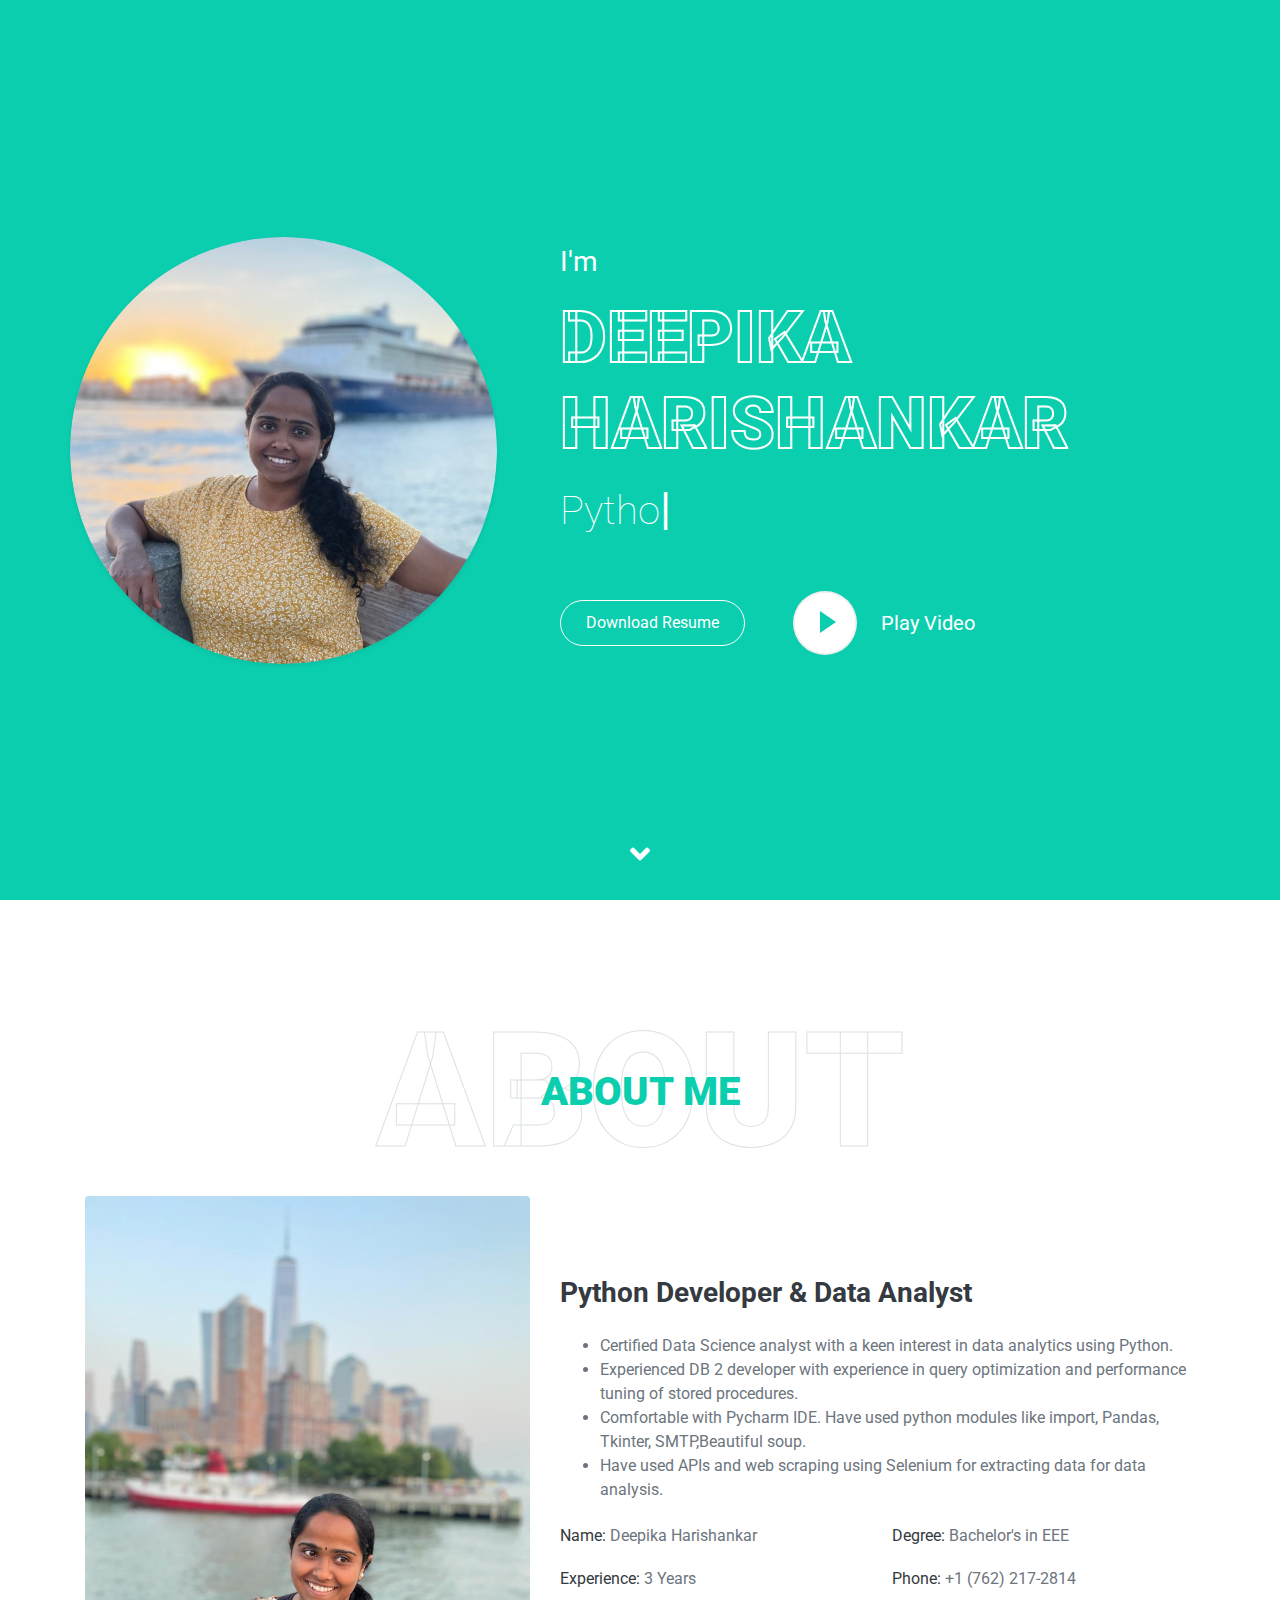
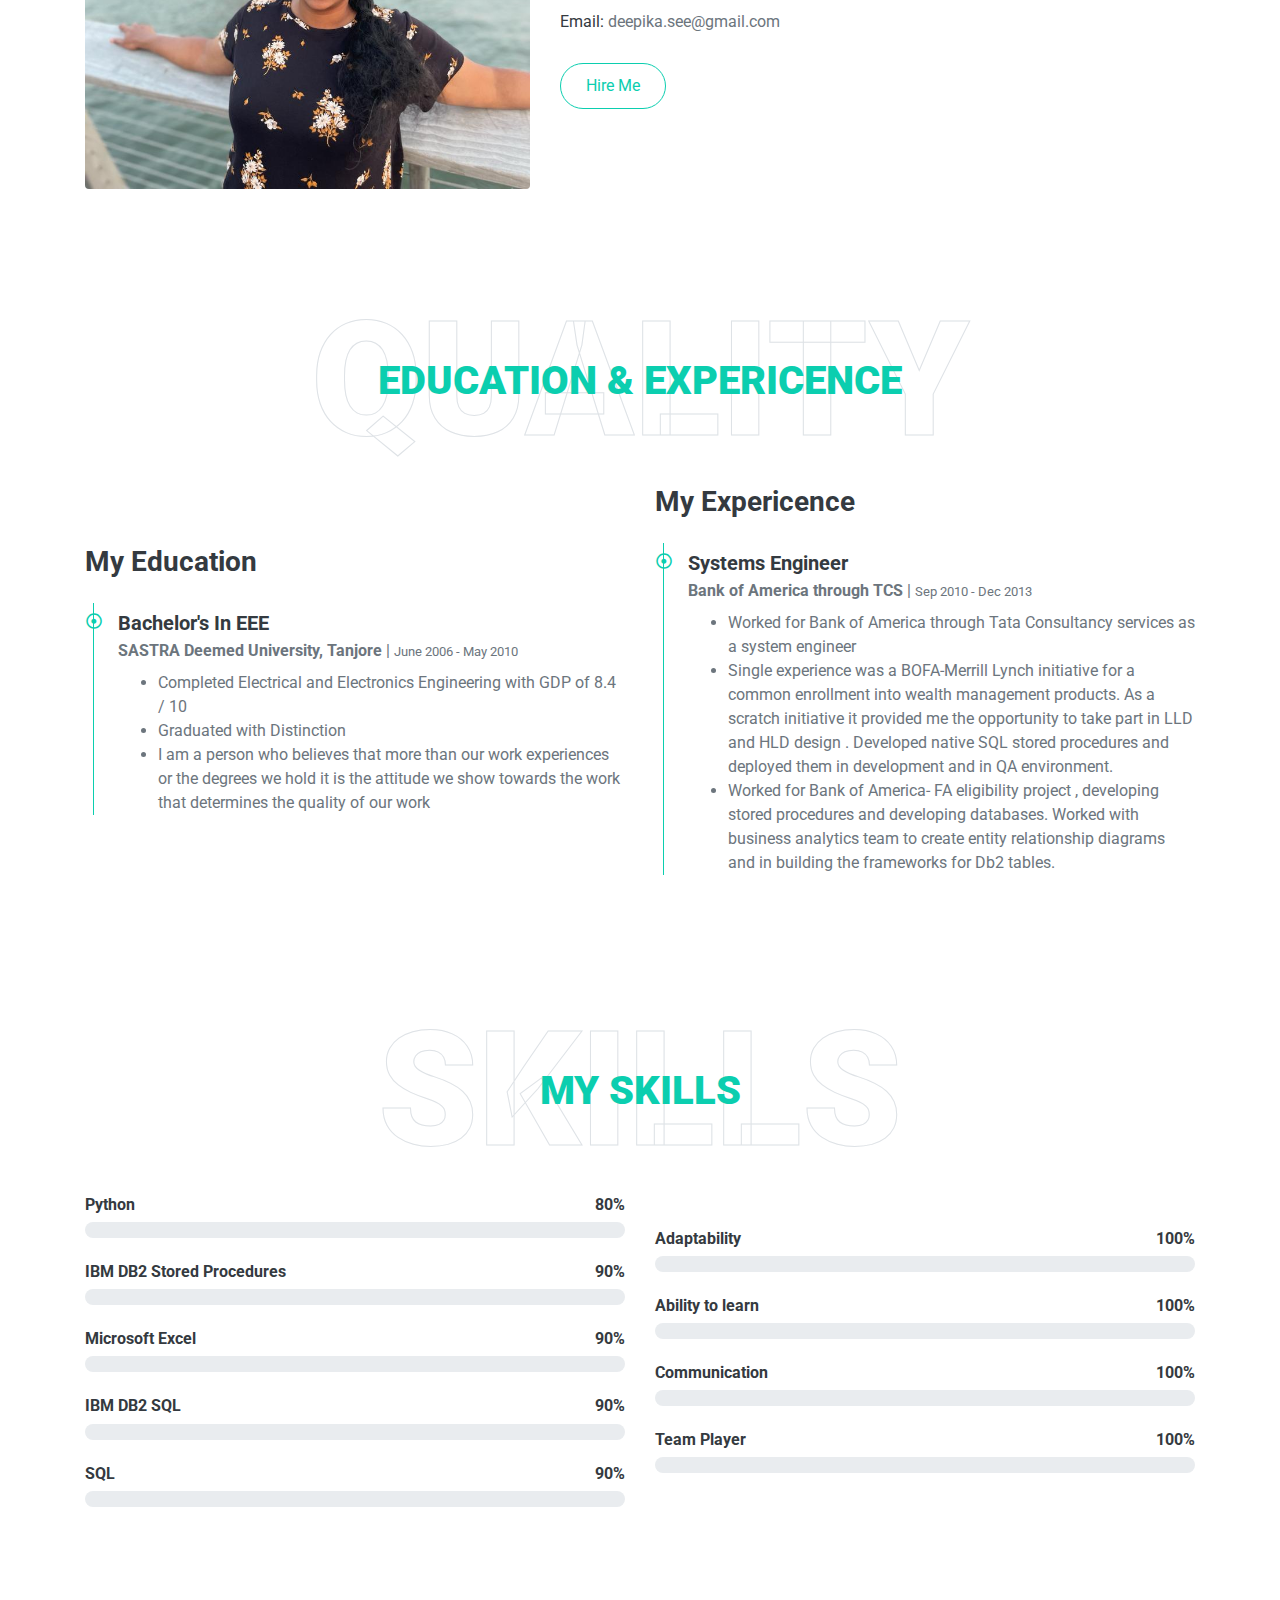
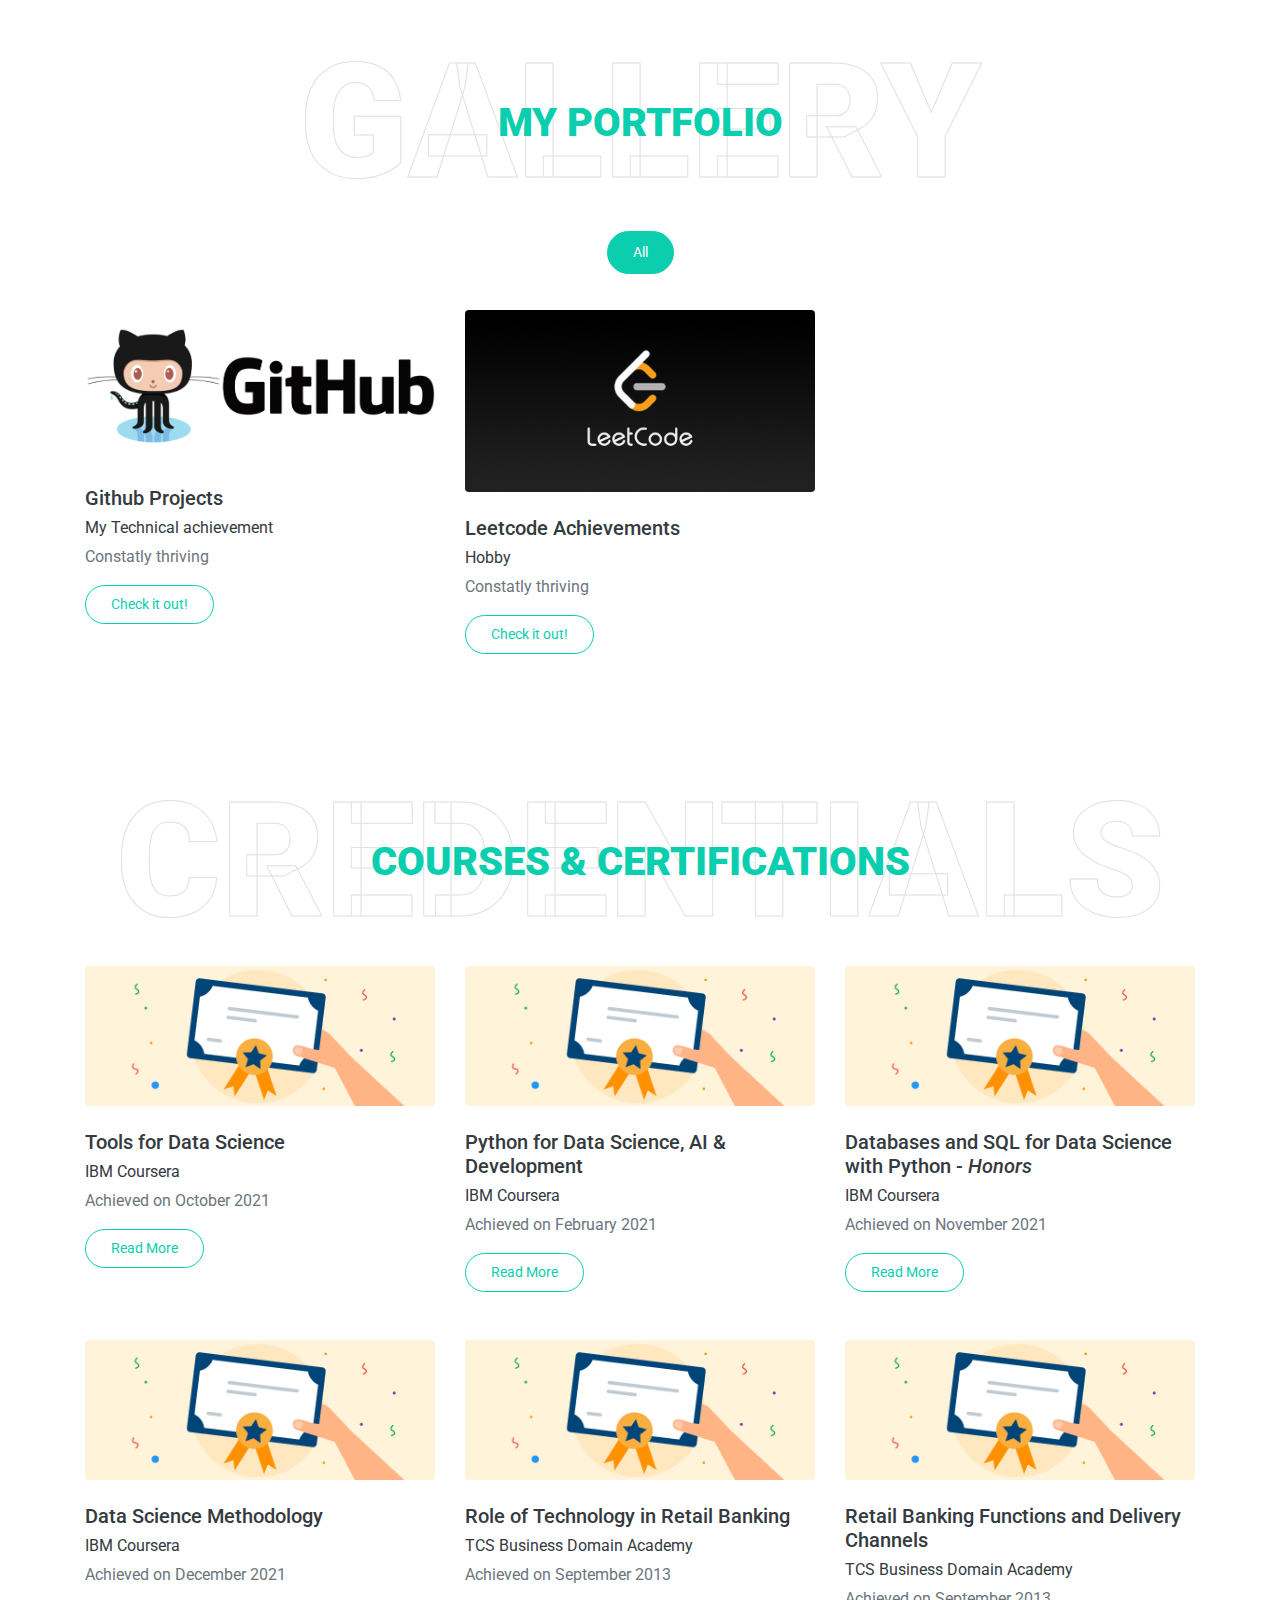
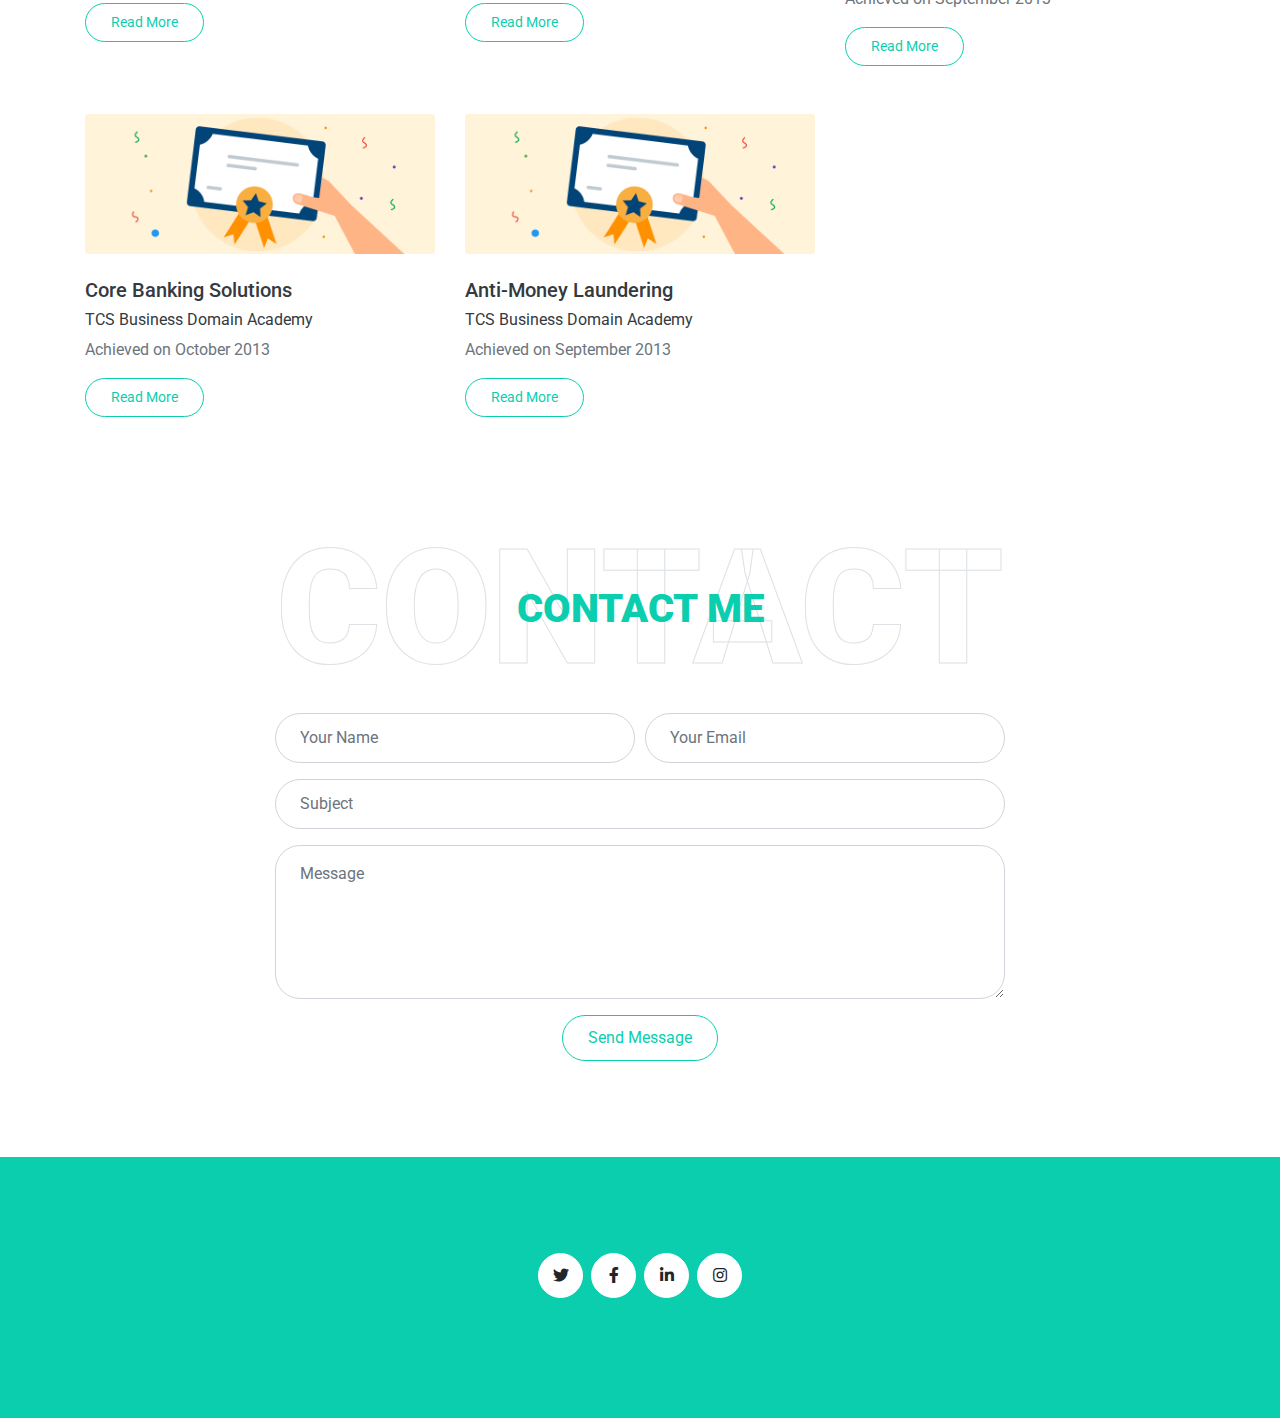
<file: index.html>
<!DOCTYPE html>
<html lang="en">

<head>
    <meta charset="utf-8">
    <title>Deepika Harishankar</title>
    <meta content="width=device-width, initial-scale=1.0" name="viewport">
    <meta content="Free HTML Templates" name="keywords">
    <meta content="Free HTML Templates" name="description">

    <!-- Favicon -->
    <!-- <link href="img/favicon.ico" rel="icon">
     -->
    <link rel="icon" href="img/buffalo_icon.png">
    <!-- Google Web Fonts -->
    <link rel="preconnect" href="https://fonts.gstatic.com">
    <link href="https://fonts.googleapis.com/css2?family=Roboto:wght@300;400;500;700;900&display=swap" rel="stylesheet">

    <!-- Font Awesome -->
    <link href="https://cdnjs.cloudflare.com/ajax/libs/font-awesome/5.10.0/css/all.min.css" rel="stylesheet">

    <!-- Libraries Stylesheet -->
    <link href="lib/owlcarousel/assets/owl.carousel.min.css" rel="stylesheet">
    <link href="lib/lightbox/css/lightbox.min.css" rel="stylesheet">

    <!-- Customized Bootstrap Stylesheet -->
    <link href="css/style.css" rel="stylesheet">
</head>

<body data-spy="scroll" data-target=".navbar" data-offset="51">
    <!-- Navbar Start -->
    <nav class="navbar fixed-top shadow-sm navbar-expand-lg bg-light navbar-light py-3 py-lg-0 px-lg-5">
        <a href="index.html" class="navbar-brand ml-lg-3">
            <h1 class="m-0 display-5"><span class="text-primary">Deepika</span> Harishankar</h1>
        </a>
        <button type="button" class="navbar-toggler" data-toggle="collapse" data-target="#navbarCollapse">
            <span class="navbar-toggler-icon"></span>
        </button>
        <div class="collapse navbar-collapse px-lg-3" id="navbarCollapse">
            <div class="navbar-nav m-auto py-0">
                <a href="#home" class="nav-item nav-link active">Home</a>
                <a href="#about" class="nav-item nav-link">About</a>
                <a href="#qualification" class="nav-item nav-link">Quality</a>
                <a href="#skill" class="nav-item nav-link">Skill</a>
                <a href="#portfolio" class="nav-item nav-link">Portfolio</a>
                <a href="#blog" class="nav-item nav-link">Certifications</a>
                <a href="#contact" class="nav-item nav-link">Contact</a>
            </div>
            <a href="" class="btn btn-outline-primary d-none d-lg-block">Hire Me</a>
        </div>
    </nav>
    <!-- Navbar End -->


    <!-- Video Modal Start -->
    <div class="modal fade" id="videoModal" tabindex="-1" role="dialog" aria-labelledby="exampleModalLabel"
        aria-hidden="true">
        <div class="modal-dialog" role="document">
            <div class="modal-content">
                <div class="modal-body">
                    <button type="button" class="close" data-dismiss="modal" aria-label="Close">
                        <span aria-hidden="true">&times;</span>
                    </button>
                    <!-- 16:9 aspect ratio -->
                    <div class="embed-responsive embed-responsive-16by9">
                        <iframe class="embed-responsive-item" src="" id="video" allowscriptaccess="always"
                            allow="autoplay"></iframe>
                    </div>
                </div>
            </div>
        </div>
    </div>
    <!-- Video Modal End -->


    <!-- Header Start -->
    <div class="container-fluid bg-primary d-flex align-items-center mb-5 py-5" id="home" style="min-height: 100vh;">
        <div class="container">
            <div class="row align-items-center">
                <div class="col-lg-5 px-5 pl-lg-0 pb-5 pb-lg-0">
                    <img class="img-fluid w-100 rounded-circle shadow-sm" src="img/deepika_profile.png" alt="">
                </div>
                <div class="col-lg-7 text-center text-lg-left">
                    <h3 class="text-white font-weight-normal mb-3">I'm</h3>
                    <h1 class="display-3 text-uppercase text-primary mb-2" style="-webkit-text-stroke: 2px #ffffff;">
                        Deepika Harishankar</h1>
                    <h1 class="typed-text-output d-inline font-weight-lighter text-white"></h1>
                    <div class="typed-text d-none">Python Developer, Data Analyst, SQL (DB2) Developer</div>
                    <div class="d-flex align-items-center justify-content-center justify-content-lg-start pt-5">
                        <a href="files/resume.pdf" download="DeepikaHarishankarResume"
                            class="btn btn-outline-light mr-5">Download Resume</a>
                        <button type="button" class="btn-play" data-toggle="modal"
                            data-src="https://www.youtube.com/embed/DWRcNpR6Kdc" data-target="#videoModal">
                            <span></span>
                        </button>
                        <h5 class="font-weight-normal text-white m-0 ml-4 d-none d-sm-block">Play Video</h5>
                    </div>
                </div>
            </div>
        </div>
    </div>
    <!-- Header End -->


    <!-- About Start -->
    <div class="container-fluid py-5" id="about">
        <div class="container">
            <div class="position-relative d-flex align-items-center justify-content-center">
                <h1 class="display-1 text-uppercase text-white" style="-webkit-text-stroke: 1px #dee2e6;">About</h1>
                <h1 class="position-absolute text-uppercase text-primary">About Me</h1>
            </div>
            <div class="row align-items-center">
                <div class="col-lg-5 pb-4 pb-lg-0">
                    <img class="img-fluid rounded w-100" src="img/deepika_about_me.JPG" alt="">
                </div>
                <div class="col-lg-7">
                    <h3 class="mb-4">Python Developer & Data Analyst</h3>
                    <ul style=“list-style-type:circle”>

                        <li>Certified Data Science analyst with a keen interest in data analytics using
                            Python.</li>

                        <li>Experienced DB 2 developer with experience in query optimization and
                            performance tuning of stored procedures.</li>

                        <li>Comfortable with Pycharm IDE. Have used python modules like import,
                            Pandas, Tkinter, SMTP,Beautiful soup.</li>

                        <li>Have used APIs and web scraping using Selenium for extracting data for
                            data analysis.</li>

                    </ul>
                    <div class="row mb-3">
                        <div class="col-sm-6 py-2">
                            <h6>Name: <span class="text-secondary">Deepika Harishankar</span></h6>
                        </div>

                        <div class="col-sm-6 py-2">
                            <h6>Degree: <span class="text-secondary">Bachelor's in EEE</span></h6>
                        </div>
                        <div class="col-sm-6 py-2">
                            <h6>Experience: <span class="text-secondary">3 Years</span></h6>
                        </div>
                        <div class="col-sm-6 py-2">
                            <h6>Phone: <span class="text-secondary">+1 (762) 217-2814</span></h6>
                        </div>
                        <div class="col-sm-6 py-2">

                            <h6>Email: <a href="mailto: deepika.see@gmail.com"><span
                                        class="text-secondary">deepika.see@gmail.com</span></a></h6>

                        </div>


                    </div>
                    <a href="mailto: deepika.see@gmail.com?subject=A new opportunity to thrive!&body=Hey Deepika Harishankar,%0D%0AI was amazed looking at your profile/website and love to talk to further for a new role that I am sure you would love.%0D%0AJob Description: %0D%0AHoping to hear from you soon!"
                        class="btn btn-outline-primary mr-4">Hire Me</a>
                    <!-- <a href="" class="btn btn-outline-primary">Learn More</a> -->
                </div>
            </div>
        </div>
    </div>
    <!-- About End -->


    <!-- Qualification Start -->
    <div class="container-fluid py-5" id="qualification">
        <div class="container">
            <div class="position-relative d-flex align-items-center justify-content-center">
                <h1 class="display-1 text-uppercase text-white" style="-webkit-text-stroke: 1px #dee2e6;">Quality</h1>
                <h1 class="position-absolute text-uppercase text-primary">Education & Expericence</h1>
            </div>
            <div class="row align-items-center">
                <div class="col-lg-6">
                    <h3 class="mb-4">My Education</h3>
                    <div class="border-left border-primary pt-2 pl-4 ml-2">
                        <div class="position-relative mb-4">
                            <i class="far fa-dot-circle text-primary position-absolute"
                                style="top: 2px; left: -32px;"></i>
                            <h5 class="font-weight-bold mb-1">Bachelor's In EEE</h5>
                            <p class="mb-2"><strong>SASTRA Deemed University, Tanjore</strong> | <small>June 2006 - May
                                    2010
                                </small></p>
                            <ul style=“list-style-type:circle”>
                                <li>Completed Electrical and Electronics Engineering with GDP of 8.4 / 10</li>
                                <li>Graduated with Distinction</li>
                                <li>I am a person who believes that more than our work experiences or the degrees we
                                    hold it is the attitude we show towards the work that determines the quality of our
                                    work</li>
                            </ul>
                        </div>
                    </div>
                </div>
                <div class="col-lg-6">
                    <h3 class="mb-4">My Expericence</h3>
                    <div class="border-left border-primary pt-2 pl-4 ml-2">
                        <div class="position-relative mb-4">
                            <i class="far fa-dot-circle text-primary position-absolute"
                                style="top: 2px; left: -32px;"></i>
                            <h5 class="font-weight-bold mb-1">Systems Engineer</h5>
                            <p class="mb-2"><strong>Bank of America through TCS</strong> | <small>Sep 2010 - Dec
                                    2013</small></p>
                            <ul style=“list-style-type:circle”>
                                <li>Worked for Bank of America through Tata Consultancy services as a system engineer
                                </li>
                                <li>Single experience was a BOFA-Merrill Lynch initiative for a common enrollment
                                    into wealth management products. As a scratch initiative it provided me the
                                    opportunity to take part in LLD and HLD design . Developed native SQL stored
                                    procedures and deployed them in development and in QA environment.</li>
                                <li>Worked for Bank of America- FA eligibility project , developing stored
                                    procedures and developing databases. Worked with business analytics team
                                    to create entity relationship diagrams and in building the frameworks for Db2
                                    tables.</li>
                            </ul>
                        </div>

                    </div>
                </div>
            </div>
        </div>
    </div>
    <!-- Qualification End -->


    <!-- Skill Start -->
    <div class="container-fluid py-5" id="skill">
        <div class="container">
            <div class="position-relative d-flex align-items-center justify-content-center">
                <h1 class="display-1 text-uppercase text-white" style="-webkit-text-stroke: 1px #dee2e6;">Skills</h1>
                <h1 class="position-absolute text-uppercase text-primary">My Skills</h1>
            </div>
            <div class="row align-items-center">
                <div class="col-md-6">
                    <div class="skill mb-4">
                        <div class="d-flex justify-content-between">
                            <h6 class="font-weight-bold">Python</h6>
                            <h6 class="font-weight-bold">80%</h6>
                        </div>
                        <div class="progress">
                            <div class="progress-bar bg-primary" role="progressbar" aria-valuenow="80" aria-valuemin="0"
                                aria-valuemax="100"></div>
                        </div>
                    </div>
                    <div class="skill mb-4">
                        <div class="d-flex justify-content-between">
                            <h6 class="font-weight-bold">IBM DB2 Stored Procedures</h6>
                            <h6 class="font-weight-bold">90%</h6>
                        </div>
                        <div class="progress">
                            <div class="progress-bar bg-primary" role="progressbar" aria-valuenow="90" aria-valuemin="0"
                                aria-valuemax="100"></div>
                        </div>
                    </div>
                    <div class="skill mb-4">
                        <div class="d-flex justify-content-between">
                            <h6 class="font-weight-bold">Microsoft Excel</h6>
                            <h6 class="font-weight-bold">90%</h6>
                        </div>
                        <div class="progress">
                            <div class="progress-bar bg-primary" role="progressbar" aria-valuenow="90" aria-valuemin="0"
                                aria-valuemax="100"></div>
                        </div>
                    </div>
                    <div class="skill mb-4">
                        <div class="d-flex justify-content-between">
                            <h6 class="font-weight-bold">IBM DB2 SQL</h6>
                            <h6 class="font-weight-bold">90%</h6>
                        </div>
                        <div class="progress">
                            <div class="progress-bar bg-primary" role="progressbar" aria-valuenow="90" aria-valuemin="0"
                                aria-valuemax="100"></div>
                        </div>
                    </div>
                    <div class="skill mb-4">
                        <div class="d-flex justify-content-between">
                            <h6 class="font-weight-bold">SQL</h6>
                            <h6 class="font-weight-bold">90%</h6>
                        </div>
                        <div class="progress">
                            <div class="progress-bar bg-primary" role="progressbar" aria-valuenow="90" aria-valuemin="0"
                                aria-valuemax="100"></div>
                        </div>
                    </div>

                </div>
                <div class="col-md-6">

                    <div class="skill mb-4">
                        <div class="d-flex justify-content-between">
                            <h6 class="font-weight-bold">Adaptability</h6>
                            <h6 class="font-weight-bold">100%</h6>
                        </div>
                        <div class="progress">
                            <div class="progress-bar bg-info" role="progressbar" aria-valuenow="100" aria-valuemin="0"
                                aria-valuemax="100"></div>
                        </div>
                    </div>

                    <div class="skill mb-4">
                        <div class="d-flex justify-content-between">
                            <h6 class="font-weight-bold">Ability to learn</h6>
                            <h6 class="font-weight-bold">100%</h6>
                        </div>
                        <div class="progress">
                            <div class="progress-bar bg-info" role="progressbar" aria-valuenow="100" aria-valuemin="0"
                                aria-valuemax="100"></div>
                        </div>
                    </div>

                    <div class="skill mb-4">
                        <div class="d-flex justify-content-between">
                            <h6 class="font-weight-bold">Communication</h6>
                            <h6 class="font-weight-bold">100%</h6>
                        </div>
                        <div class="progress">
                            <div class="progress-bar bg-info" role="progressbar" aria-valuenow="100" aria-valuemin="0"
                                aria-valuemax="100"></div>
                        </div>
                    </div>

                    <div class="skill mb-4">
                        <div class="d-flex justify-content-between">
                            <h6 class="font-weight-bold">Team Player</h6>
                            <h6 class="font-weight-bold">100%</h6>
                        </div>
                        <div class="progress">
                            <div class="progress-bar bg-info" role="progressbar" aria-valuenow="100" aria-valuemin="0"
                                aria-valuemax="100"></div>
                        </div>
                    </div>

                </div>
            </div>
        </div>
    </div>
    <!-- Skill End -->

    <!-- Portfolio Start -->
    <div class="container-fluid pt-5 pb-3" id="portfolio">
        <div class="container">
            <div class="position-relative d-flex align-items-center justify-content-center">
                <h1 class="display-1 text-uppercase text-white" style="-webkit-text-stroke: 1px #dee2e6;">Gallery</h1>
                <h1 class="position-absolute text-uppercase text-primary">My Portfolio</h1>
            </div>
            <div class="row">
                <div class="col-12 text-center mb-2">
                    <ul class="list-inline mb-4" id="portfolio-flters">
                        <li class="btn btn-sm btn-outline-primary m-1 active" data-filter="*">All</li>

                    </ul>
                </div>
            </div>
            <div class="row">
                <div class="col-lg-4 mb-5">
                    <div class="position-relative mb-4">
                        <img class="img-fluid rounded w-100" src="img/github.png" alt="">
                    </div>
                    <h5>Github Projects
                    </h5>
                    <h6>My Technical achievement</h6>
                    <p>Constatly thriving</p>
                    <a class="btn btn-sm btn-outline-primary py-2"
                        href="https://github.com/DeepikaHarishankar?tab=repositories" target="_blank">Check it out!</a>
                </div>

                <div class="col-lg-4 mb-5">
                    <div class="position-relative mb-4">
                        <img class="img-fluid rounded w-100" src="img/leetcode.png" alt="">
                    </div>
                    <h5>Leetcode Achievements
                    </h5>
                    <h6>Hobby</h6>
                    <p>Constatly thriving</p>
                    <a class="btn btn-sm btn-outline-primary py-2"
                        href="https://github.com/DeepikaHarishankar?tab=repositories" target="_blank">Check it out!</a>
                </div>
            </div>
        </div>
    </div>
    </div>
    <!-- Portfolio End -->

    <!-- Certifications Start -->
    <div class="container-fluid pt-5" id="blog">
        <div class="container">
            <div class="position-relative d-flex align-items-center justify-content-center">
                <h1 class="display-1 text-uppercase text-white" style="-webkit-text-stroke: 1px #dee2e6;">Credentials
                </h1>
                <h1 class="position-absolute text-uppercase text-primary">Courses & Certifications</h1>
            </div>
            <div class="row">
                <div class="col-lg-4 mb-5">
                    <div class="position-relative mb-4">
                        <img class="img-fluid rounded w-100" src="img/certification_img.png" alt="">
                    </div>
                    <h5>Tools for Data Science
                    </h5>
                    <h6>IBM Coursera</h6>
                    <p>Achieved on October 2021</p>
                    <a class="btn btn-sm btn-outline-primary py-2" href="">Read More</a>
                </div>
                <div class="col-lg-4 mb-5">
                    <div class="position-relative mb-4">
                        <img class="img-fluid rounded w-100" src="img/certification_img.png" alt="">
                    </div>
                    <h5>Python for Data Science, AI & Development
                    </h5>
                    <h6>IBM Coursera</h6>
                    <p>Achieved on February 2021</p>
                    <a class="btn btn-sm btn-outline-primary py-2" href="">Read More</a>
                </div>
                <div class="col-lg-4 mb-5">
                    <div class="position-relative mb-4">
                        <img class="img-fluid rounded w-100" src="img/certification_img.png" alt="">
                    </div>
                    <h5>Databases and SQL for Data Science with Python - <em>Honors</em>
                    </h5>
                    <h6>IBM Coursera</h6>
                    <p>Achieved on November 2021</p>
                    <a class="btn btn-sm btn-outline-primary py-2" href="">Read More</a>
                </div>
                <div class="col-lg-4 mb-5">
                    <div class="position-relative mb-4">
                        <img class="img-fluid rounded w-100" src="img/certification_img.png" alt="">
                    </div>
                    <h5>Data Science Methodology
                    </h5>
                    <h6>IBM Coursera</h6>
                    <p>Achieved on December 2021</p>
                    <a class="btn btn-sm btn-outline-primary py-2" href="">Read More</a>
                </div>
                <div class="col-lg-4 mb-5">
                    <div class="position-relative mb-4">
                        <img class="img-fluid rounded w-100" src="img/certification_img.png" alt="">
                    </div>
                    <h5>Role of Technology in Retail Banking
                    </h5>
                    <h6>TCS Business Domain Academy</h6>
                    <p>Achieved on September 2013</p>
                    <a class="btn btn-sm btn-outline-primary py-2" href="">Read More</a>
                </div>
                <div class="col-lg-4 mb-5">
                    <div class="position-relative mb-4">
                        <img class="img-fluid rounded w-100" src="img/certification_img.png" alt="">
                    </div>
                    <h5>Retail Banking Functions and Delivery Channels
                    </h5>
                    <h6>TCS Business Domain Academy</h6>
                    <p>Achieved on September 2013</p>
                    <a class="btn btn-sm btn-outline-primary py-2" href="">Read More</a>
                </div>
                <div class="col-lg-4 mb-5">
                    <div class="position-relative mb-4">
                        <img class="img-fluid rounded w-100" src="img/certification_img.png" alt="">
                    </div>
                    <h5>Core Banking Solutions
                    </h5>
                    <h6>TCS Business Domain Academy</h6>
                    <p>Achieved on October 2013</p>
                    <a class="btn btn-sm btn-outline-primary py-2" href="">Read More</a>
                </div>
                <div class="col-lg-4 mb-5">
                    <div class="position-relative mb-4">
                        <img class="img-fluid rounded w-100" src="img/certification_img.png" alt="">
                    </div>
                    <h5>Anti-Money Laundering
                    </h5>
                    <h6>TCS Business Domain Academy</h6>
                    <p>Achieved on September 2013</p>
                    <a class="btn btn-sm btn-outline-primary py-2" href="">Read More</a>
                </div>
            </div>
        </div>
    </div>
    <!-- Certifications End -->


    <!-- Contact Start -->
    <div class="container-fluid py-5" id="contact">
        <div class="container">
            <div class="position-relative d-flex align-items-center justify-content-center">
                <h1 class="display-1 text-uppercase text-white" style="-webkit-text-stroke: 1px #dee2e6;">Contact</h1>
                <h1 class="position-absolute text-uppercase text-primary">Contact Me</h1>
            </div>
            <div class="row justify-content-center">
                <div class="col-lg-8">
                    <div class="contact-form text-center">
                        <div id="success"></div>
                        <form name="sentMessage" id="contactForm" novalidate="novalidate">
                            <div class="form-row">
                                <div class="control-group col-sm-6">
                                    <input type="text" class="form-control p-4" id="name" placeholder="Your Name"
                                        required="required" data-validation-required-message="Please enter your name" />
                                    <p class="help-block text-danger"></p>
                                </div>
                                <div class="control-group col-sm-6">
                                    <input type="email" class="form-control p-4" id="email" placeholder="Your Email"
                                        required="required"
                                        data-validation-required-message="Please enter your email" />
                                    <p class="help-block text-danger"></p>
                                </div>
                            </div>
                            <div class="control-group">
                                <input type="text" class="form-control p-4" id="subject" placeholder="Subject"
                                    required="required" data-validation-required-message="Please enter a subject" />
                                <p class="help-block text-danger"></p>
                            </div>
                            <div class="control-group">
                                <textarea class="form-control py-3 px-4" rows="5" id="message" placeholder="Message"
                                    required="required"
                                    data-validation-required-message="Please enter your message"></textarea>
                                <p class="help-block text-danger"></p>
                            </div>
                            <div>
                                <button class="btn btn-outline-primary" type="submit" id="sendMessageButton">Send
                                    Message</button>
                            </div>
                        </form>
                    </div>
                </div>
            </div>
        </div>
    </div>
    <!-- Contact End -->


    <!-- Footer Start -->
    <div class="container-fluid bg-primary text-white mt-5 py-5 px-sm-3 px-md-5">
        <div class="container text-center py-5">
            <div class="d-flex justify-content-center mb-4">
                <a class="btn btn-light btn-social mr-2" href="#"><i class="fab fa-twitter"></i></a>
                <a class="btn btn-light btn-social mr-2" href="#"><i class="fab fa-facebook-f"></i></a>
                <a class="btn btn-light btn-social mr-2" href="#"><i class="fab fa-linkedin-in"></i></a>
                <a class="btn btn-light btn-social" href="#"><i class="fab fa-instagram"></i></a>
            </div>

        </div>
    </div>
    <!-- Footer End -->

    <!-- Scroll to Bottom -->
    <i class="fa fa-2x fa-angle-down text-white scroll-to-bottom"></i>

    <!-- Back to Top -->
    <a href="#" class="btn btn-outline-dark px-0 back-to-top"><i class="fa fa-angle-double-up"></i></a>


    <!-- JavaScript Libraries -->
    <script src="https://code.jquery.com/jquery-3.4.1.min.js"></script>
    <script src="https://stackpath.bootstrapcdn.com/bootstrap/4.4.1/js/bootstrap.bundle.min.js"></script>
    <script src="lib/typed/typed.min.js"></script>
    <script src="lib/easing/easing.min.js"></script>
    <script src="lib/waypoints/waypoints.min.js"></script>
    <script src="lib/owlcarousel/owl.carousel.min.js"></script>
    <script src="lib/isotope/isotope.pkgd.min.js"></script>
    <script src="lib/lightbox/js/lightbox.min.js"></script>

    <!-- Contact Javascript File -->
    <script src="mail/jqBootstrapValidation.min.js"></script>
    <script src="mail/contact.js"></script>

    <!-- Template Javascript -->
    <script src="js/main.js"></script>
</body>

</html>
</file>
<file: css/style.css>
/******* Bootstrap Theming ********/
/*!
 * Bootstrap v4.5.3 (https://getbootstrap.com/)
 * Copyright 2011-2020 The Bootstrap Authors
 * Copyright 2011-2020 Twitter, Inc.
 * Licensed under MIT (https://github.com/twbs/bootstrap/blob/main/LICENSE)
 */
:root {
  --blue: #007bff;
  --indigo: #6610f2;
  --purple: #6f42c1;
  --pink: #e83e8c;
  --red: #dc3545;
  --orange: #fd7e14;
  --yellow: #ffc107;
  --green: #28a745;
  --teal: #20c997;
  --cyan: #17a2b8;
  --white: #fff;
  --gray: #6c757d;
  --gray-dark: #343a40;
  --primary: #0BCEAF;
  --secondary: #6c757d;
  --success: #28a745;
  --info: #17a2b8;
  --warning: #ffc107;
  --danger: #dc3545;
  --light: #ffffff;
  --dark: #343a40;
  --breakpoint-xs: 0;
  --breakpoint-sm: 576px;
  --breakpoint-md: 768px;
  --breakpoint-lg: 992px;
  --breakpoint-xl: 1200px;
  --font-family-sans-serif: "Roboto", sans-serif;
  --font-family-monospace: SFMono-Regular, Menlo, Monaco, Consolas, "Liberation Mono", "Courier New", monospace;
}

*,
*::before,
*::after {
  box-sizing: border-box;
}

html {
  font-family: sans-serif;
  line-height: 1.15;
  -webkit-text-size-adjust: 100%;
  -webkit-tap-highlight-color: rgba(0, 0, 0, 0);
}

article, aside, figcaption, figure, footer, header, hgroup, main, nav, section {
  display: block;
}

body {
  margin: 0;
  font-family: "Roboto", sans-serif;
  font-size: 1rem;
  font-weight: 400;
  line-height: 1.5;
  color: #6c757d;
  text-align: left;
  background-color: #ffffff;
}

[tabindex="-1"]:focus:not(:focus-visible) {
  outline: 0 !important;
}

hr {
  box-sizing: content-box;
  height: 0;
  overflow: visible;
}

h1, h2, h3, h4, h5, h6 {
  margin-top: 0;
  margin-bottom: 0.5rem;
}

p {
  margin-top: 0;
  margin-bottom: 1rem;
}

abbr[title],
abbr[data-original-title] {
  text-decoration: underline;
  text-decoration: underline dotted;
  cursor: help;
  border-bottom: 0;
  text-decoration-skip-ink: none;
}

address {
  margin-bottom: 1rem;
  font-style: normal;
  line-height: inherit;
}

ol,
ul,
dl {
  margin-top: 0;
  margin-bottom: 1rem;
}

ol ol,
ul ul,
ol ul,
ul ol {
  margin-bottom: 0;
}

dt {
  font-weight: 700;
}

dd {
  margin-bottom: .5rem;
  margin-left: 0;
}

blockquote {
  margin: 0 0 1rem;
}

b,
strong {
  font-weight: bolder;
}

small {
  font-size: 80%;
}

sub,
sup {
  position: relative;
  font-size: 75%;
  line-height: 0;
  vertical-align: baseline;
}

sub {
  bottom: -.25em;
}

sup {
  top: -.5em;
}

a {
  color: #0BCEAF;
  text-decoration: none;
  background-color: transparent;
}

a:hover {
  color: #078571;
  text-decoration: underline;
}

a:not([href]):not([class]) {
  color: inherit;
  text-decoration: none;
}

a:not([href]):not([class]):hover {
  color: inherit;
  text-decoration: none;
}

pre,
code,
kbd,
samp {
  font-family: SFMono-Regular, Menlo, Monaco, Consolas, "Liberation Mono", "Courier New", monospace;
  font-size: 1em;
}

pre {
  margin-top: 0;
  margin-bottom: 1rem;
  overflow: auto;
  -ms-overflow-style: scrollbar;
}

figure {
  margin: 0 0 1rem;
}

img {
  vertical-align: middle;
  border-style: none;
}

svg {
  overflow: hidden;
  vertical-align: middle;
}

table {
  border-collapse: collapse;
}

caption {
  padding-top: 0.75rem;
  padding-bottom: 0.75rem;
  color: #6c757d;
  text-align: left;
  caption-side: bottom;
}

th {
  text-align: inherit;
  text-align: -webkit-match-parent;
}

label {
  display: inline-block;
  margin-bottom: 0.5rem;
}

button {
  border-radius: 0;
}

button:focus {
  outline: 1px dotted;
  outline: 5px auto -webkit-focus-ring-color;
}

input,
button,
select,
optgroup,
textarea {
  margin: 0;
  font-family: inherit;
  font-size: inherit;
  line-height: inherit;
}

button,
input {
  overflow: visible;
}

button,
select {
  text-transform: none;
}

[role="button"] {
  cursor: pointer;
}

select {
  word-wrap: normal;
}

button,
[type="button"],
[type="reset"],
[type="submit"] {
  -webkit-appearance: button;
}

button:not(:disabled),
[type="button"]:not(:disabled),
[type="reset"]:not(:disabled),
[type="submit"]:not(:disabled) {
  cursor: pointer;
}

button::-moz-focus-inner,
[type="button"]::-moz-focus-inner,
[type="reset"]::-moz-focus-inner,
[type="submit"]::-moz-focus-inner {
  padding: 0;
  border-style: none;
}

input[type="radio"],
input[type="checkbox"] {
  box-sizing: border-box;
  padding: 0;
}

textarea {
  overflow: auto;
  resize: vertical;
}

fieldset {
  min-width: 0;
  padding: 0;
  margin: 0;
  border: 0;
}

legend {
  display: block;
  width: 100%;
  max-width: 100%;
  padding: 0;
  margin-bottom: .5rem;
  font-size: 1.5rem;
  line-height: inherit;
  color: inherit;
  white-space: normal;
}

@media (max-width: 1200px) {
  legend {
    font-size: calc(1.275rem + 0.3vw) ;
  }
}

progress {
  vertical-align: baseline;
}

[type="number"]::-webkit-inner-spin-button,
[type="number"]::-webkit-outer-spin-button {
  height: auto;
}

[type="search"] {
  outline-offset: -2px;
  -webkit-appearance: none;
}

[type="search"]::-webkit-search-decoration {
  -webkit-appearance: none;
}

::-webkit-file-upload-button {
  font: inherit;
  -webkit-appearance: button;
}

output {
  display: inline-block;
}

summary {
  display: list-item;
  cursor: pointer;
}

template {
  display: none;
}

[hidden] {
  display: none !important;
}

h1, h2, h3, h4, h5, h6,
.h1, .h2, .h3, .h4, .h5, .h6 {
  margin-bottom: 0.5rem;
  font-weight: 500;
  line-height: 1.2;
  color: #343a40;
}

h1, .h1 {
  font-size: 2.5rem;
}

@media (max-width: 1200px) {
  h1, .h1 {
    font-size: calc(1.375rem + 1.5vw) ;
  }
}

h2, .h2 {
  font-size: 2rem;
}

@media (max-width: 1200px) {
  h2, .h2 {
    font-size: calc(1.325rem + 0.9vw) ;
  }
}

h3, .h3 {
  font-size: 1.75rem;
}

@media (max-width: 1200px) {
  h3, .h3 {
    font-size: calc(1.3rem + 0.6vw) ;
  }
}

h4, .h4 {
  font-size: 1.5rem;
}

@media (max-width: 1200px) {
  h4, .h4 {
    font-size: calc(1.275rem + 0.3vw) ;
  }
}

h5, .h5 {
  font-size: 1.25rem;
}

h6, .h6 {
  font-size: 1rem;
}

.lead {
  font-size: 1.25rem;
  font-weight: 300;
}

.display-1 {
  font-size: 10rem;
  font-weight: 300;
  line-height: 1.2;
}

@media (max-width: 1200px) {
  .display-1 {
    font-size: calc(2.125rem + 10.5vw) ;
  }
}

.display-2 {
  font-size: 5.5rem;
  font-weight: 300;
  line-height: 1.2;
}

@media (max-width: 1200px) {
  .display-2 {
    font-size: calc(1.675rem + 5.1vw) ;
  }
}

.display-3 {
  font-size: 4.5rem;
  font-weight: 300;
  line-height: 1.2;
}

@media (max-width: 1200px) {
  .display-3 {
    font-size: calc(1.575rem + 3.9vw) ;
  }
}

.display-4 {
  font-size: 3.5rem;
  font-weight: 300;
  line-height: 1.2;
}

@media (max-width: 1200px) {
  .display-4 {
    font-size: calc(1.475rem + 2.7vw) ;
  }
}

hr {
  margin-top: 1rem;
  margin-bottom: 1rem;
  border: 0;
  border-top: 1px solid rgba(0, 0, 0, 0.1);
}

small,
.small {
  font-size: 80%;
  font-weight: 400;
}

mark,
.mark {
  padding: 0.2em;
  background-color: #fcf8e3;
}

.list-unstyled {
  padding-left: 0;
  list-style: none;
}

.list-inline {
  padding-left: 0;
  list-style: none;
}

.list-inline-item {
  display: inline-block;
}

.list-inline-item:not(:last-child) {
  margin-right: 0.5rem;
}

.initialism {
  font-size: 90%;
  text-transform: uppercase;
}

.blockquote {
  margin-bottom: 1rem;
  font-size: 1.25rem;
}

.blockquote-footer {
  display: block;
  font-size: 80%;
  color: #6c757d;
}

.blockquote-footer::before {
  content: "\2014\00A0";
}

.img-fluid {
  max-width: 100%;
  height: auto;
}

.img-thumbnail {
  padding: 0.25rem;
  background-color: #ffffff;
  border: 1px solid #dee2e6;
  border-radius: 0.25rem;
  max-width: 100%;
  height: auto;
}

.figure {
  display: inline-block;
}

.figure-img {
  margin-bottom: 0.5rem;
  line-height: 1;
}

.figure-caption {
  font-size: 90%;
  color: #6c757d;
}

code {
  font-size: 87.5%;
  color: #e83e8c;
  word-wrap: break-word;
}

a > code {
  color: inherit;
}

kbd {
  padding: 0.2rem 0.4rem;
  font-size: 87.5%;
  color: #fff;
  background-color: #212529;
  border-radius: 0.2rem;
}

kbd kbd {
  padding: 0;
  font-size: 100%;
  font-weight: 700;
}

pre {
  display: block;
  font-size: 87.5%;
  color: #212529;
}

pre code {
  font-size: inherit;
  color: inherit;
  word-break: normal;
}

.pre-scrollable {
  max-height: 340px;
  overflow-y: scroll;
}

.container,
.container-fluid,
.container-sm,
.container-md,
.container-lg,
.container-xl {
  width: 100%;
  padding-right: 15px;
  padding-left: 15px;
  margin-right: auto;
  margin-left: auto;
}

@media (min-width: 576px) {
  .container, .container-sm {
    max-width: 540px;
  }
}

@media (min-width: 768px) {
  .container, .container-sm, .container-md {
    max-width: 720px;
  }
}

@media (min-width: 992px) {
  .container, .container-sm, .container-md, .container-lg {
    max-width: 960px;
  }
}

@media (min-width: 1200px) {
  .container, .container-sm, .container-md, .container-lg, .container-xl {
    max-width: 1140px;
  }
}

.row {
  display: flex;
  flex-wrap: wrap;
  margin-right: -15px;
  margin-left: -15px;
}

.no-gutters {
  margin-right: 0;
  margin-left: 0;
}

.no-gutters > .col,
.no-gutters > [class*="col-"] {
  padding-right: 0;
  padding-left: 0;
}

.col-1, .col-2, .col-3, .col-4, .col-5, .col-6, .col-7, .col-8, .col-9, .col-10, .col-11, .col-12, .col,
.col-auto, .col-sm-1, .col-sm-2, .col-sm-3, .col-sm-4, .col-sm-5, .col-sm-6, .col-sm-7, .col-sm-8, .col-sm-9, .col-sm-10, .col-sm-11, .col-sm-12, .col-sm,
.col-sm-auto, .col-md-1, .col-md-2, .col-md-3, .col-md-4, .col-md-5, .col-md-6, .col-md-7, .col-md-8, .col-md-9, .col-md-10, .col-md-11, .col-md-12, .col-md,
.col-md-auto, .col-lg-1, .col-lg-2, .col-lg-3, .col-lg-4, .col-lg-5, .col-lg-6, .col-lg-7, .col-lg-8, .col-lg-9, .col-lg-10, .col-lg-11, .col-lg-12, .col-lg,
.col-lg-auto, .col-xl-1, .col-xl-2, .col-xl-3, .col-xl-4, .col-xl-5, .col-xl-6, .col-xl-7, .col-xl-8, .col-xl-9, .col-xl-10, .col-xl-11, .col-xl-12, .col-xl,
.col-xl-auto {
  position: relative;
  width: 100%;
  padding-right: 15px;
  padding-left: 15px;
}

.col {
  flex-basis: 0;
  flex-grow: 1;
  max-width: 100%;
}

.row-cols-1 > * {
  flex: 0 0 100%;
  max-width: 100%;
}

.row-cols-2 > * {
  flex: 0 0 50%;
  max-width: 50%;
}

.row-cols-3 > * {
  flex: 0 0 33.33333%;
  max-width: 33.33333%;
}

.row-cols-4 > * {
  flex: 0 0 25%;
  max-width: 25%;
}

.row-cols-5 > * {
  flex: 0 0 20%;
  max-width: 20%;
}

.row-cols-6 > * {
  flex: 0 0 16.66667%;
  max-width: 16.66667%;
}

.col-auto {
  flex: 0 0 auto;
  width: auto;
  max-width: 100%;
}

.col-1 {
  flex: 0 0 8.33333%;
  max-width: 8.33333%;
}

.col-2 {
  flex: 0 0 16.66667%;
  max-width: 16.66667%;
}

.col-3 {
  flex: 0 0 25%;
  max-width: 25%;
}

.col-4 {
  flex: 0 0 33.33333%;
  max-width: 33.33333%;
}

.col-5 {
  flex: 0 0 41.66667%;
  max-width: 41.66667%;
}

.col-6 {
  flex: 0 0 50%;
  max-width: 50%;
}

.col-7 {
  flex: 0 0 58.33333%;
  max-width: 58.33333%;
}

.col-8 {
  flex: 0 0 66.66667%;
  max-width: 66.66667%;
}

.col-9 {
  flex: 0 0 75%;
  max-width: 75%;
}

.col-10 {
  flex: 0 0 83.33333%;
  max-width: 83.33333%;
}

.col-11 {
  flex: 0 0 91.66667%;
  max-width: 91.66667%;
}

.col-12 {
  flex: 0 0 100%;
  max-width: 100%;
}

.order-first {
  order: -1;
}

.order-last {
  order: 13;
}

.order-0 {
  order: 0;
}

.order-1 {
  order: 1;
}

.order-2 {
  order: 2;
}

.order-3 {
  order: 3;
}

.order-4 {
  order: 4;
}

.order-5 {
  order: 5;
}

.order-6 {
  order: 6;
}

.order-7 {
  order: 7;
}

.order-8 {
  order: 8;
}

.order-9 {
  order: 9;
}

.order-10 {
  order: 10;
}

.order-11 {
  order: 11;
}

.order-12 {
  order: 12;
}

.offset-1 {
  margin-left: 8.33333%;
}

.offset-2 {
  margin-left: 16.66667%;
}

.offset-3 {
  margin-left: 25%;
}

.offset-4 {
  margin-left: 33.33333%;
}

.offset-5 {
  margin-left: 41.66667%;
}

.offset-6 {
  margin-left: 50%;
}

.offset-7 {
  margin-left: 58.33333%;
}

.offset-8 {
  margin-left: 66.66667%;
}

.offset-9 {
  margin-left: 75%;
}

.offset-10 {
  margin-left: 83.33333%;
}

.offset-11 {
  margin-left: 91.66667%;
}

@media (min-width: 576px) {
  .col-sm {
    flex-basis: 0;
    flex-grow: 1;
    max-width: 100%;
  }
  .row-cols-sm-1 > * {
    flex: 0 0 100%;
    max-width: 100%;
  }
  .row-cols-sm-2 > * {
    flex: 0 0 50%;
    max-width: 50%;
  }
  .row-cols-sm-3 > * {
    flex: 0 0 33.33333%;
    max-width: 33.33333%;
  }
  .row-cols-sm-4 > * {
    flex: 0 0 25%;
    max-width: 25%;
  }
  .row-cols-sm-5 > * {
    flex: 0 0 20%;
    max-width: 20%;
  }
  .row-cols-sm-6 > * {
    flex: 0 0 16.66667%;
    max-width: 16.66667%;
  }
  .col-sm-auto {
    flex: 0 0 auto;
    width: auto;
    max-width: 100%;
  }
  .col-sm-1 {
    flex: 0 0 8.33333%;
    max-width: 8.33333%;
  }
  .col-sm-2 {
    flex: 0 0 16.66667%;
    max-width: 16.66667%;
  }
  .col-sm-3 {
    flex: 0 0 25%;
    max-width: 25%;
  }
  .col-sm-4 {
    flex: 0 0 33.33333%;
    max-width: 33.33333%;
  }
  .col-sm-5 {
    flex: 0 0 41.66667%;
    max-width: 41.66667%;
  }
  .col-sm-6 {
    flex: 0 0 50%;
    max-width: 50%;
  }
  .col-sm-7 {
    flex: 0 0 58.33333%;
    max-width: 58.33333%;
  }
  .col-sm-8 {
    flex: 0 0 66.66667%;
    max-width: 66.66667%;
  }
  .col-sm-9 {
    flex: 0 0 75%;
    max-width: 75%;
  }
  .col-sm-10 {
    flex: 0 0 83.33333%;
    max-width: 83.33333%;
  }
  .col-sm-11 {
    flex: 0 0 91.66667%;
    max-width: 91.66667%;
  }
  .col-sm-12 {
    flex: 0 0 100%;
    max-width: 100%;
  }
  .order-sm-first {
    order: -1;
  }
  .order-sm-last {
    order: 13;
  }
  .order-sm-0 {
    order: 0;
  }
  .order-sm-1 {
    order: 1;
  }
  .order-sm-2 {
    order: 2;
  }
  .order-sm-3 {
    order: 3;
  }
  .order-sm-4 {
    order: 4;
  }
  .order-sm-5 {
    order: 5;
  }
  .order-sm-6 {
    order: 6;
  }
  .order-sm-7 {
    order: 7;
  }
  .order-sm-8 {
    order: 8;
  }
  .order-sm-9 {
    order: 9;
  }
  .order-sm-10 {
    order: 10;
  }
  .order-sm-11 {
    order: 11;
  }
  .order-sm-12 {
    order: 12;
  }
  .offset-sm-0 {
    margin-left: 0;
  }
  .offset-sm-1 {
    margin-left: 8.33333%;
  }
  .offset-sm-2 {
    margin-left: 16.66667%;
  }
  .offset-sm-3 {
    margin-left: 25%;
  }
  .offset-sm-4 {
    margin-left: 33.33333%;
  }
  .offset-sm-5 {
    margin-left: 41.66667%;
  }
  .offset-sm-6 {
    margin-left: 50%;
  }
  .offset-sm-7 {
    margin-left: 58.33333%;
  }
  .offset-sm-8 {
    margin-left: 66.66667%;
  }
  .offset-sm-9 {
    margin-left: 75%;
  }
  .offset-sm-10 {
    margin-left: 83.33333%;
  }
  .offset-sm-11 {
    margin-left: 91.66667%;
  }
}

@media (min-width: 768px) {
  .col-md {
    flex-basis: 0;
    flex-grow: 1;
    max-width: 100%;
  }
  .row-cols-md-1 > * {
    flex: 0 0 100%;
    max-width: 100%;
  }
  .row-cols-md-2 > * {
    flex: 0 0 50%;
    max-width: 50%;
  }
  .row-cols-md-3 > * {
    flex: 0 0 33.33333%;
    max-width: 33.33333%;
  }
  .row-cols-md-4 > * {
    flex: 0 0 25%;
    max-width: 25%;
  }
  .row-cols-md-5 > * {
    flex: 0 0 20%;
    max-width: 20%;
  }
  .row-cols-md-6 > * {
    flex: 0 0 16.66667%;
    max-width: 16.66667%;
  }
  .col-md-auto {
    flex: 0 0 auto;
    width: auto;
    max-width: 100%;
  }
  .col-md-1 {
    flex: 0 0 8.33333%;
    max-width: 8.33333%;
  }
  .col-md-2 {
    flex: 0 0 16.66667%;
    max-width: 16.66667%;
  }
  .col-md-3 {
    flex: 0 0 25%;
    max-width: 25%;
  }
  .col-md-4 {
    flex: 0 0 33.33333%;
    max-width: 33.33333%;
  }
  .col-md-5 {
    flex: 0 0 41.66667%;
    max-width: 41.66667%;
  }
  .col-md-6 {
    flex: 0 0 50%;
    max-width: 50%;
  }
  .col-md-7 {
    flex: 0 0 58.33333%;
    max-width: 58.33333%;
  }
  .col-md-8 {
    flex: 0 0 66.66667%;
    max-width: 66.66667%;
  }
  .col-md-9 {
    flex: 0 0 75%;
    max-width: 75%;
  }
  .col-md-10 {
    flex: 0 0 83.33333%;
    max-width: 83.33333%;
  }
  .col-md-11 {
    flex: 0 0 91.66667%;
    max-width: 91.66667%;
  }
  .col-md-12 {
    flex: 0 0 100%;
    max-width: 100%;
  }
  .order-md-first {
    order: -1;
  }
  .order-md-last {
    order: 13;
  }
  .order-md-0 {
    order: 0;
  }
  .order-md-1 {
    order: 1;
  }
  .order-md-2 {
    order: 2;
  }
  .order-md-3 {
    order: 3;
  }
  .order-md-4 {
    order: 4;
  }
  .order-md-5 {
    order: 5;
  }
  .order-md-6 {
    order: 6;
  }
  .order-md-7 {
    order: 7;
  }
  .order-md-8 {
    order: 8;
  }
  .order-md-9 {
    order: 9;
  }
  .order-md-10 {
    order: 10;
  }
  .order-md-11 {
    order: 11;
  }
  .order-md-12 {
    order: 12;
  }
  .offset-md-0 {
    margin-left: 0;
  }
  .offset-md-1 {
    margin-left: 8.33333%;
  }
  .offset-md-2 {
    margin-left: 16.66667%;
  }
  .offset-md-3 {
    margin-left: 25%;
  }
  .offset-md-4 {
    margin-left: 33.33333%;
  }
  .offset-md-5 {
    margin-left: 41.66667%;
  }
  .offset-md-6 {
    margin-left: 50%;
  }
  .offset-md-7 {
    margin-left: 58.33333%;
  }
  .offset-md-8 {
    margin-left: 66.66667%;
  }
  .offset-md-9 {
    margin-left: 75%;
  }
  .offset-md-10 {
    margin-left: 83.33333%;
  }
  .offset-md-11 {
    margin-left: 91.66667%;
  }
}

@media (min-width: 992px) {
  .col-lg {
    flex-basis: 0;
    flex-grow: 1;
    max-width: 100%;
  }
  .row-cols-lg-1 > * {
    flex: 0 0 100%;
    max-width: 100%;
  }
  .row-cols-lg-2 > * {
    flex: 0 0 50%;
    max-width: 50%;
  }
  .row-cols-lg-3 > * {
    flex: 0 0 33.33333%;
    max-width: 33.33333%;
  }
  .row-cols-lg-4 > * {
    flex: 0 0 25%;
    max-width: 25%;
  }
  .row-cols-lg-5 > * {
    flex: 0 0 20%;
    max-width: 20%;
  }
  .row-cols-lg-6 > * {
    flex: 0 0 16.66667%;
    max-width: 16.66667%;
  }
  .col-lg-auto {
    flex: 0 0 auto;
    width: auto;
    max-width: 100%;
  }
  .col-lg-1 {
    flex: 0 0 8.33333%;
    max-width: 8.33333%;
  }
  .col-lg-2 {
    flex: 0 0 16.66667%;
    max-width: 16.66667%;
  }
  .col-lg-3 {
    flex: 0 0 25%;
    max-width: 25%;
  }
  .col-lg-4 {
    flex: 0 0 33.33333%;
    max-width: 33.33333%;
  }
  .col-lg-5 {
    flex: 0 0 41.66667%;
    max-width: 41.66667%;
  }
  .col-lg-6 {
    flex: 0 0 50%;
    max-width: 50%;
  }
  .col-lg-7 {
    flex: 0 0 58.33333%;
    max-width: 58.33333%;
  }
  .col-lg-8 {
    flex: 0 0 66.66667%;
    max-width: 66.66667%;
  }
  .col-lg-9 {
    flex: 0 0 75%;
    max-width: 75%;
  }
  .col-lg-10 {
    flex: 0 0 83.33333%;
    max-width: 83.33333%;
  }
  .col-lg-11 {
    flex: 0 0 91.66667%;
    max-width: 91.66667%;
  }
  .col-lg-12 {
    flex: 0 0 100%;
    max-width: 100%;
  }
  .order-lg-first {
    order: -1;
  }
  .order-lg-last {
    order: 13;
  }
  .order-lg-0 {
    order: 0;
  }
  .order-lg-1 {
    order: 1;
  }
  .order-lg-2 {
    order: 2;
  }
  .order-lg-3 {
    order: 3;
  }
  .order-lg-4 {
    order: 4;
  }
  .order-lg-5 {
    order: 5;
  }
  .order-lg-6 {
    order: 6;
  }
  .order-lg-7 {
    order: 7;
  }
  .order-lg-8 {
    order: 8;
  }
  .order-lg-9 {
    order: 9;
  }
  .order-lg-10 {
    order: 10;
  }
  .order-lg-11 {
    order: 11;
  }
  .order-lg-12 {
    order: 12;
  }
  .offset-lg-0 {
    margin-left: 0;
  }
  .offset-lg-1 {
    margin-left: 8.33333%;
  }
  .offset-lg-2 {
    margin-left: 16.66667%;
  }
  .offset-lg-3 {
    margin-left: 25%;
  }
  .offset-lg-4 {
    margin-left: 33.33333%;
  }
  .offset-lg-5 {
    margin-left: 41.66667%;
  }
  .offset-lg-6 {
    margin-left: 50%;
  }
  .offset-lg-7 {
    margin-left: 58.33333%;
  }
  .offset-lg-8 {
    margin-left: 66.66667%;
  }
  .offset-lg-9 {
    margin-left: 75%;
  }
  .offset-lg-10 {
    margin-left: 83.33333%;
  }
  .offset-lg-11 {
    margin-left: 91.66667%;
  }
}

@media (min-width: 1200px) {
  .col-xl {
    flex-basis: 0;
    flex-grow: 1;
    max-width: 100%;
  }
  .row-cols-xl-1 > * {
    flex: 0 0 100%;
    max-width: 100%;
  }
  .row-cols-xl-2 > * {
    flex: 0 0 50%;
    max-width: 50%;
  }
  .row-cols-xl-3 > * {
    flex: 0 0 33.33333%;
    max-width: 33.33333%;
  }
  .row-cols-xl-4 > * {
    flex: 0 0 25%;
    max-width: 25%;
  }
  .row-cols-xl-5 > * {
    flex: 0 0 20%;
    max-width: 20%;
  }
  .row-cols-xl-6 > * {
    flex: 0 0 16.66667%;
    max-width: 16.66667%;
  }
  .col-xl-auto {
    flex: 0 0 auto;
    width: auto;
    max-width: 100%;
  }
  .col-xl-1 {
    flex: 0 0 8.33333%;
    max-width: 8.33333%;
  }
  .col-xl-2 {
    flex: 0 0 16.66667%;
    max-width: 16.66667%;
  }
  .col-xl-3 {
    flex: 0 0 25%;
    max-width: 25%;
  }
  .col-xl-4 {
    flex: 0 0 33.33333%;
    max-width: 33.33333%;
  }
  .col-xl-5 {
    flex: 0 0 41.66667%;
    max-width: 41.66667%;
  }
  .col-xl-6 {
    flex: 0 0 50%;
    max-width: 50%;
  }
  .col-xl-7 {
    flex: 0 0 58.33333%;
    max-width: 58.33333%;
  }
  .col-xl-8 {
    flex: 0 0 66.66667%;
    max-width: 66.66667%;
  }
  .col-xl-9 {
    flex: 0 0 75%;
    max-width: 75%;
  }
  .col-xl-10 {
    flex: 0 0 83.33333%;
    max-width: 83.33333%;
  }
  .col-xl-11 {
    flex: 0 0 91.66667%;
    max-width: 91.66667%;
  }
  .col-xl-12 {
    flex: 0 0 100%;
    max-width: 100%;
  }
  .order-xl-first {
    order: -1;
  }
  .order-xl-last {
    order: 13;
  }
  .order-xl-0 {
    order: 0;
  }
  .order-xl-1 {
    order: 1;
  }
  .order-xl-2 {
    order: 2;
  }
  .order-xl-3 {
    order: 3;
  }
  .order-xl-4 {
    order: 4;
  }
  .order-xl-5 {
    order: 5;
  }
  .order-xl-6 {
    order: 6;
  }
  .order-xl-7 {
    order: 7;
  }
  .order-xl-8 {
    order: 8;
  }
  .order-xl-9 {
    order: 9;
  }
  .order-xl-10 {
    order: 10;
  }
  .order-xl-11 {
    order: 11;
  }
  .order-xl-12 {
    order: 12;
  }
  .offset-xl-0 {
    margin-left: 0;
  }
  .offset-xl-1 {
    margin-left: 8.33333%;
  }
  .offset-xl-2 {
    margin-left: 16.66667%;
  }
  .offset-xl-3 {
    margin-left: 25%;
  }
  .offset-xl-4 {
    margin-left: 33.33333%;
  }
  .offset-xl-5 {
    margin-left: 41.66667%;
  }
  .offset-xl-6 {
    margin-left: 50%;
  }
  .offset-xl-7 {
    margin-left: 58.33333%;
  }
  .offset-xl-8 {
    margin-left: 66.66667%;
  }
  .offset-xl-9 {
    margin-left: 75%;
  }
  .offset-xl-10 {
    margin-left: 83.33333%;
  }
  .offset-xl-11 {
    margin-left: 91.66667%;
  }
}

.table {
  width: 100%;
  margin-bottom: 1rem;
  color: #6c757d;
}

.table th,
.table td {
  padding: 0.75rem;
  vertical-align: top;
  border-top: 1px solid #dee2e6;
}

.table thead th {
  vertical-align: bottom;
  border-bottom: 2px solid #dee2e6;
}

.table tbody + tbody {
  border-top: 2px solid #dee2e6;
}

.table-sm th,
.table-sm td {
  padding: 0.3rem;
}

.table-bordered {
  border: 1px solid #dee2e6;
}

.table-bordered th,
.table-bordered td {
  border: 1px solid #dee2e6;
}

.table-bordered thead th,
.table-bordered thead td {
  border-bottom-width: 2px;
}

.table-borderless th,
.table-borderless td,
.table-borderless thead th,
.table-borderless tbody + tbody {
  border: 0;
}

.table-striped tbody tr:nth-of-type(odd) {
  background-color: rgba(0, 0, 0, 0.05);
}

.table-hover tbody tr:hover {
  color: #6c757d;
  background-color: rgba(0, 0, 0, 0.075);
}

.table-primary,
.table-primary > th,
.table-primary > td {
  background-color: #bbf1e9;
}

.table-primary th,
.table-primary td,
.table-primary thead th,
.table-primary tbody + tbody {
  border-color: #80e6d5;
}

.table-hover .table-primary:hover {
  background-color: #a6ede2;
}

.table-hover .table-primary:hover > td,
.table-hover .table-primary:hover > th {
  background-color: #a6ede2;
}

.table-secondary,
.table-secondary > th,
.table-secondary > td {
  background-color: #d6d8db;
}

.table-secondary th,
.table-secondary td,
.table-secondary thead th,
.table-secondary tbody + tbody {
  border-color: #b3b7bb;
}

.table-hover .table-secondary:hover {
  background-color: #c8cbcf;
}

.table-hover .table-secondary:hover > td,
.table-hover .table-secondary:hover > th {
  background-color: #c8cbcf;
}

.table-success,
.table-success > th,
.table-success > td {
  background-color: #c3e6cb;
}

.table-success th,
.table-success td,
.table-success thead th,
.table-success tbody + tbody {
  border-color: #8fd19e;
}

.table-hover .table-success:hover {
  background-color: #b1dfbb;
}

.table-hover .table-success:hover > td,
.table-hover .table-success:hover > th {
  background-color: #b1dfbb;
}

.table-info,
.table-info > th,
.table-info > td {
  background-color: #bee5eb;
}

.table-info th,
.table-info td,
.table-info thead th,
.table-info tbody + tbody {
  border-color: #86cfda;
}

.table-hover .table-info:hover {
  background-color: #abdde5;
}

.table-hover .table-info:hover > td,
.table-hover .table-info:hover > th {
  background-color: #abdde5;
}

.table-warning,
.table-warning > th,
.table-warning > td {
  background-color: #ffeeba;
}

.table-warning th,
.table-warning td,
.table-warning thead th,
.table-warning tbody + tbody {
  border-color: #ffdf7e;
}

.table-hover .table-warning:hover {
  background-color: #ffe8a1;
}

.table-hover .table-warning:hover > td,
.table-hover .table-warning:hover > th {
  background-color: #ffe8a1;
}

.table-danger,
.table-danger > th,
.table-danger > td {
  background-color: #f5c6cb;
}

.table-danger th,
.table-danger td,
.table-danger thead th,
.table-danger tbody + tbody {
  border-color: #ed969e;
}

.table-hover .table-danger:hover {
  background-color: #f1b0b7;
}

.table-hover .table-danger:hover > td,
.table-hover .table-danger:hover > th {
  background-color: #f1b0b7;
}

.table-light,
.table-light > th,
.table-light > td {
  background-color: white;
}

.table-light th,
.table-light td,
.table-light thead th,
.table-light tbody + tbody {
  border-color: white;
}

.table-hover .table-light:hover {
  background-color: #f2f2f2;
}

.table-hover .table-light:hover > td,
.table-hover .table-light:hover > th {
  background-color: #f2f2f2;
}

.table-dark,
.table-dark > th,
.table-dark > td {
  background-color: #c6c8ca;
}

.table-dark th,
.table-dark td,
.table-dark thead th,
.table-dark tbody + tbody {
  border-color: #95999c;
}

.table-hover .table-dark:hover {
  background-color: #b9bbbe;
}

.table-hover .table-dark:hover > td,
.table-hover .table-dark:hover > th {
  background-color: #b9bbbe;
}

.table-active,
.table-active > th,
.table-active > td {
  background-color: rgba(0, 0, 0, 0.075);
}

.table-hover .table-active:hover {
  background-color: rgba(0, 0, 0, 0.075);
}

.table-hover .table-active:hover > td,
.table-hover .table-active:hover > th {
  background-color: rgba(0, 0, 0, 0.075);
}

.table .thead-dark th {
  color: #fff;
  background-color: #343a40;
  border-color: #454d55;
}

.table .thead-light th {
  color: #495057;
  background-color: #e9ecef;
  border-color: #dee2e6;
}

.table-dark {
  color: #fff;
  background-color: #343a40;
}

.table-dark th,
.table-dark td,
.table-dark thead th {
  border-color: #454d55;
}

.table-dark.table-bordered {
  border: 0;
}

.table-dark.table-striped tbody tr:nth-of-type(odd) {
  background-color: rgba(255, 255, 255, 0.05);
}

.table-dark.table-hover tbody tr:hover {
  color: #fff;
  background-color: rgba(255, 255, 255, 0.075);
}

@media (max-width: 575.98px) {
  .table-responsive-sm {
    display: block;
    width: 100%;
    overflow-x: auto;
    -webkit-overflow-scrolling: touch;
  }
  .table-responsive-sm > .table-bordered {
    border: 0;
  }
}

@media (max-width: 767.98px) {
  .table-responsive-md {
    display: block;
    width: 100%;
    overflow-x: auto;
    -webkit-overflow-scrolling: touch;
  }
  .table-responsive-md > .table-bordered {
    border: 0;
  }
}

@media (max-width: 991.98px) {
  .table-responsive-lg {
    display: block;
    width: 100%;
    overflow-x: auto;
    -webkit-overflow-scrolling: touch;
  }
  .table-responsive-lg > .table-bordered {
    border: 0;
  }
}

@media (max-width: 1199.98px) {
  .table-responsive-xl {
    display: block;
    width: 100%;
    overflow-x: auto;
    -webkit-overflow-scrolling: touch;
  }
  .table-responsive-xl > .table-bordered {
    border: 0;
  }
}

.table-responsive {
  display: block;
  width: 100%;
  overflow-x: auto;
  -webkit-overflow-scrolling: touch;
}

.table-responsive > .table-bordered {
  border: 0;
}

.form-control {
  display: block;
  width: 100%;
  height: calc(1.5em + 0.75rem + 2px);
  padding: 0.375rem 0.75rem;
  font-size: 1rem;
  font-weight: 400;
  line-height: 1.5;
  color: #495057;
  background-color: #fff;
  background-clip: padding-box;
  border: 1px solid #ced4da;
  border-radius: 0.25rem;
  transition: border-color 0.15s ease-in-out, box-shadow 0.15s ease-in-out;
}

@media (prefers-reduced-motion: reduce) {
  .form-control {
    transition: none;
  }
}

.form-control::-ms-expand {
  background-color: transparent;
  border: 0;
}

.form-control:-moz-focusring {
  color: transparent;
  text-shadow: 0 0 0 #495057;
}

.form-control:focus {
  color: #495057;
  background-color: #fff;
  border-color: #62f7df;
  outline: 0;
  box-shadow: 0 0 0 0.2rem rgba(11, 206, 175, 0.25);
}

.form-control::placeholder {
  color: #6c757d;
  opacity: 1;
}

.form-control:disabled, .form-control[readonly] {
  background-color: #e9ecef;
  opacity: 1;
}

input[type="date"].form-control,
input[type="time"].form-control,
input[type="datetime-local"].form-control,
input[type="month"].form-control {
  appearance: none;
}

select.form-control:focus::-ms-value {
  color: #495057;
  background-color: #fff;
}

.form-control-file,
.form-control-range {
  display: block;
  width: 100%;
}

.col-form-label {
  padding-top: calc(0.375rem + 1px);
  padding-bottom: calc(0.375rem + 1px);
  margin-bottom: 0;
  font-size: inherit;
  line-height: 1.5;
}

.col-form-label-lg {
  padding-top: calc(0.5rem + 1px);
  padding-bottom: calc(0.5rem + 1px);
  font-size: 1.25rem;
  line-height: 1.5;
}

.col-form-label-sm {
  padding-top: calc(0.25rem + 1px);
  padding-bottom: calc(0.25rem + 1px);
  font-size: 0.875rem;
  line-height: 1.5;
}

.form-control-plaintext {
  display: block;
  width: 100%;
  padding: 0.375rem 0;
  margin-bottom: 0;
  font-size: 1rem;
  line-height: 1.5;
  color: #6c757d;
  background-color: transparent;
  border: solid transparent;
  border-width: 1px 0;
}

.form-control-plaintext.form-control-sm, .form-control-plaintext.form-control-lg {
  padding-right: 0;
  padding-left: 0;
}

.form-control-sm {
  height: calc(1.5em + 0.5rem + 2px);
  padding: 0.25rem 0.5rem;
  font-size: 0.875rem;
  line-height: 1.5;
  border-radius: 0.2rem;
}

.form-control-lg {
  height: calc(1.5em + 1rem + 2px);
  padding: 0.5rem 1rem;
  font-size: 1.25rem;
  line-height: 1.5;
  border-radius: 0.3rem;
}

select.form-control[size], select.form-control[multiple] {
  height: auto;
}

textarea.form-control {
  height: auto;
}

.form-group {
  margin-bottom: 1rem;
}

.form-text {
  display: block;
  margin-top: 0.25rem;
}

.form-row {
  display: flex;
  flex-wrap: wrap;
  margin-right: -5px;
  margin-left: -5px;
}

.form-row > .col,
.form-row > [class*="col-"] {
  padding-right: 5px;
  padding-left: 5px;
}

.form-check {
  position: relative;
  display: block;
  padding-left: 1.25rem;
}

.form-check-input {
  position: absolute;
  margin-top: 0.3rem;
  margin-left: -1.25rem;
}

.form-check-input[disabled] ~ .form-check-label,
.form-check-input:disabled ~ .form-check-label {
  color: #6c757d;
}

.form-check-label {
  margin-bottom: 0;
}

.form-check-inline {
  display: inline-flex;
  align-items: center;
  padding-left: 0;
  margin-right: 0.75rem;
}

.form-check-inline .form-check-input {
  position: static;
  margin-top: 0;
  margin-right: 0.3125rem;
  margin-left: 0;
}

.valid-feedback {
  display: none;
  width: 100%;
  margin-top: 0.25rem;
  font-size: 80%;
  color: #28a745;
}

.valid-tooltip {
  position: absolute;
  top: 100%;
  left: 0;
  z-index: 5;
  display: none;
  max-width: 100%;
  padding: 0.25rem 0.5rem;
  margin-top: .1rem;
  font-size: 0.875rem;
  line-height: 1.5;
  color: #fff;
  background-color: rgba(40, 167, 69, 0.9);
  border-radius: 0.25rem;
}

.was-validated :valid ~ .valid-feedback,
.was-validated :valid ~ .valid-tooltip,
.is-valid ~ .valid-feedback,
.is-valid ~ .valid-tooltip {
  display: block;
}

.was-validated .form-control:valid, .form-control.is-valid {
  border-color: #28a745;
  padding-right: calc(1.5em + 0.75rem);
  background-image: url("data:image/svg+xml,%3csvg xmlns='http://www.w3.org/2000/svg' width='8' height='8' viewBox='0 0 8 8'%3e%3cpath fill='%2328a745' d='M2.3 6.73L.6 4.53c-.4-1.04.46-1.4 1.1-.8l1.1 1.4 3.4-3.8c.6-.63 1.6-.27 1.2.7l-4 4.6c-.43.5-.8.4-1.1.1z'/%3e%3c/svg%3e");
  background-repeat: no-repeat;
  background-position: right calc(0.375em + 0.1875rem) center;
  background-size: calc(0.75em + 0.375rem) calc(0.75em + 0.375rem);
}

.was-validated .form-control:valid:focus, .form-control.is-valid:focus {
  border-color: #28a745;
  box-shadow: 0 0 0 0.2rem rgba(40, 167, 69, 0.25);
}

.was-validated textarea.form-control:valid, textarea.form-control.is-valid {
  padding-right: calc(1.5em + 0.75rem);
  background-position: top calc(0.375em + 0.1875rem) right calc(0.375em + 0.1875rem);
}

.was-validated .custom-select:valid, .custom-select.is-valid {
  border-color: #28a745;
  padding-right: calc(0.75em + 2.3125rem);
  background: url("data:image/svg+xml,%3csvg xmlns='http://www.w3.org/2000/svg' width='4' height='5' viewBox='0 0 4 5'%3e%3cpath fill='%23343a40' d='M2 0L0 2h4zm0 5L0 3h4z'/%3e%3c/svg%3e") no-repeat right 0.75rem center/8px 10px, url("data:image/svg+xml,%3csvg xmlns='http://www.w3.org/2000/svg' width='8' height='8' viewBox='0 0 8 8'%3e%3cpath fill='%2328a745' d='M2.3 6.73L.6 4.53c-.4-1.04.46-1.4 1.1-.8l1.1 1.4 3.4-3.8c.6-.63 1.6-.27 1.2.7l-4 4.6c-.43.5-.8.4-1.1.1z'/%3e%3c/svg%3e") #fff no-repeat center right 1.75rem/calc(0.75em + 0.375rem) calc(0.75em + 0.375rem);
}

.was-validated .custom-select:valid:focus, .custom-select.is-valid:focus {
  border-color: #28a745;
  box-shadow: 0 0 0 0.2rem rgba(40, 167, 69, 0.25);
}

.was-validated .form-check-input:valid ~ .form-check-label, .form-check-input.is-valid ~ .form-check-label {
  color: #28a745;
}

.was-validated .form-check-input:valid ~ .valid-feedback,
.was-validated .form-check-input:valid ~ .valid-tooltip, .form-check-input.is-valid ~ .valid-feedback,
.form-check-input.is-valid ~ .valid-tooltip {
  display: block;
}

.was-validated .custom-control-input:valid ~ .custom-control-label, .custom-control-input.is-valid ~ .custom-control-label {
  color: #28a745;
}

.was-validated .custom-control-input:valid ~ .custom-control-label::before, .custom-control-input.is-valid ~ .custom-control-label::before {
  border-color: #28a745;
}

.was-validated .custom-control-input:valid:checked ~ .custom-control-label::before, .custom-control-input.is-valid:checked ~ .custom-control-label::before {
  border-color: #34ce57;
  background-color: #34ce57;
}

.was-validated .custom-control-input:valid:focus ~ .custom-control-label::before, .custom-control-input.is-valid:focus ~ .custom-control-label::before {
  box-shadow: 0 0 0 0.2rem rgba(40, 167, 69, 0.25);
}

.was-validated .custom-control-input:valid:focus:not(:checked) ~ .custom-control-label::before, .custom-control-input.is-valid:focus:not(:checked) ~ .custom-control-label::before {
  border-color: #28a745;
}

.was-validated .custom-file-input:valid ~ .custom-file-label, .custom-file-input.is-valid ~ .custom-file-label {
  border-color: #28a745;
}

.was-validated .custom-file-input:valid:focus ~ .custom-file-label, .custom-file-input.is-valid:focus ~ .custom-file-label {
  border-color: #28a745;
  box-shadow: 0 0 0 0.2rem rgba(40, 167, 69, 0.25);
}

.invalid-feedback {
  display: none;
  width: 100%;
  margin-top: 0.25rem;
  font-size: 80%;
  color: #dc3545;
}

.invalid-tooltip {
  position: absolute;
  top: 100%;
  left: 0;
  z-index: 5;
  display: none;
  max-width: 100%;
  padding: 0.25rem 0.5rem;
  margin-top: .1rem;
  font-size: 0.875rem;
  line-height: 1.5;
  color: #fff;
  background-color: rgba(220, 53, 69, 0.9);
  border-radius: 0.25rem;
}

.was-validated :invalid ~ .invalid-feedback,
.was-validated :invalid ~ .invalid-tooltip,
.is-invalid ~ .invalid-feedback,
.is-invalid ~ .invalid-tooltip {
  display: block;
}

.was-validated .form-control:invalid, .form-control.is-invalid {
  border-color: #dc3545;
  padding-right: calc(1.5em + 0.75rem);
  background-image: url("data:image/svg+xml,%3csvg xmlns='http://www.w3.org/2000/svg' width='12' height='12' fill='none' stroke='%23dc3545' viewBox='0 0 12 12'%3e%3ccircle cx='6' cy='6' r='4.5'/%3e%3cpath stroke-linejoin='round' d='M5.8 3.6h.4L6 6.5z'/%3e%3ccircle cx='6' cy='8.2' r='.6' fill='%23dc3545' stroke='none'/%3e%3c/svg%3e");
  background-repeat: no-repeat;
  background-position: right calc(0.375em + 0.1875rem) center;
  background-size: calc(0.75em + 0.375rem) calc(0.75em + 0.375rem);
}

.was-validated .form-control:invalid:focus, .form-control.is-invalid:focus {
  border-color: #dc3545;
  box-shadow: 0 0 0 0.2rem rgba(220, 53, 69, 0.25);
}

.was-validated textarea.form-control:invalid, textarea.form-control.is-invalid {
  padding-right: calc(1.5em + 0.75rem);
  background-position: top calc(0.375em + 0.1875rem) right calc(0.375em + 0.1875rem);
}

.was-validated .custom-select:invalid, .custom-select.is-invalid {
  border-color: #dc3545;
  padding-right: calc(0.75em + 2.3125rem);
  background: url("data:image/svg+xml,%3csvg xmlns='http://www.w3.org/2000/svg' width='4' height='5' viewBox='0 0 4 5'%3e%3cpath fill='%23343a40' d='M2 0L0 2h4zm0 5L0 3h4z'/%3e%3c/svg%3e") no-repeat right 0.75rem center/8px 10px, url("data:image/svg+xml,%3csvg xmlns='http://www.w3.org/2000/svg' width='12' height='12' fill='none' stroke='%23dc3545' viewBox='0 0 12 12'%3e%3ccircle cx='6' cy='6' r='4.5'/%3e%3cpath stroke-linejoin='round' d='M5.8 3.6h.4L6 6.5z'/%3e%3ccircle cx='6' cy='8.2' r='.6' fill='%23dc3545' stroke='none'/%3e%3c/svg%3e") #fff no-repeat center right 1.75rem/calc(0.75em + 0.375rem) calc(0.75em + 0.375rem);
}

.was-validated .custom-select:invalid:focus, .custom-select.is-invalid:focus {
  border-color: #dc3545;
  box-shadow: 0 0 0 0.2rem rgba(220, 53, 69, 0.25);
}

.was-validated .form-check-input:invalid ~ .form-check-label, .form-check-input.is-invalid ~ .form-check-label {
  color: #dc3545;
}

.was-validated .form-check-input:invalid ~ .invalid-feedback,
.was-validated .form-check-input:invalid ~ .invalid-tooltip, .form-check-input.is-invalid ~ .invalid-feedback,
.form-check-input.is-invalid ~ .invalid-tooltip {
  display: block;
}

.was-validated .custom-control-input:invalid ~ .custom-control-label, .custom-control-input.is-invalid ~ .custom-control-label {
  color: #dc3545;
}

.was-validated .custom-control-input:invalid ~ .custom-control-label::before, .custom-control-input.is-invalid ~ .custom-control-label::before {
  border-color: #dc3545;
}

.was-validated .custom-control-input:invalid:checked ~ .custom-control-label::before, .custom-control-input.is-invalid:checked ~ .custom-control-label::before {
  border-color: #e4606d;
  background-color: #e4606d;
}

.was-validated .custom-control-input:invalid:focus ~ .custom-control-label::before, .custom-control-input.is-invalid:focus ~ .custom-control-label::before {
  box-shadow: 0 0 0 0.2rem rgba(220, 53, 69, 0.25);
}

.was-validated .custom-control-input:invalid:focus:not(:checked) ~ .custom-control-label::before, .custom-control-input.is-invalid:focus:not(:checked) ~ .custom-control-label::before {
  border-color: #dc3545;
}

.was-validated .custom-file-input:invalid ~ .custom-file-label, .custom-file-input.is-invalid ~ .custom-file-label {
  border-color: #dc3545;
}

.was-validated .custom-file-input:invalid:focus ~ .custom-file-label, .custom-file-input.is-invalid:focus ~ .custom-file-label {
  border-color: #dc3545;
  box-shadow: 0 0 0 0.2rem rgba(220, 53, 69, 0.25);
}

.form-inline {
  display: flex;
  flex-flow: row wrap;
  align-items: center;
}

.form-inline .form-check {
  width: 100%;
}

@media (min-width: 576px) {
  .form-inline label {
    display: flex;
    align-items: center;
    justify-content: center;
    margin-bottom: 0;
  }
  .form-inline .form-group {
    display: flex;
    flex: 0 0 auto;
    flex-flow: row wrap;
    align-items: center;
    margin-bottom: 0;
  }
  .form-inline .form-control {
    display: inline-block;
    width: auto;
    vertical-align: middle;
  }
  .form-inline .form-control-plaintext {
    display: inline-block;
  }
  .form-inline .input-group,
  .form-inline .custom-select {
    width: auto;
  }
  .form-inline .form-check {
    display: flex;
    align-items: center;
    justify-content: center;
    width: auto;
    padding-left: 0;
  }
  .form-inline .form-check-input {
    position: relative;
    flex-shrink: 0;
    margin-top: 0;
    margin-right: 0.25rem;
    margin-left: 0;
  }
  .form-inline .custom-control {
    align-items: center;
    justify-content: center;
  }
  .form-inline .custom-control-label {
    margin-bottom: 0;
  }
}

.btn {
  display: inline-block;
  font-weight: 400;
  color: #6c757d;
  text-align: center;
  vertical-align: middle;
  user-select: none;
  background-color: transparent;
  border: 1px solid transparent;
  padding: 0.375rem 0.75rem;
  font-size: 1rem;
  line-height: 1.5;
  border-radius: 0.25rem;
  transition: color 0.15s ease-in-out, background-color 0.15s ease-in-out, border-color 0.15s ease-in-out, box-shadow 0.15s ease-in-out;
}

@media (prefers-reduced-motion: reduce) {
  .btn {
    transition: none;
  }
}

.btn:hover {
  color: #6c757d;
  text-decoration: none;
}

.btn:focus, .btn.focus {
  outline: 0;
  box-shadow: 0 0 0 0.2rem rgba(11, 206, 175, 0.25);
}

.btn.disabled, .btn:disabled {
  opacity: 0.65;
}

.btn:not(:disabled):not(.disabled) {
  cursor: pointer;
}

a.btn.disabled,
fieldset:disabled a.btn {
  pointer-events: none;
}

.btn-primary {
  color: #fff;
  background-color: #0BCEAF;
  border-color: #0BCEAF;
}

.btn-primary:hover {
  color: #fff;
  background-color: #09aa90;
  border-color: #089e86;
}

.btn-primary:focus, .btn-primary.focus {
  color: #fff;
  background-color: #09aa90;
  border-color: #089e86;
  box-shadow: 0 0 0 0.2rem rgba(48, 213, 187, 0.5);
}

.btn-primary.disabled, .btn-primary:disabled {
  color: #fff;
  background-color: #0BCEAF;
  border-color: #0BCEAF;
}

.btn-primary:not(:disabled):not(.disabled):active, .btn-primary:not(:disabled):not(.disabled).active,
.show > .btn-primary.dropdown-toggle {
  color: #fff;
  background-color: #089e86;
  border-color: #08917c;
}

.btn-primary:not(:disabled):not(.disabled):active:focus, .btn-primary:not(:disabled):not(.disabled).active:focus,
.show > .btn-primary.dropdown-toggle:focus {
  box-shadow: 0 0 0 0.2rem rgba(48, 213, 187, 0.5);
}

.btn-secondary {
  color: #fff;
  background-color: #6c757d;
  border-color: #6c757d;
}

.btn-secondary:hover {
  color: #fff;
  background-color: #5a6268;
  border-color: #545b62;
}

.btn-secondary:focus, .btn-secondary.focus {
  color: #fff;
  background-color: #5a6268;
  border-color: #545b62;
  box-shadow: 0 0 0 0.2rem rgba(130, 138, 145, 0.5);
}

.btn-secondary.disabled, .btn-secondary:disabled {
  color: #fff;
  background-color: #6c757d;
  border-color: #6c757d;
}

.btn-secondary:not(:disabled):not(.disabled):active, .btn-secondary:not(:disabled):not(.disabled).active,
.show > .btn-secondary.dropdown-toggle {
  color: #fff;
  background-color: #545b62;
  border-color: #4e555b;
}

.btn-secondary:not(:disabled):not(.disabled):active:focus, .btn-secondary:not(:disabled):not(.disabled).active:focus,
.show > .btn-secondary.dropdown-toggle:focus {
  box-shadow: 0 0 0 0.2rem rgba(130, 138, 145, 0.5);
}

.btn-success {
  color: #fff;
  background-color: #28a745;
  border-color: #28a745;
}

.btn-success:hover {
  color: #fff;
  background-color: #218838;
  border-color: #1e7e34;
}

.btn-success:focus, .btn-success.focus {
  color: #fff;
  background-color: #218838;
  border-color: #1e7e34;
  box-shadow: 0 0 0 0.2rem rgba(72, 180, 97, 0.5);
}

.btn-success.disabled, .btn-success:disabled {
  color: #fff;
  background-color: #28a745;
  border-color: #28a745;
}

.btn-success:not(:disabled):not(.disabled):active, .btn-success:not(:disabled):not(.disabled).active,
.show > .btn-success.dropdown-toggle {
  color: #fff;
  background-color: #1e7e34;
  border-color: #1c7430;
}

.btn-success:not(:disabled):not(.disabled):active:focus, .btn-success:not(:disabled):not(.disabled).active:focus,
.show > .btn-success.dropdown-toggle:focus {
  box-shadow: 0 0 0 0.2rem rgba(72, 180, 97, 0.5);
}

.btn-info {
  color: #fff;
  background-color: #17a2b8;
  border-color: #17a2b8;
}

.btn-info:hover {
  color: #fff;
  background-color: #138496;
  border-color: #117a8b;
}

.btn-info:focus, .btn-info.focus {
  color: #fff;
  background-color: #138496;
  border-color: #117a8b;
  box-shadow: 0 0 0 0.2rem rgba(58, 176, 195, 0.5);
}

.btn-info.disabled, .btn-info:disabled {
  color: #fff;
  background-color: #17a2b8;
  border-color: #17a2b8;
}

.btn-info:not(:disabled):not(.disabled):active, .btn-info:not(:disabled):not(.disabled).active,
.show > .btn-info.dropdown-toggle {
  color: #fff;
  background-color: #117a8b;
  border-color: #10707f;
}

.btn-info:not(:disabled):not(.disabled):active:focus, .btn-info:not(:disabled):not(.disabled).active:focus,
.show > .btn-info.dropdown-toggle:focus {
  box-shadow: 0 0 0 0.2rem rgba(58, 176, 195, 0.5);
}

.btn-warning {
  color: #212529;
  background-color: #ffc107;
  border-color: #ffc107;
}

.btn-warning:hover {
  color: #212529;
  background-color: #e0a800;
  border-color: #d39e00;
}

.btn-warning:focus, .btn-warning.focus {
  color: #212529;
  background-color: #e0a800;
  border-color: #d39e00;
  box-shadow: 0 0 0 0.2rem rgba(222, 170, 12, 0.5);
}

.btn-warning.disabled, .btn-warning:disabled {
  color: #212529;
  background-color: #ffc107;
  border-color: #ffc107;
}

.btn-warning:not(:disabled):not(.disabled):active, .btn-warning:not(:disabled):not(.disabled).active,
.show > .btn-warning.dropdown-toggle {
  color: #212529;
  background-color: #d39e00;
  border-color: #c69500;
}

.btn-warning:not(:disabled):not(.disabled):active:focus, .btn-warning:not(:disabled):not(.disabled).active:focus,
.show > .btn-warning.dropdown-toggle:focus {
  box-shadow: 0 0 0 0.2rem rgba(222, 170, 12, 0.5);
}

.btn-danger {
  color: #fff;
  background-color: #dc3545;
  border-color: #dc3545;
}

.btn-danger:hover {
  color: #fff;
  background-color: #c82333;
  border-color: #bd2130;
}

.btn-danger:focus, .btn-danger.focus {
  color: #fff;
  background-color: #c82333;
  border-color: #bd2130;
  box-shadow: 0 0 0 0.2rem rgba(225, 83, 97, 0.5);
}

.btn-danger.disabled, .btn-danger:disabled {
  color: #fff;
  background-color: #dc3545;
  border-color: #dc3545;
}

.btn-danger:not(:disabled):not(.disabled):active, .btn-danger:not(:disabled):not(.disabled).active,
.show > .btn-danger.dropdown-toggle {
  color: #fff;
  background-color: #bd2130;
  border-color: #b21f2d;
}

.btn-danger:not(:disabled):not(.disabled):active:focus, .btn-danger:not(:disabled):not(.disabled).active:focus,
.show > .btn-danger.dropdown-toggle:focus {
  box-shadow: 0 0 0 0.2rem rgba(225, 83, 97, 0.5);
}

.btn-light {
  color: #212529;
  background-color: #ffffff;
  border-color: #ffffff;
}

.btn-light:hover {
  color: #212529;
  background-color: #ececec;
  border-color: #e6e6e6;
}

.btn-light:focus, .btn-light.focus {
  color: #212529;
  background-color: #ececec;
  border-color: #e6e6e6;
  box-shadow: 0 0 0 0.2rem rgba(222, 222, 223, 0.5);
}

.btn-light.disabled, .btn-light:disabled {
  color: #212529;
  background-color: #ffffff;
  border-color: #ffffff;
}

.btn-light:not(:disabled):not(.disabled):active, .btn-light:not(:disabled):not(.disabled).active,
.show > .btn-light.dropdown-toggle {
  color: #212529;
  background-color: #e6e6e6;
  border-color: #dfdfdf;
}

.btn-light:not(:disabled):not(.disabled):active:focus, .btn-light:not(:disabled):not(.disabled).active:focus,
.show > .btn-light.dropdown-toggle:focus {
  box-shadow: 0 0 0 0.2rem rgba(222, 222, 223, 0.5);
}

.btn-dark {
  color: #fff;
  background-color: #343a40;
  border-color: #343a40;
}

.btn-dark:hover {
  color: #fff;
  background-color: #23272b;
  border-color: #1d2124;
}

.btn-dark:focus, .btn-dark.focus {
  color: #fff;
  background-color: #23272b;
  border-color: #1d2124;
  box-shadow: 0 0 0 0.2rem rgba(82, 88, 93, 0.5);
}

.btn-dark.disabled, .btn-dark:disabled {
  color: #fff;
  background-color: #343a40;
  border-color: #343a40;
}

.btn-dark:not(:disabled):not(.disabled):active, .btn-dark:not(:disabled):not(.disabled).active,
.show > .btn-dark.dropdown-toggle {
  color: #fff;
  background-color: #1d2124;
  border-color: #171a1d;
}

.btn-dark:not(:disabled):not(.disabled):active:focus, .btn-dark:not(:disabled):not(.disabled).active:focus,
.show > .btn-dark.dropdown-toggle:focus {
  box-shadow: 0 0 0 0.2rem rgba(82, 88, 93, 0.5);
}

.btn-outline-primary {
  color: #0BCEAF;
  border-color: #0BCEAF;
}

.btn-outline-primary:hover {
  color: #fff;
  background-color: #0BCEAF;
  border-color: #0BCEAF;
}

.btn-outline-primary:focus, .btn-outline-primary.focus {
  box-shadow: 0 0 0 0.2rem rgba(11, 206, 175, 0.5);
}

.btn-outline-primary.disabled, .btn-outline-primary:disabled {
  color: #0BCEAF;
  background-color: transparent;
}

.btn-outline-primary:not(:disabled):not(.disabled):active, .btn-outline-primary:not(:disabled):not(.disabled).active,
.show > .btn-outline-primary.dropdown-toggle {
  color: #fff;
  background-color: #0BCEAF;
  border-color: #0BCEAF;
}

.btn-outline-primary:not(:disabled):not(.disabled):active:focus, .btn-outline-primary:not(:disabled):not(.disabled).active:focus,
.show > .btn-outline-primary.dropdown-toggle:focus {
  box-shadow: 0 0 0 0.2rem rgba(11, 206, 175, 0.5);
}

.btn-outline-secondary {
  color: #6c757d;
  border-color: #6c757d;
}

.btn-outline-secondary:hover {
  color: #fff;
  background-color: #6c757d;
  border-color: #6c757d;
}

.btn-outline-secondary:focus, .btn-outline-secondary.focus {
  box-shadow: 0 0 0 0.2rem rgba(108, 117, 125, 0.5);
}

.btn-outline-secondary.disabled, .btn-outline-secondary:disabled {
  color: #6c757d;
  background-color: transparent;
}

.btn-outline-secondary:not(:disabled):not(.disabled):active, .btn-outline-secondary:not(:disabled):not(.disabled).active,
.show > .btn-outline-secondary.dropdown-toggle {
  color: #fff;
  background-color: #6c757d;
  border-color: #6c757d;
}

.btn-outline-secondary:not(:disabled):not(.disabled):active:focus, .btn-outline-secondary:not(:disabled):not(.disabled).active:focus,
.show > .btn-outline-secondary.dropdown-toggle:focus {
  box-shadow: 0 0 0 0.2rem rgba(108, 117, 125, 0.5);
}

.btn-outline-success {
  color: #28a745;
  border-color: #28a745;
}

.btn-outline-success:hover {
  color: #fff;
  background-color: #28a745;
  border-color: #28a745;
}

.btn-outline-success:focus, .btn-outline-success.focus {
  box-shadow: 0 0 0 0.2rem rgba(40, 167, 69, 0.5);
}

.btn-outline-success.disabled, .btn-outline-success:disabled {
  color: #28a745;
  background-color: transparent;
}

.btn-outline-success:not(:disabled):not(.disabled):active, .btn-outline-success:not(:disabled):not(.disabled).active,
.show > .btn-outline-success.dropdown-toggle {
  color: #fff;
  background-color: #28a745;
  border-color: #28a745;
}

.btn-outline-success:not(:disabled):not(.disabled):active:focus, .btn-outline-success:not(:disabled):not(.disabled).active:focus,
.show > .btn-outline-success.dropdown-toggle:focus {
  box-shadow: 0 0 0 0.2rem rgba(40, 167, 69, 0.5);
}

.btn-outline-info {
  color: #17a2b8;
  border-color: #17a2b8;
}

.btn-outline-info:hover {
  color: #fff;
  background-color: #17a2b8;
  border-color: #17a2b8;
}

.btn-outline-info:focus, .btn-outline-info.focus {
  box-shadow: 0 0 0 0.2rem rgba(23, 162, 184, 0.5);
}

.btn-outline-info.disabled, .btn-outline-info:disabled {
  color: #17a2b8;
  background-color: transparent;
}

.btn-outline-info:not(:disabled):not(.disabled):active, .btn-outline-info:not(:disabled):not(.disabled).active,
.show > .btn-outline-info.dropdown-toggle {
  color: #fff;
  background-color: #17a2b8;
  border-color: #17a2b8;
}

.btn-outline-info:not(:disabled):not(.disabled):active:focus, .btn-outline-info:not(:disabled):not(.disabled).active:focus,
.show > .btn-outline-info.dropdown-toggle:focus {
  box-shadow: 0 0 0 0.2rem rgba(23, 162, 184, 0.5);
}

.btn-outline-warning {
  color: #ffc107;
  border-color: #ffc107;
}

.btn-outline-warning:hover {
  color: #212529;
  background-color: #ffc107;
  border-color: #ffc107;
}

.btn-outline-warning:focus, .btn-outline-warning.focus {
  box-shadow: 0 0 0 0.2rem rgba(255, 193, 7, 0.5);
}

.btn-outline-warning.disabled, .btn-outline-warning:disabled {
  color: #ffc107;
  background-color: transparent;
}

.btn-outline-warning:not(:disabled):not(.disabled):active, .btn-outline-warning:not(:disabled):not(.disabled).active,
.show > .btn-outline-warning.dropdown-toggle {
  color: #212529;
  background-color: #ffc107;
  border-color: #ffc107;
}

.btn-outline-warning:not(:disabled):not(.disabled):active:focus, .btn-outline-warning:not(:disabled):not(.disabled).active:focus,
.show > .btn-outline-warning.dropdown-toggle:focus {
  box-shadow: 0 0 0 0.2rem rgba(255, 193, 7, 0.5);
}

.btn-outline-danger {
  color: #dc3545;
  border-color: #dc3545;
}

.btn-outline-danger:hover {
  color: #fff;
  background-color: #dc3545;
  border-color: #dc3545;
}

.btn-outline-danger:focus, .btn-outline-danger.focus {
  box-shadow: 0 0 0 0.2rem rgba(220, 53, 69, 0.5);
}

.btn-outline-danger.disabled, .btn-outline-danger:disabled {
  color: #dc3545;
  background-color: transparent;
}

.btn-outline-danger:not(:disabled):not(.disabled):active, .btn-outline-danger:not(:disabled):not(.disabled).active,
.show > .btn-outline-danger.dropdown-toggle {
  color: #fff;
  background-color: #dc3545;
  border-color: #dc3545;
}

.btn-outline-danger:not(:disabled):not(.disabled):active:focus, .btn-outline-danger:not(:disabled):not(.disabled).active:focus,
.show > .btn-outline-danger.dropdown-toggle:focus {
  box-shadow: 0 0 0 0.2rem rgba(220, 53, 69, 0.5);
}

.btn-outline-light {
  color: #ffffff;
  border-color: #ffffff;
}

.btn-outline-light:hover {
  color: #212529;
  background-color: #ffffff;
  border-color: #ffffff;
}

.btn-outline-light:focus, .btn-outline-light.focus {
  box-shadow: 0 0 0 0.2rem rgba(255, 255, 255, 0.5);
}

.btn-outline-light.disabled, .btn-outline-light:disabled {
  color: #ffffff;
  background-color: transparent;
}

.btn-outline-light:not(:disabled):not(.disabled):active, .btn-outline-light:not(:disabled):not(.disabled).active,
.show > .btn-outline-light.dropdown-toggle {
  color: #212529;
  background-color: #ffffff;
  border-color: #ffffff;
}

.btn-outline-light:not(:disabled):not(.disabled):active:focus, .btn-outline-light:not(:disabled):not(.disabled).active:focus,
.show > .btn-outline-light.dropdown-toggle:focus {
  box-shadow: 0 0 0 0.2rem rgba(255, 255, 255, 0.5);
}

.btn-outline-dark {
  color: #343a40;
  border-color: #343a40;
}

.btn-outline-dark:hover {
  color: #fff;
  background-color: #343a40;
  border-color: #343a40;
}

.btn-outline-dark:focus, .btn-outline-dark.focus {
  box-shadow: 0 0 0 0.2rem rgba(52, 58, 64, 0.5);
}

.btn-outline-dark.disabled, .btn-outline-dark:disabled {
  color: #343a40;
  background-color: transparent;
}

.btn-outline-dark:not(:disabled):not(.disabled):active, .btn-outline-dark:not(:disabled):not(.disabled).active,
.show > .btn-outline-dark.dropdown-toggle {
  color: #fff;
  background-color: #343a40;
  border-color: #343a40;
}

.btn-outline-dark:not(:disabled):not(.disabled):active:focus, .btn-outline-dark:not(:disabled):not(.disabled).active:focus,
.show > .btn-outline-dark.dropdown-toggle:focus {
  box-shadow: 0 0 0 0.2rem rgba(52, 58, 64, 0.5);
}

.btn-link {
  font-weight: 400;
  color: #0BCEAF;
  text-decoration: none;
}

.btn-link:hover {
  color: #078571;
  text-decoration: underline;
}

.btn-link:focus, .btn-link.focus {
  text-decoration: underline;
}

.btn-link:disabled, .btn-link.disabled {
  color: #6c757d;
  pointer-events: none;
}

.btn-lg, .btn-group-lg > .btn {
  padding: 0.5rem 1rem;
  font-size: 1.25rem;
  line-height: 1.5;
  border-radius: 0.3rem;
}

.btn-sm, .btn-group-sm > .btn {
  padding: 0.25rem 0.5rem;
  font-size: 0.875rem;
  line-height: 1.5;
  border-radius: 0.2rem;
}

.btn-block {
  display: block;
  width: 100%;
}

.btn-block + .btn-block {
  margin-top: 0.5rem;
}

input[type="submit"].btn-block,
input[type="reset"].btn-block,
input[type="button"].btn-block {
  width: 100%;
}

.fade {
  transition: opacity 0.15s linear;
}

@media (prefers-reduced-motion: reduce) {
  .fade {
    transition: none;
  }
}

.fade:not(.show) {
  opacity: 0;
}

.collapse:not(.show) {
  display: none;
}

.collapsing {
  position: relative;
  height: 0;
  overflow: hidden;
  transition: height 0.35s ease;
}

@media (prefers-reduced-motion: reduce) {
  .collapsing {
    transition: none;
  }
}

.dropup,
.dropright,
.dropdown,
.dropleft {
  position: relative;
}

.dropdown-toggle {
  white-space: nowrap;
}

.dropdown-toggle::after {
  display: inline-block;
  margin-left: 0.255em;
  vertical-align: 0.255em;
  content: "";
  border-top: 0.3em solid;
  border-right: 0.3em solid transparent;
  border-bottom: 0;
  border-left: 0.3em solid transparent;
}

.dropdown-toggle:empty::after {
  margin-left: 0;
}

.dropdown-menu {
  position: absolute;
  top: 100%;
  left: 0;
  z-index: 1000;
  display: none;
  float: left;
  min-width: 10rem;
  padding: 0.5rem 0;
  margin: 0.125rem 0 0;
  font-size: 1rem;
  color: #6c757d;
  text-align: left;
  list-style: none;
  background-color: #fff;
  background-clip: padding-box;
  border: 1px solid rgba(0, 0, 0, 0.15);
  border-radius: 0.25rem;
}

.dropdown-menu-left {
  right: auto;
  left: 0;
}

.dropdown-menu-right {
  right: 0;
  left: auto;
}

@media (min-width: 576px) {
  .dropdown-menu-sm-left {
    right: auto;
    left: 0;
  }
  .dropdown-menu-sm-right {
    right: 0;
    left: auto;
  }
}

@media (min-width: 768px) {
  .dropdown-menu-md-left {
    right: auto;
    left: 0;
  }
  .dropdown-menu-md-right {
    right: 0;
    left: auto;
  }
}

@media (min-width: 992px) {
  .dropdown-menu-lg-left {
    right: auto;
    left: 0;
  }
  .dropdown-menu-lg-right {
    right: 0;
    left: auto;
  }
}

@media (min-width: 1200px) {
  .dropdown-menu-xl-left {
    right: auto;
    left: 0;
  }
  .dropdown-menu-xl-right {
    right: 0;
    left: auto;
  }
}

.dropup .dropdown-menu {
  top: auto;
  bottom: 100%;
  margin-top: 0;
  margin-bottom: 0.125rem;
}

.dropup .dropdown-toggle::after {
  display: inline-block;
  margin-left: 0.255em;
  vertical-align: 0.255em;
  content: "";
  border-top: 0;
  border-right: 0.3em solid transparent;
  border-bottom: 0.3em solid;
  border-left: 0.3em solid transparent;
}

.dropup .dropdown-toggle:empty::after {
  margin-left: 0;
}

.dropright .dropdown-menu {
  top: 0;
  right: auto;
  left: 100%;
  margin-top: 0;
  margin-left: 0.125rem;
}

.dropright .dropdown-toggle::after {
  display: inline-block;
  margin-left: 0.255em;
  vertical-align: 0.255em;
  content: "";
  border-top: 0.3em solid transparent;
  border-right: 0;
  border-bottom: 0.3em solid transparent;
  border-left: 0.3em solid;
}

.dropright .dropdown-toggle:empty::after {
  margin-left: 0;
}

.dropright .dropdown-toggle::after {
  vertical-align: 0;
}

.dropleft .dropdown-menu {
  top: 0;
  right: 100%;
  left: auto;
  margin-top: 0;
  margin-right: 0.125rem;
}

.dropleft .dropdown-toggle::after {
  display: inline-block;
  margin-left: 0.255em;
  vertical-align: 0.255em;
  content: "";
}

.dropleft .dropdown-toggle::after {
  display: none;
}

.dropleft .dropdown-toggle::before {
  display: inline-block;
  margin-right: 0.255em;
  vertical-align: 0.255em;
  content: "";
  border-top: 0.3em solid transparent;
  border-right: 0.3em solid;
  border-bottom: 0.3em solid transparent;
}

.dropleft .dropdown-toggle:empty::after {
  margin-left: 0;
}

.dropleft .dropdown-toggle::before {
  vertical-align: 0;
}

.dropdown-menu[x-placement^="top"], .dropdown-menu[x-placement^="right"], .dropdown-menu[x-placement^="bottom"], .dropdown-menu[x-placement^="left"] {
  right: auto;
  bottom: auto;
}

.dropdown-divider {
  height: 0;
  margin: 0.5rem 0;
  overflow: hidden;
  border-top: 1px solid #e9ecef;
}

.dropdown-item {
  display: block;
  width: 100%;
  padding: 0.25rem 1.5rem;
  clear: both;
  font-weight: 400;
  color: #212529;
  text-align: inherit;
  white-space: nowrap;
  background-color: transparent;
  border: 0;
}

.dropdown-item:hover, .dropdown-item:focus {
  color: #16181b;
  text-decoration: none;
  background-color: #f8f9fa;
}

.dropdown-item.active, .dropdown-item:active {
  color: #fff;
  text-decoration: none;
  background-color: #0BCEAF;
}

.dropdown-item.disabled, .dropdown-item:disabled {
  color: #6c757d;
  pointer-events: none;
  background-color: transparent;
}

.dropdown-menu.show {
  display: block;
}

.dropdown-header {
  display: block;
  padding: 0.5rem 1.5rem;
  margin-bottom: 0;
  font-size: 0.875rem;
  color: #6c757d;
  white-space: nowrap;
}

.dropdown-item-text {
  display: block;
  padding: 0.25rem 1.5rem;
  color: #212529;
}

.btn-group,
.btn-group-vertical {
  position: relative;
  display: inline-flex;
  vertical-align: middle;
}

.btn-group > .btn,
.btn-group-vertical > .btn {
  position: relative;
  flex: 1 1 auto;
}

.btn-group > .btn:hover,
.btn-group-vertical > .btn:hover {
  z-index: 1;
}

.btn-group > .btn:focus, .btn-group > .btn:active, .btn-group > .btn.active,
.btn-group-vertical > .btn:focus,
.btn-group-vertical > .btn:active,
.btn-group-vertical > .btn.active {
  z-index: 1;
}

.btn-toolbar {
  display: flex;
  flex-wrap: wrap;
  justify-content: flex-start;
}

.btn-toolbar .input-group {
  width: auto;
}

.btn-group > .btn:not(:first-child),
.btn-group > .btn-group:not(:first-child) {
  margin-left: -1px;
}

.btn-group > .btn:not(:last-child):not(.dropdown-toggle),
.btn-group > .btn-group:not(:last-child) > .btn {
  border-top-right-radius: 0;
  border-bottom-right-radius: 0;
}

.btn-group > .btn:not(:first-child),
.btn-group > .btn-group:not(:first-child) > .btn {
  border-top-left-radius: 0;
  border-bottom-left-radius: 0;
}

.dropdown-toggle-split {
  padding-right: 0.5625rem;
  padding-left: 0.5625rem;
}

.dropdown-toggle-split::after,
.dropup .dropdown-toggle-split::after,
.dropright .dropdown-toggle-split::after {
  margin-left: 0;
}

.dropleft .dropdown-toggle-split::before {
  margin-right: 0;
}

.btn-sm + .dropdown-toggle-split, .btn-group-sm > .btn + .dropdown-toggle-split {
  padding-right: 0.375rem;
  padding-left: 0.375rem;
}

.btn-lg + .dropdown-toggle-split, .btn-group-lg > .btn + .dropdown-toggle-split {
  padding-right: 0.75rem;
  padding-left: 0.75rem;
}

.btn-group-vertical {
  flex-direction: column;
  align-items: flex-start;
  justify-content: center;
}

.btn-group-vertical > .btn,
.btn-group-vertical > .btn-group {
  width: 100%;
}

.btn-group-vertical > .btn:not(:first-child),
.btn-group-vertical > .btn-group:not(:first-child) {
  margin-top: -1px;
}

.btn-group-vertical > .btn:not(:last-child):not(.dropdown-toggle),
.btn-group-vertical > .btn-group:not(:last-child) > .btn {
  border-bottom-right-radius: 0;
  border-bottom-left-radius: 0;
}

.btn-group-vertical > .btn:not(:first-child),
.btn-group-vertical > .btn-group:not(:first-child) > .btn {
  border-top-left-radius: 0;
  border-top-right-radius: 0;
}

.btn-group-toggle > .btn,
.btn-group-toggle > .btn-group > .btn {
  margin-bottom: 0;
}

.btn-group-toggle > .btn input[type="radio"],
.btn-group-toggle > .btn input[type="checkbox"],
.btn-group-toggle > .btn-group > .btn input[type="radio"],
.btn-group-toggle > .btn-group > .btn input[type="checkbox"] {
  position: absolute;
  clip: rect(0, 0, 0, 0);
  pointer-events: none;
}

.input-group {
  position: relative;
  display: flex;
  flex-wrap: wrap;
  align-items: stretch;
  width: 100%;
}

.input-group > .form-control,
.input-group > .form-control-plaintext,
.input-group > .custom-select,
.input-group > .custom-file {
  position: relative;
  flex: 1 1 auto;
  width: 1%;
  min-width: 0;
  margin-bottom: 0;
}

.input-group > .form-control + .form-control,
.input-group > .form-control + .custom-select,
.input-group > .form-control + .custom-file,
.input-group > .form-control-plaintext + .form-control,
.input-group > .form-control-plaintext + .custom-select,
.input-group > .form-control-plaintext + .custom-file,
.input-group > .custom-select + .form-control,
.input-group > .custom-select + .custom-select,
.input-group > .custom-select + .custom-file,
.input-group > .custom-file + .form-control,
.input-group > .custom-file + .custom-select,
.input-group > .custom-file + .custom-file {
  margin-left: -1px;
}

.input-group > .form-control:focus,
.input-group > .custom-select:focus,
.input-group > .custom-file .custom-file-input:focus ~ .custom-file-label {
  z-index: 3;
}

.input-group > .custom-file .custom-file-input:focus {
  z-index: 4;
}

.input-group > .form-control:not(:last-child),
.input-group > .custom-select:not(:last-child) {
  border-top-right-radius: 0;
  border-bottom-right-radius: 0;
}

.input-group > .form-control:not(:first-child),
.input-group > .custom-select:not(:first-child) {
  border-top-left-radius: 0;
  border-bottom-left-radius: 0;
}

.input-group > .custom-file {
  display: flex;
  align-items: center;
}

.input-group > .custom-file:not(:last-child) .custom-file-label,
.input-group > .custom-file:not(:last-child) .custom-file-label::after {
  border-top-right-radius: 0;
  border-bottom-right-radius: 0;
}

.input-group > .custom-file:not(:first-child) .custom-file-label {
  border-top-left-radius: 0;
  border-bottom-left-radius: 0;
}

.input-group-prepend,
.input-group-append {
  display: flex;
}

.input-group-prepend .btn,
.input-group-append .btn {
  position: relative;
  z-index: 2;
}

.input-group-prepend .btn:focus,
.input-group-append .btn:focus {
  z-index: 3;
}

.input-group-prepend .btn + .btn,
.input-group-prepend .btn + .input-group-text,
.input-group-prepend .input-group-text + .input-group-text,
.input-group-prepend .input-group-text + .btn,
.input-group-append .btn + .btn,
.input-group-append .btn + .input-group-text,
.input-group-append .input-group-text + .input-group-text,
.input-group-append .input-group-text + .btn {
  margin-left: -1px;
}

.input-group-prepend {
  margin-right: -1px;
}

.input-group-append {
  margin-left: -1px;
}

.input-group-text {
  display: flex;
  align-items: center;
  padding: 0.375rem 0.75rem;
  margin-bottom: 0;
  font-size: 1rem;
  font-weight: 400;
  line-height: 1.5;
  color: #495057;
  text-align: center;
  white-space: nowrap;
  background-color: #e9ecef;
  border: 1px solid #ced4da;
  border-radius: 0.25rem;
}

.input-group-text input[type="radio"],
.input-group-text input[type="checkbox"] {
  margin-top: 0;
}

.input-group-lg > .form-control:not(textarea),
.input-group-lg > .custom-select {
  height: calc(1.5em + 1rem + 2px);
}

.input-group-lg > .form-control,
.input-group-lg > .custom-select,
.input-group-lg > .input-group-prepend > .input-group-text,
.input-group-lg > .input-group-append > .input-group-text,
.input-group-lg > .input-group-prepend > .btn,
.input-group-lg > .input-group-append > .btn {
  padding: 0.5rem 1rem;
  font-size: 1.25rem;
  line-height: 1.5;
  border-radius: 0.3rem;
}

.input-group-sm > .form-control:not(textarea),
.input-group-sm > .custom-select {
  height: calc(1.5em + 0.5rem + 2px);
}

.input-group-sm > .form-control,
.input-group-sm > .custom-select,
.input-group-sm > .input-group-prepend > .input-group-text,
.input-group-sm > .input-group-append > .input-group-text,
.input-group-sm > .input-group-prepend > .btn,
.input-group-sm > .input-group-append > .btn {
  padding: 0.25rem 0.5rem;
  font-size: 0.875rem;
  line-height: 1.5;
  border-radius: 0.2rem;
}

.input-group-lg > .custom-select,
.input-group-sm > .custom-select {
  padding-right: 1.75rem;
}

.input-group > .input-group-prepend > .btn,
.input-group > .input-group-prepend > .input-group-text,
.input-group > .input-group-append:not(:last-child) > .btn,
.input-group > .input-group-append:not(:last-child) > .input-group-text,
.input-group > .input-group-append:last-child > .btn:not(:last-child):not(.dropdown-toggle),
.input-group > .input-group-append:last-child > .input-group-text:not(:last-child) {
  border-top-right-radius: 0;
  border-bottom-right-radius: 0;
}

.input-group > .input-group-append > .btn,
.input-group > .input-group-append > .input-group-text,
.input-group > .input-group-prepend:not(:first-child) > .btn,
.input-group > .input-group-prepend:not(:first-child) > .input-group-text,
.input-group > .input-group-prepend:first-child > .btn:not(:first-child),
.input-group > .input-group-prepend:first-child > .input-group-text:not(:first-child) {
  border-top-left-radius: 0;
  border-bottom-left-radius: 0;
}

.custom-control {
  position: relative;
  z-index: 1;
  display: block;
  min-height: 1.5rem;
  padding-left: 1.5rem;
  color-adjust: exact;
}

.custom-control-inline {
  display: inline-flex;
  margin-right: 1rem;
}

.custom-control-input {
  position: absolute;
  left: 0;
  z-index: -1;
  width: 1rem;
  height: 1.25rem;
  opacity: 0;
}

.custom-control-input:checked ~ .custom-control-label::before {
  color: #fff;
  border-color: #0BCEAF;
  background-color: #0BCEAF;
}

.custom-control-input:focus ~ .custom-control-label::before {
  box-shadow: 0 0 0 0.2rem rgba(11, 206, 175, 0.25);
}

.custom-control-input:focus:not(:checked) ~ .custom-control-label::before {
  border-color: #62f7df;
}

.custom-control-input:not(:disabled):active ~ .custom-control-label::before {
  color: #fff;
  background-color: #92f9e9;
  border-color: #92f9e9;
}

.custom-control-input[disabled] ~ .custom-control-label, .custom-control-input:disabled ~ .custom-control-label {
  color: #6c757d;
}

.custom-control-input[disabled] ~ .custom-control-label::before, .custom-control-input:disabled ~ .custom-control-label::before {
  background-color: #e9ecef;
}

.custom-control-label {
  position: relative;
  margin-bottom: 0;
  vertical-align: top;
}

.custom-control-label::before {
  position: absolute;
  top: 0.25rem;
  left: -1.5rem;
  display: block;
  width: 1rem;
  height: 1rem;
  pointer-events: none;
  content: "";
  background-color: #fff;
  border: #adb5bd solid 1px;
}

.custom-control-label::after {
  position: absolute;
  top: 0.25rem;
  left: -1.5rem;
  display: block;
  width: 1rem;
  height: 1rem;
  content: "";
  background: no-repeat 50% / 50% 50%;
}

.custom-checkbox .custom-control-label::before {
  border-radius: 0.25rem;
}

.custom-checkbox .custom-control-input:checked ~ .custom-control-label::after {
  background-image: url("data:image/svg+xml,%3csvg xmlns='http://www.w3.org/2000/svg' width='8' height='8' viewBox='0 0 8 8'%3e%3cpath fill='%23fff' d='M6.564.75l-3.59 3.612-1.538-1.55L0 4.26l2.974 2.99L8 2.193z'/%3e%3c/svg%3e");
}

.custom-checkbox .custom-control-input:indeterminate ~ .custom-control-label::before {
  border-color: #0BCEAF;
  background-color: #0BCEAF;
}

.custom-checkbox .custom-control-input:indeterminate ~ .custom-control-label::after {
  background-image: url("data:image/svg+xml,%3csvg xmlns='http://www.w3.org/2000/svg' width='4' height='4' viewBox='0 0 4 4'%3e%3cpath stroke='%23fff' d='M0 2h4'/%3e%3c/svg%3e");
}

.custom-checkbox .custom-control-input:disabled:checked ~ .custom-control-label::before {
  background-color: rgba(11, 206, 175, 0.5);
}

.custom-checkbox .custom-control-input:disabled:indeterminate ~ .custom-control-label::before {
  background-color: rgba(11, 206, 175, 0.5);
}

.custom-radio .custom-control-label::before {
  border-radius: 50%;
}

.custom-radio .custom-control-input:checked ~ .custom-control-label::after {
  background-image: url("data:image/svg+xml,%3csvg xmlns='http://www.w3.org/2000/svg' width='12' height='12' viewBox='-4 -4 8 8'%3e%3ccircle r='3' fill='%23fff'/%3e%3c/svg%3e");
}

.custom-radio .custom-control-input:disabled:checked ~ .custom-control-label::before {
  background-color: rgba(11, 206, 175, 0.5);
}

.custom-switch {
  padding-left: 2.25rem;
}

.custom-switch .custom-control-label::before {
  left: -2.25rem;
  width: 1.75rem;
  pointer-events: all;
  border-radius: 0.5rem;
}

.custom-switch .custom-control-label::after {
  top: calc(0.25rem + 2px);
  left: calc(-2.25rem + 2px);
  width: calc(1rem - 4px);
  height: calc(1rem - 4px);
  background-color: #adb5bd;
  border-radius: 0.5rem;
  transition: transform 0.15s ease-in-out, background-color 0.15s ease-in-out, border-color 0.15s ease-in-out, box-shadow 0.15s ease-in-out;
}

@media (prefers-reduced-motion: reduce) {
  .custom-switch .custom-control-label::after {
    transition: none;
  }
}

.custom-switch .custom-control-input:checked ~ .custom-control-label::after {
  background-color: #fff;
  transform: translateX(0.75rem);
}

.custom-switch .custom-control-input:disabled:checked ~ .custom-control-label::before {
  background-color: rgba(11, 206, 175, 0.5);
}

.custom-select {
  display: inline-block;
  width: 100%;
  height: calc(1.5em + 0.75rem + 2px);
  padding: 0.375rem 1.75rem 0.375rem 0.75rem;
  font-size: 1rem;
  font-weight: 400;
  line-height: 1.5;
  color: #495057;
  vertical-align: middle;
  background: #fff url("data:image/svg+xml,%3csvg xmlns='http://www.w3.org/2000/svg' width='4' height='5' viewBox='0 0 4 5'%3e%3cpath fill='%23343a40' d='M2 0L0 2h4zm0 5L0 3h4z'/%3e%3c/svg%3e") no-repeat right 0.75rem center/8px 10px;
  border: 1px solid #ced4da;
  border-radius: 0.25rem;
  appearance: none;
}

.custom-select:focus {
  border-color: #62f7df;
  outline: 0;
  box-shadow: 0 0 0 0.2rem rgba(11, 206, 175, 0.25);
}

.custom-select:focus::-ms-value {
  color: #495057;
  background-color: #fff;
}

.custom-select[multiple], .custom-select[size]:not([size="1"]) {
  height: auto;
  padding-right: 0.75rem;
  background-image: none;
}

.custom-select:disabled {
  color: #6c757d;
  background-color: #e9ecef;
}

.custom-select::-ms-expand {
  display: none;
}

.custom-select:-moz-focusring {
  color: transparent;
  text-shadow: 0 0 0 #495057;
}

.custom-select-sm {
  height: calc(1.5em + 0.5rem + 2px);
  padding-top: 0.25rem;
  padding-bottom: 0.25rem;
  padding-left: 0.5rem;
  font-size: 0.875rem;
}

.custom-select-lg {
  height: calc(1.5em + 1rem + 2px);
  padding-top: 0.5rem;
  padding-bottom: 0.5rem;
  padding-left: 1rem;
  font-size: 1.25rem;
}

.custom-file {
  position: relative;
  display: inline-block;
  width: 100%;
  height: calc(1.5em + 0.75rem + 2px);
  margin-bottom: 0;
}

.custom-file-input {
  position: relative;
  z-index: 2;
  width: 100%;
  height: calc(1.5em + 0.75rem + 2px);
  margin: 0;
  opacity: 0;
}

.custom-file-input:focus ~ .custom-file-label {
  border-color: #62f7df;
  box-shadow: 0 0 0 0.2rem rgba(11, 206, 175, 0.25);
}

.custom-file-input[disabled] ~ .custom-file-label,
.custom-file-input:disabled ~ .custom-file-label {
  background-color: #e9ecef;
}

.custom-file-input:lang(en) ~ .custom-file-label::after {
  content: "Browse";
}

.custom-file-input ~ .custom-file-label[data-browse]::after {
  content: attr(data-browse);
}

.custom-file-label {
  position: absolute;
  top: 0;
  right: 0;
  left: 0;
  z-index: 1;
  height: calc(1.5em + 0.75rem + 2px);
  padding: 0.375rem 0.75rem;
  font-weight: 400;
  line-height: 1.5;
  color: #495057;
  background-color: #fff;
  border: 1px solid #ced4da;
  border-radius: 0.25rem;
}

.custom-file-label::after {
  position: absolute;
  top: 0;
  right: 0;
  bottom: 0;
  z-index: 3;
  display: block;
  height: calc(1.5em + 0.75rem);
  padding: 0.375rem 0.75rem;
  line-height: 1.5;
  color: #495057;
  content: "Browse";
  background-color: #e9ecef;
  border-left: inherit;
  border-radius: 0 0.25rem 0.25rem 0;
}

.custom-range {
  width: 100%;
  height: 1.4rem;
  padding: 0;
  background-color: transparent;
  appearance: none;
}

.custom-range:focus {
  outline: none;
}

.custom-range:focus::-webkit-slider-thumb {
  box-shadow: 0 0 0 1px #ffffff, 0 0 0 0.2rem rgba(11, 206, 175, 0.25);
}

.custom-range:focus::-moz-range-thumb {
  box-shadow: 0 0 0 1px #ffffff, 0 0 0 0.2rem rgba(11, 206, 175, 0.25);
}

.custom-range:focus::-ms-thumb {
  box-shadow: 0 0 0 1px #ffffff, 0 0 0 0.2rem rgba(11, 206, 175, 0.25);
}

.custom-range::-moz-focus-outer {
  border: 0;
}

.custom-range::-webkit-slider-thumb {
  width: 1rem;
  height: 1rem;
  margin-top: -0.25rem;
  background-color: #0BCEAF;
  border: 0;
  border-radius: 1rem;
  transition: background-color 0.15s ease-in-out, border-color 0.15s ease-in-out, box-shadow 0.15s ease-in-out;
  appearance: none;
}

@media (prefers-reduced-motion: reduce) {
  .custom-range::-webkit-slider-thumb {
    transition: none;
  }
}

.custom-range::-webkit-slider-thumb:active {
  background-color: #92f9e9;
}

.custom-range::-webkit-slider-runnable-track {
  width: 100%;
  height: 0.5rem;
  color: transparent;
  cursor: pointer;
  background-color: #dee2e6;
  border-color: transparent;
  border-radius: 1rem;
}

.custom-range::-moz-range-thumb {
  width: 1rem;
  height: 1rem;
  background-color: #0BCEAF;
  border: 0;
  border-radius: 1rem;
  transition: background-color 0.15s ease-in-out, border-color 0.15s ease-in-out, box-shadow 0.15s ease-in-out;
  appearance: none;
}

@media (prefers-reduced-motion: reduce) {
  .custom-range::-moz-range-thumb {
    transition: none;
  }
}

.custom-range::-moz-range-thumb:active {
  background-color: #92f9e9;
}

.custom-range::-moz-range-track {
  width: 100%;
  height: 0.5rem;
  color: transparent;
  cursor: pointer;
  background-color: #dee2e6;
  border-color: transparent;
  border-radius: 1rem;
}

.custom-range::-ms-thumb {
  width: 1rem;
  height: 1rem;
  margin-top: 0;
  margin-right: 0.2rem;
  margin-left: 0.2rem;
  background-color: #0BCEAF;
  border: 0;
  border-radius: 1rem;
  transition: background-color 0.15s ease-in-out, border-color 0.15s ease-in-out, box-shadow 0.15s ease-in-out;
  appearance: none;
}

@media (prefers-reduced-motion: reduce) {
  .custom-range::-ms-thumb {
    transition: none;
  }
}

.custom-range::-ms-thumb:active {
  background-color: #92f9e9;
}

.custom-range::-ms-track {
  width: 100%;
  height: 0.5rem;
  color: transparent;
  cursor: pointer;
  background-color: transparent;
  border-color: transparent;
  border-width: 0.5rem;
}

.custom-range::-ms-fill-lower {
  background-color: #dee2e6;
  border-radius: 1rem;
}

.custom-range::-ms-fill-upper {
  margin-right: 15px;
  background-color: #dee2e6;
  border-radius: 1rem;
}

.custom-range:disabled::-webkit-slider-thumb {
  background-color: #adb5bd;
}

.custom-range:disabled::-webkit-slider-runnable-track {
  cursor: default;
}

.custom-range:disabled::-moz-range-thumb {
  background-color: #adb5bd;
}

.custom-range:disabled::-moz-range-track {
  cursor: default;
}

.custom-range:disabled::-ms-thumb {
  background-color: #adb5bd;
}

.custom-control-label::before,
.custom-file-label,
.custom-select {
  transition: background-color 0.15s ease-in-out, border-color 0.15s ease-in-out, box-shadow 0.15s ease-in-out;
}

@media (prefers-reduced-motion: reduce) {
  .custom-control-label::before,
  .custom-file-label,
  .custom-select {
    transition: none;
  }
}

.nav {
  display: flex;
  flex-wrap: wrap;
  padding-left: 0;
  margin-bottom: 0;
  list-style: none;
}

.nav-link {
  display: block;
  padding: 0.5rem 1rem;
}

.nav-link:hover, .nav-link:focus {
  text-decoration: none;
}

.nav-link.disabled {
  color: #6c757d;
  pointer-events: none;
  cursor: default;
}

.nav-tabs {
  border-bottom: 1px solid #dee2e6;
}

.nav-tabs .nav-item {
  margin-bottom: -1px;
}

.nav-tabs .nav-link {
  border: 1px solid transparent;
  border-top-left-radius: 0.25rem;
  border-top-right-radius: 0.25rem;
}

.nav-tabs .nav-link:hover, .nav-tabs .nav-link:focus {
  border-color: #e9ecef #e9ecef #dee2e6;
}

.nav-tabs .nav-link.disabled {
  color: #6c757d;
  background-color: transparent;
  border-color: transparent;
}

.nav-tabs .nav-link.active,
.nav-tabs .nav-item.show .nav-link {
  color: #495057;
  background-color: #ffffff;
  border-color: #dee2e6 #dee2e6 #ffffff;
}

.nav-tabs .dropdown-menu {
  margin-top: -1px;
  border-top-left-radius: 0;
  border-top-right-radius: 0;
}

.nav-pills .nav-link {
  border-radius: 0.25rem;
}

.nav-pills .nav-link.active,
.nav-pills .show > .nav-link {
  color: #fff;
  background-color: #0BCEAF;
}

.nav-fill > .nav-link,
.nav-fill .nav-item {
  flex: 1 1 auto;
  text-align: center;
}

.nav-justified > .nav-link,
.nav-justified .nav-item {
  flex-basis: 0;
  flex-grow: 1;
  text-align: center;
}

.tab-content > .tab-pane {
  display: none;
}

.tab-content > .active {
  display: block;
}

.navbar {
  position: relative;
  display: flex;
  flex-wrap: wrap;
  align-items: center;
  justify-content: space-between;
  padding: 0.5rem 1rem;
}

.navbar .container,
.navbar .container-fluid, .navbar .container-sm, .navbar .container-md, .navbar .container-lg, .navbar .container-xl {
  display: flex;
  flex-wrap: wrap;
  align-items: center;
  justify-content: space-between;
}

.navbar-brand {
  display: inline-block;
  padding-top: 0.3125rem;
  padding-bottom: 0.3125rem;
  margin-right: 1rem;
  font-size: 1.25rem;
  line-height: inherit;
  white-space: nowrap;
}

.navbar-brand:hover, .navbar-brand:focus {
  text-decoration: none;
}

.navbar-nav {
  display: flex;
  flex-direction: column;
  padding-left: 0;
  margin-bottom: 0;
  list-style: none;
}

.navbar-nav .nav-link {
  padding-right: 0;
  padding-left: 0;
}

.navbar-nav .dropdown-menu {
  position: static;
  float: none;
}

.navbar-text {
  display: inline-block;
  padding-top: 0.5rem;
  padding-bottom: 0.5rem;
}

.navbar-collapse {
  flex-basis: 100%;
  flex-grow: 1;
  align-items: center;
}

.navbar-toggler {
  padding: 0.25rem 0.75rem;
  font-size: 1.25rem;
  line-height: 1;
  background-color: transparent;
  border: 1px solid transparent;
  border-radius: 0.25rem;
}

.navbar-toggler:hover, .navbar-toggler:focus {
  text-decoration: none;
}

.navbar-toggler-icon {
  display: inline-block;
  width: 1.5em;
  height: 1.5em;
  vertical-align: middle;
  content: "";
  background: no-repeat center center;
  background-size: 100% 100%;
}

@media (max-width: 575.98px) {
  .navbar-expand-sm > .container,
  .navbar-expand-sm > .container-fluid, .navbar-expand-sm > .container-sm, .navbar-expand-sm > .container-md, .navbar-expand-sm > .container-lg, .navbar-expand-sm > .container-xl {
    padding-right: 0;
    padding-left: 0;
  }
}

@media (min-width: 576px) {
  .navbar-expand-sm {
    flex-flow: row nowrap;
    justify-content: flex-start;
  }
  .navbar-expand-sm .navbar-nav {
    flex-direction: row;
  }
  .navbar-expand-sm .navbar-nav .dropdown-menu {
    position: absolute;
  }
  .navbar-expand-sm .navbar-nav .nav-link {
    padding-right: 0.5rem;
    padding-left: 0.5rem;
  }
  .navbar-expand-sm > .container,
  .navbar-expand-sm > .container-fluid, .navbar-expand-sm > .container-sm, .navbar-expand-sm > .container-md, .navbar-expand-sm > .container-lg, .navbar-expand-sm > .container-xl {
    flex-wrap: nowrap;
  }
  .navbar-expand-sm .navbar-collapse {
    display: flex !important;
    flex-basis: auto;
  }
  .navbar-expand-sm .navbar-toggler {
    display: none;
  }
}

@media (max-width: 767.98px) {
  .navbar-expand-md > .container,
  .navbar-expand-md > .container-fluid, .navbar-expand-md > .container-sm, .navbar-expand-md > .container-md, .navbar-expand-md > .container-lg, .navbar-expand-md > .container-xl {
    padding-right: 0;
    padding-left: 0;
  }
}

@media (min-width: 768px) {
  .navbar-expand-md {
    flex-flow: row nowrap;
    justify-content: flex-start;
  }
  .navbar-expand-md .navbar-nav {
    flex-direction: row;
  }
  .navbar-expand-md .navbar-nav .dropdown-menu {
    position: absolute;
  }
  .navbar-expand-md .navbar-nav .nav-link {
    padding-right: 0.5rem;
    padding-left: 0.5rem;
  }
  .navbar-expand-md > .container,
  .navbar-expand-md > .container-fluid, .navbar-expand-md > .container-sm, .navbar-expand-md > .container-md, .navbar-expand-md > .container-lg, .navbar-expand-md > .container-xl {
    flex-wrap: nowrap;
  }
  .navbar-expand-md .navbar-collapse {
    display: flex !important;
    flex-basis: auto;
  }
  .navbar-expand-md .navbar-toggler {
    display: none;
  }
}

@media (max-width: 991.98px) {
  .navbar-expand-lg > .container,
  .navbar-expand-lg > .container-fluid, .navbar-expand-lg > .container-sm, .navbar-expand-lg > .container-md, .navbar-expand-lg > .container-lg, .navbar-expand-lg > .container-xl {
    padding-right: 0;
    padding-left: 0;
  }
}

@media (min-width: 992px) {
  .navbar-expand-lg {
    flex-flow: row nowrap;
    justify-content: flex-start;
  }
  .navbar-expand-lg .navbar-nav {
    flex-direction: row;
  }
  .navbar-expand-lg .navbar-nav .dropdown-menu {
    position: absolute;
  }
  .navbar-expand-lg .navbar-nav .nav-link {
    padding-right: 0.5rem;
    padding-left: 0.5rem;
  }
  .navbar-expand-lg > .container,
  .navbar-expand-lg > .container-fluid, .navbar-expand-lg > .container-sm, .navbar-expand-lg > .container-md, .navbar-expand-lg > .container-lg, .navbar-expand-lg > .container-xl {
    flex-wrap: nowrap;
  }
  .navbar-expand-lg .navbar-collapse {
    display: flex !important;
    flex-basis: auto;
  }
  .navbar-expand-lg .navbar-toggler {
    display: none;
  }
}

@media (max-width: 1199.98px) {
  .navbar-expand-xl > .container,
  .navbar-expand-xl > .container-fluid, .navbar-expand-xl > .container-sm, .navbar-expand-xl > .container-md, .navbar-expand-xl > .container-lg, .navbar-expand-xl > .container-xl {
    padding-right: 0;
    padding-left: 0;
  }
}

@media (min-width: 1200px) {
  .navbar-expand-xl {
    flex-flow: row nowrap;
    justify-content: flex-start;
  }
  .navbar-expand-xl .navbar-nav {
    flex-direction: row;
  }
  .navbar-expand-xl .navbar-nav .dropdown-menu {
    position: absolute;
  }
  .navbar-expand-xl .navbar-nav .nav-link {
    padding-right: 0.5rem;
    padding-left: 0.5rem;
  }
  .navbar-expand-xl > .container,
  .navbar-expand-xl > .container-fluid, .navbar-expand-xl > .container-sm, .navbar-expand-xl > .container-md, .navbar-expand-xl > .container-lg, .navbar-expand-xl > .container-xl {
    flex-wrap: nowrap;
  }
  .navbar-expand-xl .navbar-collapse {
    display: flex !important;
    flex-basis: auto;
  }
  .navbar-expand-xl .navbar-toggler {
    display: none;
  }
}

.navbar-expand {
  flex-flow: row nowrap;
  justify-content: flex-start;
}

.navbar-expand > .container,
.navbar-expand > .container-fluid, .navbar-expand > .container-sm, .navbar-expand > .container-md, .navbar-expand > .container-lg, .navbar-expand > .container-xl {
  padding-right: 0;
  padding-left: 0;
}

.navbar-expand .navbar-nav {
  flex-direction: row;
}

.navbar-expand .navbar-nav .dropdown-menu {
  position: absolute;
}

.navbar-expand .navbar-nav .nav-link {
  padding-right: 0.5rem;
  padding-left: 0.5rem;
}

.navbar-expand > .container,
.navbar-expand > .container-fluid, .navbar-expand > .container-sm, .navbar-expand > .container-md, .navbar-expand > .container-lg, .navbar-expand > .container-xl {
  flex-wrap: nowrap;
}

.navbar-expand .navbar-collapse {
  display: flex !important;
  flex-basis: auto;
}

.navbar-expand .navbar-toggler {
  display: none;
}

.navbar-light .navbar-brand {
  color: rgba(0, 0, 0, 0.9);
}

.navbar-light .navbar-brand:hover, .navbar-light .navbar-brand:focus {
  color: rgba(0, 0, 0, 0.9);
}

.navbar-light .navbar-nav .nav-link {
  color: rgba(0, 0, 0, 0.5);
}

.navbar-light .navbar-nav .nav-link:hover, .navbar-light .navbar-nav .nav-link:focus {
  color: rgba(0, 0, 0, 0.7);
}

.navbar-light .navbar-nav .nav-link.disabled {
  color: rgba(0, 0, 0, 0.3);
}

.navbar-light .navbar-nav .show > .nav-link,
.navbar-light .navbar-nav .active > .nav-link,
.navbar-light .navbar-nav .nav-link.show,
.navbar-light .navbar-nav .nav-link.active {
  color: rgba(0, 0, 0, 0.9);
}

.navbar-light .navbar-toggler {
  color: rgba(0, 0, 0, 0.5);
  border-color: rgba(0, 0, 0, 0.1);
}

.navbar-light .navbar-toggler-icon {
  background-image: url("data:image/svg+xml,%3csvg xmlns='http://www.w3.org/2000/svg' width='30' height='30' viewBox='0 0 30 30'%3e%3cpath stroke='rgba%280, 0, 0, 0.5%29' stroke-linecap='round' stroke-miterlimit='10' stroke-width='2' d='M4 7h22M4 15h22M4 23h22'/%3e%3c/svg%3e");
}

.navbar-light .navbar-text {
  color: rgba(0, 0, 0, 0.5);
}

.navbar-light .navbar-text a {
  color: rgba(0, 0, 0, 0.9);
}

.navbar-light .navbar-text a:hover, .navbar-light .navbar-text a:focus {
  color: rgba(0, 0, 0, 0.9);
}

.navbar-dark .navbar-brand {
  color: #fff;
}

.navbar-dark .navbar-brand:hover, .navbar-dark .navbar-brand:focus {
  color: #fff;
}

.navbar-dark .navbar-nav .nav-link {
  color: rgba(255, 255, 255, 0.5);
}

.navbar-dark .navbar-nav .nav-link:hover, .navbar-dark .navbar-nav .nav-link:focus {
  color: rgba(255, 255, 255, 0.75);
}

.navbar-dark .navbar-nav .nav-link.disabled {
  color: rgba(255, 255, 255, 0.25);
}

.navbar-dark .navbar-nav .show > .nav-link,
.navbar-dark .navbar-nav .active > .nav-link,
.navbar-dark .navbar-nav .nav-link.show,
.navbar-dark .navbar-nav .nav-link.active {
  color: #fff;
}

.navbar-dark .navbar-toggler {
  color: rgba(255, 255, 255, 0.5);
  border-color: rgba(255, 255, 255, 0.1);
}

.navbar-dark .navbar-toggler-icon {
  background-image: url("data:image/svg+xml,%3csvg xmlns='http://www.w3.org/2000/svg' width='30' height='30' viewBox='0 0 30 30'%3e%3cpath stroke='rgba%28255, 255, 255, 0.5%29' stroke-linecap='round' stroke-miterlimit='10' stroke-width='2' d='M4 7h22M4 15h22M4 23h22'/%3e%3c/svg%3e");
}

.navbar-dark .navbar-text {
  color: rgba(255, 255, 255, 0.5);
}

.navbar-dark .navbar-text a {
  color: #fff;
}

.navbar-dark .navbar-text a:hover, .navbar-dark .navbar-text a:focus {
  color: #fff;
}

.card {
  position: relative;
  display: flex;
  flex-direction: column;
  min-width: 0;
  word-wrap: break-word;
  background-color: #fff;
  background-clip: border-box;
  border: 1px solid rgba(0, 0, 0, 0.125);
  border-radius: 0.25rem;
}

.card > hr {
  margin-right: 0;
  margin-left: 0;
}

.card > .list-group {
  border-top: inherit;
  border-bottom: inherit;
}

.card > .list-group:first-child {
  border-top-width: 0;
  border-top-left-radius: calc(0.25rem - 1px);
  border-top-right-radius: calc(0.25rem - 1px);
}

.card > .list-group:last-child {
  border-bottom-width: 0;
  border-bottom-right-radius: calc(0.25rem - 1px);
  border-bottom-left-radius: calc(0.25rem - 1px);
}

.card > .card-header + .list-group,
.card > .list-group + .card-footer {
  border-top: 0;
}

.card-body {
  flex: 1 1 auto;
  min-height: 1px;
  padding: 1.25rem;
}

.card-title {
  margin-bottom: 0.75rem;
}

.card-subtitle {
  margin-top: -0.375rem;
  margin-bottom: 0;
}

.card-text:last-child {
  margin-bottom: 0;
}

.card-link:hover {
  text-decoration: none;
}

.card-link + .card-link {
  margin-left: 1.25rem;
}

.card-header {
  padding: 0.75rem 1.25rem;
  margin-bottom: 0;
  background-color: rgba(0, 0, 0, 0.03);
  border-bottom: 1px solid rgba(0, 0, 0, 0.125);
}

.card-header:first-child {
  border-radius: calc(0.25rem - 1px) calc(0.25rem - 1px) 0 0;
}

.card-footer {
  padding: 0.75rem 1.25rem;
  background-color: rgba(0, 0, 0, 0.03);
  border-top: 1px solid rgba(0, 0, 0, 0.125);
}

.card-footer:last-child {
  border-radius: 0 0 calc(0.25rem - 1px) calc(0.25rem - 1px);
}

.card-header-tabs {
  margin-right: -0.625rem;
  margin-bottom: -0.75rem;
  margin-left: -0.625rem;
  border-bottom: 0;
}

.card-header-pills {
  margin-right: -0.625rem;
  margin-left: -0.625rem;
}

.card-img-overlay {
  position: absolute;
  top: 0;
  right: 0;
  bottom: 0;
  left: 0;
  padding: 1.25rem;
  border-radius: calc(0.25rem - 1px);
}

.card-img,
.card-img-top,
.card-img-bottom {
  flex-shrink: 0;
  width: 100%;
}

.card-img,
.card-img-top {
  border-top-left-radius: calc(0.25rem - 1px);
  border-top-right-radius: calc(0.25rem - 1px);
}

.card-img,
.card-img-bottom {
  border-bottom-right-radius: calc(0.25rem - 1px);
  border-bottom-left-radius: calc(0.25rem - 1px);
}

.card-deck .card {
  margin-bottom: 15px;
}

@media (min-width: 576px) {
  .card-deck {
    display: flex;
    flex-flow: row wrap;
    margin-right: -15px;
    margin-left: -15px;
  }
  .card-deck .card {
    flex: 1 0 0%;
    margin-right: 15px;
    margin-bottom: 0;
    margin-left: 15px;
  }
}

.card-group > .card {
  margin-bottom: 15px;
}

@media (min-width: 576px) {
  .card-group {
    display: flex;
    flex-flow: row wrap;
  }
  .card-group > .card {
    flex: 1 0 0%;
    margin-bottom: 0;
  }
  .card-group > .card + .card {
    margin-left: 0;
    border-left: 0;
  }
  .card-group > .card:not(:last-child) {
    border-top-right-radius: 0;
    border-bottom-right-radius: 0;
  }
  .card-group > .card:not(:last-child) .card-img-top,
  .card-group > .card:not(:last-child) .card-header {
    border-top-right-radius: 0;
  }
  .card-group > .card:not(:last-child) .card-img-bottom,
  .card-group > .card:not(:last-child) .card-footer {
    border-bottom-right-radius: 0;
  }
  .card-group > .card:not(:first-child) {
    border-top-left-radius: 0;
    border-bottom-left-radius: 0;
  }
  .card-group > .card:not(:first-child) .card-img-top,
  .card-group > .card:not(:first-child) .card-header {
    border-top-left-radius: 0;
  }
  .card-group > .card:not(:first-child) .card-img-bottom,
  .card-group > .card:not(:first-child) .card-footer {
    border-bottom-left-radius: 0;
  }
}

.card-columns .card {
  margin-bottom: 0.75rem;
}

@media (min-width: 576px) {
  .card-columns {
    column-count: 3;
    column-gap: 1.25rem;
    orphans: 1;
    widows: 1;
  }
  .card-columns .card {
    display: inline-block;
    width: 100%;
  }
}

.accordion {
  overflow-anchor: none;
}

.accordion > .card {
  overflow: hidden;
}

.accordion > .card:not(:last-of-type) {
  border-bottom: 0;
  border-bottom-right-radius: 0;
  border-bottom-left-radius: 0;
}

.accordion > .card:not(:first-of-type) {
  border-top-left-radius: 0;
  border-top-right-radius: 0;
}

.accordion > .card > .card-header {
  border-radius: 0;
  margin-bottom: -1px;
}

.breadcrumb {
  display: flex;
  flex-wrap: wrap;
  padding: 0.75rem 1rem;
  margin-bottom: 1rem;
  list-style: none;
  background-color: #e9ecef;
  border-radius: 0.25rem;
}

.breadcrumb-item {
  display: flex;
}

.breadcrumb-item + .breadcrumb-item {
  padding-left: 0.5rem;
}

.breadcrumb-item + .breadcrumb-item::before {
  display: inline-block;
  padding-right: 0.5rem;
  color: #6c757d;
  content: "/";
}

.breadcrumb-item + .breadcrumb-item:hover::before {
  text-decoration: underline;
}

.breadcrumb-item + .breadcrumb-item:hover::before {
  text-decoration: none;
}

.breadcrumb-item.active {
  color: #6c757d;
}

.pagination {
  display: flex;
  padding-left: 0;
  list-style: none;
  border-radius: 0.25rem;
}

.page-link {
  position: relative;
  display: block;
  padding: 0.5rem 0.75rem;
  margin-left: -1px;
  line-height: 1.25;
  color: #0BCEAF;
  background-color: #fff;
  border: 1px solid #dee2e6;
}

.page-link:hover {
  z-index: 2;
  color: #078571;
  text-decoration: none;
  background-color: #e9ecef;
  border-color: #dee2e6;
}

.page-link:focus {
  z-index: 3;
  outline: 0;
  box-shadow: 0 0 0 0.2rem rgba(11, 206, 175, 0.25);
}

.page-item:first-child .page-link {
  margin-left: 0;
  border-top-left-radius: 0.25rem;
  border-bottom-left-radius: 0.25rem;
}

.page-item:last-child .page-link {
  border-top-right-radius: 0.25rem;
  border-bottom-right-radius: 0.25rem;
}

.page-item.active .page-link {
  z-index: 3;
  color: #fff;
  background-color: #0BCEAF;
  border-color: #0BCEAF;
}

.page-item.disabled .page-link {
  color: #6c757d;
  pointer-events: none;
  cursor: auto;
  background-color: #fff;
  border-color: #dee2e6;
}

.pagination-lg .page-link {
  padding: 0.75rem 1.5rem;
  font-size: 1.25rem;
  line-height: 1.5;
}

.pagination-lg .page-item:first-child .page-link {
  border-top-left-radius: 0.3rem;
  border-bottom-left-radius: 0.3rem;
}

.pagination-lg .page-item:last-child .page-link {
  border-top-right-radius: 0.3rem;
  border-bottom-right-radius: 0.3rem;
}

.pagination-sm .page-link {
  padding: 0.25rem 0.5rem;
  font-size: 0.875rem;
  line-height: 1.5;
}

.pagination-sm .page-item:first-child .page-link {
  border-top-left-radius: 0.2rem;
  border-bottom-left-radius: 0.2rem;
}

.pagination-sm .page-item:last-child .page-link {
  border-top-right-radius: 0.2rem;
  border-bottom-right-radius: 0.2rem;
}

.badge {
  display: inline-block;
  padding: 0.25em 0.4em;
  font-size: 75%;
  font-weight: 700;
  line-height: 1;
  text-align: center;
  white-space: nowrap;
  vertical-align: baseline;
  border-radius: 0.25rem;
  transition: color 0.15s ease-in-out, background-color 0.15s ease-in-out, border-color 0.15s ease-in-out, box-shadow 0.15s ease-in-out;
}

@media (prefers-reduced-motion: reduce) {
  .badge {
    transition: none;
  }
}

a.badge:hover, a.badge:focus {
  text-decoration: none;
}

.badge:empty {
  display: none;
}

.btn .badge {
  position: relative;
  top: -1px;
}

.badge-pill {
  padding-right: 0.6em;
  padding-left: 0.6em;
  border-radius: 10rem;
}

.badge-primary {
  color: #fff;
  background-color: #0BCEAF;
}

a.badge-primary:hover, a.badge-primary:focus {
  color: #fff;
  background-color: #089e86;
}

a.badge-primary:focus, a.badge-primary.focus {
  outline: 0;
  box-shadow: 0 0 0 0.2rem rgba(11, 206, 175, 0.5);
}

.badge-secondary {
  color: #fff;
  background-color: #6c757d;
}

a.badge-secondary:hover, a.badge-secondary:focus {
  color: #fff;
  background-color: #545b62;
}

a.badge-secondary:focus, a.badge-secondary.focus {
  outline: 0;
  box-shadow: 0 0 0 0.2rem rgba(108, 117, 125, 0.5);
}

.badge-success {
  color: #fff;
  background-color: #28a745;
}

a.badge-success:hover, a.badge-success:focus {
  color: #fff;
  background-color: #1e7e34;
}

a.badge-success:focus, a.badge-success.focus {
  outline: 0;
  box-shadow: 0 0 0 0.2rem rgba(40, 167, 69, 0.5);
}

.badge-info {
  color: #fff;
  background-color: #17a2b8;
}

a.badge-info:hover, a.badge-info:focus {
  color: #fff;
  background-color: #117a8b;
}

a.badge-info:focus, a.badge-info.focus {
  outline: 0;
  box-shadow: 0 0 0 0.2rem rgba(23, 162, 184, 0.5);
}

.badge-warning {
  color: #212529;
  background-color: #ffc107;
}

a.badge-warning:hover, a.badge-warning:focus {
  color: #212529;
  background-color: #d39e00;
}

a.badge-warning:focus, a.badge-warning.focus {
  outline: 0;
  box-shadow: 0 0 0 0.2rem rgba(255, 193, 7, 0.5);
}

.badge-danger {
  color: #fff;
  background-color: #dc3545;
}

a.badge-danger:hover, a.badge-danger:focus {
  color: #fff;
  background-color: #bd2130;
}

a.badge-danger:focus, a.badge-danger.focus {
  outline: 0;
  box-shadow: 0 0 0 0.2rem rgba(220, 53, 69, 0.5);
}

.badge-light {
  color: #212529;
  background-color: #ffffff;
}

a.badge-light:hover, a.badge-light:focus {
  color: #212529;
  background-color: #e6e6e6;
}

a.badge-light:focus, a.badge-light.focus {
  outline: 0;
  box-shadow: 0 0 0 0.2rem rgba(255, 255, 255, 0.5);
}

.badge-dark {
  color: #fff;
  background-color: #343a40;
}

a.badge-dark:hover, a.badge-dark:focus {
  color: #fff;
  background-color: #1d2124;
}

a.badge-dark:focus, a.badge-dark.focus {
  outline: 0;
  box-shadow: 0 0 0 0.2rem rgba(52, 58, 64, 0.5);
}

.jumbotron {
  padding: 2rem 1rem;
  margin-bottom: 2rem;
  background-color: #e9ecef;
  border-radius: 0.3rem;
}

@media (min-width: 576px) {
  .jumbotron {
    padding: 4rem 2rem;
  }
}

.jumbotron-fluid {
  padding-right: 0;
  padding-left: 0;
  border-radius: 0;
}

.alert {
  position: relative;
  padding: 0.75rem 1.25rem;
  margin-bottom: 1rem;
  border: 1px solid transparent;
  border-radius: 0.25rem;
}

.alert-heading {
  color: inherit;
}

.alert-link {
  font-weight: 700;
}

.alert-dismissible {
  padding-right: 4rem;
}

.alert-dismissible .close {
  position: absolute;
  top: 0;
  right: 0;
  z-index: 2;
  padding: 0.75rem 1.25rem;
  color: inherit;
}

.alert-primary {
  color: #066b5b;
  background-color: #cef5ef;
  border-color: #bbf1e9;
}

.alert-primary hr {
  border-top-color: #a6ede2;
}

.alert-primary .alert-link {
  color: #033b32;
}

.alert-secondary {
  color: #383d41;
  background-color: #e2e3e5;
  border-color: #d6d8db;
}

.alert-secondary hr {
  border-top-color: #c8cbcf;
}

.alert-secondary .alert-link {
  color: #202326;
}

.alert-success {
  color: #155724;
  background-color: #d4edda;
  border-color: #c3e6cb;
}

.alert-success hr {
  border-top-color: #b1dfbb;
}

.alert-success .alert-link {
  color: #0b2e13;
}

.alert-info {
  color: #0c5460;
  background-color: #d1ecf1;
  border-color: #bee5eb;
}

.alert-info hr {
  border-top-color: #abdde5;
}

.alert-info .alert-link {
  color: #062c33;
}

.alert-warning {
  color: #856404;
  background-color: #fff3cd;
  border-color: #ffeeba;
}

.alert-warning hr {
  border-top-color: #ffe8a1;
}

.alert-warning .alert-link {
  color: #533f03;
}

.alert-danger {
  color: #721c24;
  background-color: #f8d7da;
  border-color: #f5c6cb;
}

.alert-danger hr {
  border-top-color: #f1b0b7;
}

.alert-danger .alert-link {
  color: #491217;
}

.alert-light {
  color: #858585;
  background-color: white;
  border-color: white;
}

.alert-light hr {
  border-top-color: #f2f2f2;
}

.alert-light .alert-link {
  color: #6c6c6c;
}

.alert-dark {
  color: #1b1e21;
  background-color: #d6d8d9;
  border-color: #c6c8ca;
}

.alert-dark hr {
  border-top-color: #b9bbbe;
}

.alert-dark .alert-link {
  color: #040505;
}

@keyframes progress-bar-stripes {
  from {
    background-position: 1rem 0;
  }
  to {
    background-position: 0 0;
  }
}

.progress {
  display: flex;
  height: 1rem;
  overflow: hidden;
  line-height: 0;
  font-size: 0.75rem;
  background-color: #e9ecef;
  border-radius: 0.25rem;
}

.progress-bar {
  display: flex;
  flex-direction: column;
  justify-content: center;
  overflow: hidden;
  color: #fff;
  text-align: center;
  white-space: nowrap;
  background-color: #0BCEAF;
  transition: width 0.6s ease;
}

@media (prefers-reduced-motion: reduce) {
  .progress-bar {
    transition: none;
  }
}

.progress-bar-striped {
  background-image: linear-gradient(45deg, rgba(255, 255, 255, 0.15) 25%, transparent 25%, transparent 50%, rgba(255, 255, 255, 0.15) 50%, rgba(255, 255, 255, 0.15) 75%, transparent 75%, transparent);
  background-size: 1rem 1rem;
}

.progress-bar-animated {
  animation: progress-bar-stripes 1s linear infinite;
}

@media (prefers-reduced-motion: reduce) {
  .progress-bar-animated {
    animation: none;
  }
}

.media {
  display: flex;
  align-items: flex-start;
}

.media-body {
  flex: 1;
}

.list-group {
  display: flex;
  flex-direction: column;
  padding-left: 0;
  margin-bottom: 0;
  border-radius: 0.25rem;
}

.list-group-item-action {
  width: 100%;
  color: #495057;
  text-align: inherit;
}

.list-group-item-action:hover, .list-group-item-action:focus {
  z-index: 1;
  color: #495057;
  text-decoration: none;
  background-color: #f8f9fa;
}

.list-group-item-action:active {
  color: #6c757d;
  background-color: #e9ecef;
}

.list-group-item {
  position: relative;
  display: block;
  padding: 0.75rem 1.25rem;
  background-color: #fff;
  border: 1px solid rgba(0, 0, 0, 0.125);
}

.list-group-item:first-child {
  border-top-left-radius: inherit;
  border-top-right-radius: inherit;
}

.list-group-item:last-child {
  border-bottom-right-radius: inherit;
  border-bottom-left-radius: inherit;
}

.list-group-item.disabled, .list-group-item:disabled {
  color: #6c757d;
  pointer-events: none;
  background-color: #fff;
}

.list-group-item.active {
  z-index: 2;
  color: #fff;
  background-color: #0BCEAF;
  border-color: #0BCEAF;
}

.list-group-item + .list-group-item {
  border-top-width: 0;
}

.list-group-item + .list-group-item.active {
  margin-top: -1px;
  border-top-width: 1px;
}

.list-group-horizontal {
  flex-direction: row;
}

.list-group-horizontal > .list-group-item:first-child {
  border-bottom-left-radius: 0.25rem;
  border-top-right-radius: 0;
}

.list-group-horizontal > .list-group-item:last-child {
  border-top-right-radius: 0.25rem;
  border-bottom-left-radius: 0;
}

.list-group-horizontal > .list-group-item.active {
  margin-top: 0;
}

.list-group-horizontal > .list-group-item + .list-group-item {
  border-top-width: 1px;
  border-left-width: 0;
}

.list-group-horizontal > .list-group-item + .list-group-item.active {
  margin-left: -1px;
  border-left-width: 1px;
}

@media (min-width: 576px) {
  .list-group-horizontal-sm {
    flex-direction: row;
  }
  .list-group-horizontal-sm > .list-group-item:first-child {
    border-bottom-left-radius: 0.25rem;
    border-top-right-radius: 0;
  }
  .list-group-horizontal-sm > .list-group-item:last-child {
    border-top-right-radius: 0.25rem;
    border-bottom-left-radius: 0;
  }
  .list-group-horizontal-sm > .list-group-item.active {
    margin-top: 0;
  }
  .list-group-horizontal-sm > .list-group-item + .list-group-item {
    border-top-width: 1px;
    border-left-width: 0;
  }
  .list-group-horizontal-sm > .list-group-item + .list-group-item.active {
    margin-left: -1px;
    border-left-width: 1px;
  }
}

@media (min-width: 768px) {
  .list-group-horizontal-md {
    flex-direction: row;
  }
  .list-group-horizontal-md > .list-group-item:first-child {
    border-bottom-left-radius: 0.25rem;
    border-top-right-radius: 0;
  }
  .list-group-horizontal-md > .list-group-item:last-child {
    border-top-right-radius: 0.25rem;
    border-bottom-left-radius: 0;
  }
  .list-group-horizontal-md > .list-group-item.active {
    margin-top: 0;
  }
  .list-group-horizontal-md > .list-group-item + .list-group-item {
    border-top-width: 1px;
    border-left-width: 0;
  }
  .list-group-horizontal-md > .list-group-item + .list-group-item.active {
    margin-left: -1px;
    border-left-width: 1px;
  }
}

@media (min-width: 992px) {
  .list-group-horizontal-lg {
    flex-direction: row;
  }
  .list-group-horizontal-lg > .list-group-item:first-child {
    border-bottom-left-radius: 0.25rem;
    border-top-right-radius: 0;
  }
  .list-group-horizontal-lg > .list-group-item:last-child {
    border-top-right-radius: 0.25rem;
    border-bottom-left-radius: 0;
  }
  .list-group-horizontal-lg > .list-group-item.active {
    margin-top: 0;
  }
  .list-group-horizontal-lg > .list-group-item + .list-group-item {
    border-top-width: 1px;
    border-left-width: 0;
  }
  .list-group-horizontal-lg > .list-group-item + .list-group-item.active {
    margin-left: -1px;
    border-left-width: 1px;
  }
}

@media (min-width: 1200px) {
  .list-group-horizontal-xl {
    flex-direction: row;
  }
  .list-group-horizontal-xl > .list-group-item:first-child {
    border-bottom-left-radius: 0.25rem;
    border-top-right-radius: 0;
  }
  .list-group-horizontal-xl > .list-group-item:last-child {
    border-top-right-radius: 0.25rem;
    border-bottom-left-radius: 0;
  }
  .list-group-horizontal-xl > .list-group-item.active {
    margin-top: 0;
  }
  .list-group-horizontal-xl > .list-group-item + .list-group-item {
    border-top-width: 1px;
    border-left-width: 0;
  }
  .list-group-horizontal-xl > .list-group-item + .list-group-item.active {
    margin-left: -1px;
    border-left-width: 1px;
  }
}

.list-group-flush {
  border-radius: 0;
}

.list-group-flush > .list-group-item {
  border-width: 0 0 1px;
}

.list-group-flush > .list-group-item:last-child {
  border-bottom-width: 0;
}

.list-group-item-primary {
  color: #066b5b;
  background-color: #bbf1e9;
}

.list-group-item-primary.list-group-item-action:hover, .list-group-item-primary.list-group-item-action:focus {
  color: #066b5b;
  background-color: #a6ede2;
}

.list-group-item-primary.list-group-item-action.active {
  color: #fff;
  background-color: #066b5b;
  border-color: #066b5b;
}

.list-group-item-secondary {
  color: #383d41;
  background-color: #d6d8db;
}

.list-group-item-secondary.list-group-item-action:hover, .list-group-item-secondary.list-group-item-action:focus {
  color: #383d41;
  background-color: #c8cbcf;
}

.list-group-item-secondary.list-group-item-action.active {
  color: #fff;
  background-color: #383d41;
  border-color: #383d41;
}

.list-group-item-success {
  color: #155724;
  background-color: #c3e6cb;
}

.list-group-item-success.list-group-item-action:hover, .list-group-item-success.list-group-item-action:focus {
  color: #155724;
  background-color: #b1dfbb;
}

.list-group-item-success.list-group-item-action.active {
  color: #fff;
  background-color: #155724;
  border-color: #155724;
}

.list-group-item-info {
  color: #0c5460;
  background-color: #bee5eb;
}

.list-group-item-info.list-group-item-action:hover, .list-group-item-info.list-group-item-action:focus {
  color: #0c5460;
  background-color: #abdde5;
}

.list-group-item-info.list-group-item-action.active {
  color: #fff;
  background-color: #0c5460;
  border-color: #0c5460;
}

.list-group-item-warning {
  color: #856404;
  background-color: #ffeeba;
}

.list-group-item-warning.list-group-item-action:hover, .list-group-item-warning.list-group-item-action:focus {
  color: #856404;
  background-color: #ffe8a1;
}

.list-group-item-warning.list-group-item-action.active {
  color: #fff;
  background-color: #856404;
  border-color: #856404;
}

.list-group-item-danger {
  color: #721c24;
  background-color: #f5c6cb;
}

.list-group-item-danger.list-group-item-action:hover, .list-group-item-danger.list-group-item-action:focus {
  color: #721c24;
  background-color: #f1b0b7;
}

.list-group-item-danger.list-group-item-action.active {
  color: #fff;
  background-color: #721c24;
  border-color: #721c24;
}

.list-group-item-light {
  color: #858585;
  background-color: white;
}

.list-group-item-light.list-group-item-action:hover, .list-group-item-light.list-group-item-action:focus {
  color: #858585;
  background-color: #f2f2f2;
}

.list-group-item-light.list-group-item-action.active {
  color: #fff;
  background-color: #858585;
  border-color: #858585;
}

.list-group-item-dark {
  color: #1b1e21;
  background-color: #c6c8ca;
}

.list-group-item-dark.list-group-item-action:hover, .list-group-item-dark.list-group-item-action:focus {
  color: #1b1e21;
  background-color: #b9bbbe;
}

.list-group-item-dark.list-group-item-action.active {
  color: #fff;
  background-color: #1b1e21;
  border-color: #1b1e21;
}

.close {
  float: right;
  font-size: 1.5rem;
  font-weight: 700;
  line-height: 1;
  color: #000;
  text-shadow: 0 1px 0 #fff;
  opacity: .5;
}

@media (max-width: 1200px) {
  .close {
    font-size: calc(1.275rem + 0.3vw) ;
  }
}

.close:hover {
  color: #000;
  text-decoration: none;
}

.close:not(:disabled):not(.disabled):hover, .close:not(:disabled):not(.disabled):focus {
  opacity: .75;
}

button.close {
  padding: 0;
  background-color: transparent;
  border: 0;
}

a.close.disabled {
  pointer-events: none;
}

.toast {
  flex-basis: 350px;
  max-width: 350px;
  font-size: 0.875rem;
  background-color: rgba(255, 255, 255, 0.85);
  background-clip: padding-box;
  border: 1px solid rgba(0, 0, 0, 0.1);
  box-shadow: 0 0.25rem 0.75rem rgba(0, 0, 0, 0.1);
  opacity: 0;
  border-radius: 0.25rem;
}

.toast:not(:last-child) {
  margin-bottom: 0.75rem;
}

.toast.showing {
  opacity: 1;
}

.toast.show {
  display: block;
  opacity: 1;
}

.toast.hide {
  display: none;
}

.toast-header {
  display: flex;
  align-items: center;
  padding: 0.25rem 0.75rem;
  color: #6c757d;
  background-color: rgba(255, 255, 255, 0.85);
  background-clip: padding-box;
  border-bottom: 1px solid rgba(0, 0, 0, 0.05);
  border-top-left-radius: calc(0.25rem - 1px);
  border-top-right-radius: calc(0.25rem - 1px);
}

.toast-body {
  padding: 0.75rem;
}

.modal-open {
  overflow: hidden;
}

.modal-open .modal {
  overflow-x: hidden;
  overflow-y: auto;
}

.modal {
  position: fixed;
  top: 0;
  left: 0;
  z-index: 1050;
  display: none;
  width: 100%;
  height: 100%;
  overflow: hidden;
  outline: 0;
}

.modal-dialog {
  position: relative;
  width: auto;
  margin: 0.5rem;
  pointer-events: none;
}

.modal.fade .modal-dialog {
  transition: transform 0.3s ease-out;
  transform: translate(0, -50px);
}

@media (prefers-reduced-motion: reduce) {
  .modal.fade .modal-dialog {
    transition: none;
  }
}

.modal.show .modal-dialog {
  transform: none;
}

.modal.modal-static .modal-dialog {
  transform: scale(1.02);
}

.modal-dialog-scrollable {
  display: flex;
  max-height: calc(100% - 1rem);
}

.modal-dialog-scrollable .modal-content {
  max-height: calc(100vh - 1rem);
  overflow: hidden;
}

.modal-dialog-scrollable .modal-header,
.modal-dialog-scrollable .modal-footer {
  flex-shrink: 0;
}

.modal-dialog-scrollable .modal-body {
  overflow-y: auto;
}

.modal-dialog-centered {
  display: flex;
  align-items: center;
  min-height: calc(100% - 1rem);
}

.modal-dialog-centered::before {
  display: block;
  height: calc(100vh - 1rem);
  height: min-content;
  content: "";
}

.modal-dialog-centered.modal-dialog-scrollable {
  flex-direction: column;
  justify-content: center;
  height: 100%;
}

.modal-dialog-centered.modal-dialog-scrollable .modal-content {
  max-height: none;
}

.modal-dialog-centered.modal-dialog-scrollable::before {
  content: none;
}

.modal-content {
  position: relative;
  display: flex;
  flex-direction: column;
  width: 100%;
  pointer-events: auto;
  background-color: #fff;
  background-clip: padding-box;
  border: 1px solid rgba(0, 0, 0, 0.2);
  border-radius: 0.3rem;
  outline: 0;
}

.modal-backdrop {
  position: fixed;
  top: 0;
  left: 0;
  z-index: 1040;
  width: 100vw;
  height: 100vh;
  background-color: #000;
}

.modal-backdrop.fade {
  opacity: 0;
}

.modal-backdrop.show {
  opacity: 0.5;
}

.modal-header {
  display: flex;
  align-items: flex-start;
  justify-content: space-between;
  padding: 1rem 1rem;
  border-bottom: 1px solid #dee2e6;
  border-top-left-radius: calc(0.3rem - 1px);
  border-top-right-radius: calc(0.3rem - 1px);
}

.modal-header .close {
  padding: 1rem 1rem;
  margin: -1rem -1rem -1rem auto;
}

.modal-title {
  margin-bottom: 0;
  line-height: 1.5;
}

.modal-body {
  position: relative;
  flex: 1 1 auto;
  padding: 1rem;
}

.modal-footer {
  display: flex;
  flex-wrap: wrap;
  align-items: center;
  justify-content: flex-end;
  padding: 0.75rem;
  border-top: 1px solid #dee2e6;
  border-bottom-right-radius: calc(0.3rem - 1px);
  border-bottom-left-radius: calc(0.3rem - 1px);
}

.modal-footer > * {
  margin: 0.25rem;
}

.modal-scrollbar-measure {
  position: absolute;
  top: -9999px;
  width: 50px;
  height: 50px;
  overflow: scroll;
}

@media (min-width: 576px) {
  .modal-dialog {
    max-width: 500px;
    margin: 1.75rem auto;
  }
  .modal-dialog-scrollable {
    max-height: calc(100% - 3.5rem);
  }
  .modal-dialog-scrollable .modal-content {
    max-height: calc(100vh - 3.5rem);
  }
  .modal-dialog-centered {
    min-height: calc(100% - 3.5rem);
  }
  .modal-dialog-centered::before {
    height: calc(100vh - 3.5rem);
    height: min-content;
  }
  .modal-sm {
    max-width: 300px;
  }
}

@media (min-width: 992px) {
  .modal-lg,
  .modal-xl {
    max-width: 800px;
  }
}

@media (min-width: 1200px) {
  .modal-xl {
    max-width: 1140px;
  }
}

.tooltip {
  position: absolute;
  z-index: 1070;
  display: block;
  margin: 0;
  font-family: "Roboto", sans-serif;
  font-style: normal;
  font-weight: 400;
  line-height: 1.5;
  text-align: left;
  text-align: start;
  text-decoration: none;
  text-shadow: none;
  text-transform: none;
  letter-spacing: normal;
  word-break: normal;
  word-spacing: normal;
  white-space: normal;
  line-break: auto;
  font-size: 0.875rem;
  word-wrap: break-word;
  opacity: 0;
}

.tooltip.show {
  opacity: 0.9;
}

.tooltip .arrow {
  position: absolute;
  display: block;
  width: 0.8rem;
  height: 0.4rem;
}

.tooltip .arrow::before {
  position: absolute;
  content: "";
  border-color: transparent;
  border-style: solid;
}

.bs-tooltip-top, .bs-tooltip-auto[x-placement^="top"] {
  padding: 0.4rem 0;
}

.bs-tooltip-top .arrow, .bs-tooltip-auto[x-placement^="top"] .arrow {
  bottom: 0;
}

.bs-tooltip-top .arrow::before, .bs-tooltip-auto[x-placement^="top"] .arrow::before {
  top: 0;
  border-width: 0.4rem 0.4rem 0;
  border-top-color: #000;
}

.bs-tooltip-right, .bs-tooltip-auto[x-placement^="right"] {
  padding: 0 0.4rem;
}

.bs-tooltip-right .arrow, .bs-tooltip-auto[x-placement^="right"] .arrow {
  left: 0;
  width: 0.4rem;
  height: 0.8rem;
}

.bs-tooltip-right .arrow::before, .bs-tooltip-auto[x-placement^="right"] .arrow::before {
  right: 0;
  border-width: 0.4rem 0.4rem 0.4rem 0;
  border-right-color: #000;
}

.bs-tooltip-bottom, .bs-tooltip-auto[x-placement^="bottom"] {
  padding: 0.4rem 0;
}

.bs-tooltip-bottom .arrow, .bs-tooltip-auto[x-placement^="bottom"] .arrow {
  top: 0;
}

.bs-tooltip-bottom .arrow::before, .bs-tooltip-auto[x-placement^="bottom"] .arrow::before {
  bottom: 0;
  border-width: 0 0.4rem 0.4rem;
  border-bottom-color: #000;
}

.bs-tooltip-left, .bs-tooltip-auto[x-placement^="left"] {
  padding: 0 0.4rem;
}

.bs-tooltip-left .arrow, .bs-tooltip-auto[x-placement^="left"] .arrow {
  right: 0;
  width: 0.4rem;
  height: 0.8rem;
}

.bs-tooltip-left .arrow::before, .bs-tooltip-auto[x-placement^="left"] .arrow::before {
  left: 0;
  border-width: 0.4rem 0 0.4rem 0.4rem;
  border-left-color: #000;
}

.tooltip-inner {
  max-width: 200px;
  padding: 0.25rem 0.5rem;
  color: #fff;
  text-align: center;
  background-color: #000;
  border-radius: 0.25rem;
}

.popover {
  position: absolute;
  top: 0;
  left: 0;
  z-index: 1060;
  display: block;
  max-width: 276px;
  font-family: "Roboto", sans-serif;
  font-style: normal;
  font-weight: 400;
  line-height: 1.5;
  text-align: left;
  text-align: start;
  text-decoration: none;
  text-shadow: none;
  text-transform: none;
  letter-spacing: normal;
  word-break: normal;
  word-spacing: normal;
  white-space: normal;
  line-break: auto;
  font-size: 0.875rem;
  word-wrap: break-word;
  background-color: #fff;
  background-clip: padding-box;
  border: 1px solid rgba(0, 0, 0, 0.2);
  border-radius: 0.3rem;
}

.popover .arrow {
  position: absolute;
  display: block;
  width: 1rem;
  height: 0.5rem;
  margin: 0 0.3rem;
}

.popover .arrow::before, .popover .arrow::after {
  position: absolute;
  display: block;
  content: "";
  border-color: transparent;
  border-style: solid;
}

.bs-popover-top, .bs-popover-auto[x-placement^="top"] {
  margin-bottom: 0.5rem;
}

.bs-popover-top > .arrow, .bs-popover-auto[x-placement^="top"] > .arrow {
  bottom: calc(-0.5rem - 1px);
}

.bs-popover-top > .arrow::before, .bs-popover-auto[x-placement^="top"] > .arrow::before {
  bottom: 0;
  border-width: 0.5rem 0.5rem 0;
  border-top-color: rgba(0, 0, 0, 0.25);
}

.bs-popover-top > .arrow::after, .bs-popover-auto[x-placement^="top"] > .arrow::after {
  bottom: 1px;
  border-width: 0.5rem 0.5rem 0;
  border-top-color: #fff;
}

.bs-popover-right, .bs-popover-auto[x-placement^="right"] {
  margin-left: 0.5rem;
}

.bs-popover-right > .arrow, .bs-popover-auto[x-placement^="right"] > .arrow {
  left: calc(-0.5rem - 1px);
  width: 0.5rem;
  height: 1rem;
  margin: 0.3rem 0;
}

.bs-popover-right > .arrow::before, .bs-popover-auto[x-placement^="right"] > .arrow::before {
  left: 0;
  border-width: 0.5rem 0.5rem 0.5rem 0;
  border-right-color: rgba(0, 0, 0, 0.25);
}

.bs-popover-right > .arrow::after, .bs-popover-auto[x-placement^="right"] > .arrow::after {
  left: 1px;
  border-width: 0.5rem 0.5rem 0.5rem 0;
  border-right-color: #fff;
}

.bs-popover-bottom, .bs-popover-auto[x-placement^="bottom"] {
  margin-top: 0.5rem;
}

.bs-popover-bottom > .arrow, .bs-popover-auto[x-placement^="bottom"] > .arrow {
  top: calc(-0.5rem - 1px);
}

.bs-popover-bottom > .arrow::before, .bs-popover-auto[x-placement^="bottom"] > .arrow::before {
  top: 0;
  border-width: 0 0.5rem 0.5rem 0.5rem;
  border-bottom-color: rgba(0, 0, 0, 0.25);
}

.bs-popover-bottom > .arrow::after, .bs-popover-auto[x-placement^="bottom"] > .arrow::after {
  top: 1px;
  border-width: 0 0.5rem 0.5rem 0.5rem;
  border-bottom-color: #fff;
}

.bs-popover-bottom .popover-header::before, .bs-popover-auto[x-placement^="bottom"] .popover-header::before {
  position: absolute;
  top: 0;
  left: 50%;
  display: block;
  width: 1rem;
  margin-left: -0.5rem;
  content: "";
  border-bottom: 1px solid #f7f7f7;
}

.bs-popover-left, .bs-popover-auto[x-placement^="left"] {
  margin-right: 0.5rem;
}

.bs-popover-left > .arrow, .bs-popover-auto[x-placement^="left"] > .arrow {
  right: calc(-0.5rem - 1px);
  width: 0.5rem;
  height: 1rem;
  margin: 0.3rem 0;
}

.bs-popover-left > .arrow::before, .bs-popover-auto[x-placement^="left"] > .arrow::before {
  right: 0;
  border-width: 0.5rem 0 0.5rem 0.5rem;
  border-left-color: rgba(0, 0, 0, 0.25);
}

.bs-popover-left > .arrow::after, .bs-popover-auto[x-placement^="left"] > .arrow::after {
  right: 1px;
  border-width: 0.5rem 0 0.5rem 0.5rem;
  border-left-color: #fff;
}

.popover-header {
  padding: 0.5rem 0.75rem;
  margin-bottom: 0;
  font-size: 1rem;
  color: #343a40;
  background-color: #f7f7f7;
  border-bottom: 1px solid #ebebeb;
  border-top-left-radius: calc(0.3rem - 1px);
  border-top-right-radius: calc(0.3rem - 1px);
}

.popover-header:empty {
  display: none;
}

.popover-body {
  padding: 0.5rem 0.75rem;
  color: #6c757d;
}

.carousel {
  position: relative;
}

.carousel.pointer-event {
  touch-action: pan-y;
}

.carousel-inner {
  position: relative;
  width: 100%;
  overflow: hidden;
}

.carousel-inner::after {
  display: block;
  clear: both;
  content: "";
}

.carousel-item {
  position: relative;
  display: none;
  float: left;
  width: 100%;
  margin-right: -100%;
  backface-visibility: hidden;
  transition: transform 0.6s ease-in-out;
}

@media (prefers-reduced-motion: reduce) {
  .carousel-item {
    transition: none;
  }
}

.carousel-item.active,
.carousel-item-next,
.carousel-item-prev {
  display: block;
}

.carousel-item-next:not(.carousel-item-left),
.active.carousel-item-right {
  transform: translateX(100%);
}

.carousel-item-prev:not(.carousel-item-right),
.active.carousel-item-left {
  transform: translateX(-100%);
}

.carousel-fade .carousel-item {
  opacity: 0;
  transition-property: opacity;
  transform: none;
}

.carousel-fade .carousel-item.active,
.carousel-fade .carousel-item-next.carousel-item-left,
.carousel-fade .carousel-item-prev.carousel-item-right {
  z-index: 1;
  opacity: 1;
}

.carousel-fade .active.carousel-item-left,
.carousel-fade .active.carousel-item-right {
  z-index: 0;
  opacity: 0;
  transition: opacity 0s 0.6s;
}

@media (prefers-reduced-motion: reduce) {
  .carousel-fade .active.carousel-item-left,
  .carousel-fade .active.carousel-item-right {
    transition: none;
  }
}

.carousel-control-prev,
.carousel-control-next {
  position: absolute;
  top: 0;
  bottom: 0;
  z-index: 1;
  display: flex;
  align-items: center;
  justify-content: center;
  width: 15%;
  color: #fff;
  text-align: center;
  opacity: 0.5;
  transition: opacity 0.15s ease;
}

@media (prefers-reduced-motion: reduce) {
  .carousel-control-prev,
  .carousel-control-next {
    transition: none;
  }
}

.carousel-control-prev:hover, .carousel-control-prev:focus,
.carousel-control-next:hover,
.carousel-control-next:focus {
  color: #fff;
  text-decoration: none;
  outline: 0;
  opacity: 0.9;
}

.carousel-control-prev {
  left: 0;
}

.carousel-control-next {
  right: 0;
}

.carousel-control-prev-icon,
.carousel-control-next-icon {
  display: inline-block;
  width: 20px;
  height: 20px;
  background: no-repeat 50% / 100% 100%;
}

.carousel-control-prev-icon {
  background-image: url("data:image/svg+xml,%3csvg xmlns='http://www.w3.org/2000/svg' fill='%23fff' width='8' height='8' viewBox='0 0 8 8'%3e%3cpath d='M5.25 0l-4 4 4 4 1.5-1.5L4.25 4l2.5-2.5L5.25 0z'/%3e%3c/svg%3e");
}

.carousel-control-next-icon {
  background-image: url("data:image/svg+xml,%3csvg xmlns='http://www.w3.org/2000/svg' fill='%23fff' width='8' height='8' viewBox='0 0 8 8'%3e%3cpath d='M2.75 0l-1.5 1.5L3.75 4l-2.5 2.5L2.75 8l4-4-4-4z'/%3e%3c/svg%3e");
}

.carousel-indicators {
  position: absolute;
  right: 0;
  bottom: 0;
  left: 0;
  z-index: 15;
  display: flex;
  justify-content: center;
  padding-left: 0;
  margin-right: 15%;
  margin-left: 15%;
  list-style: none;
}

.carousel-indicators li {
  box-sizing: content-box;
  flex: 0 1 auto;
  width: 30px;
  height: 3px;
  margin-right: 3px;
  margin-left: 3px;
  text-indent: -999px;
  cursor: pointer;
  background-color: #fff;
  background-clip: padding-box;
  border-top: 10px solid transparent;
  border-bottom: 10px solid transparent;
  opacity: .5;
  transition: opacity 0.6s ease;
}

@media (prefers-reduced-motion: reduce) {
  .carousel-indicators li {
    transition: none;
  }
}

.carousel-indicators .active {
  opacity: 1;
}

.carousel-caption {
  position: absolute;
  right: 15%;
  bottom: 20px;
  left: 15%;
  z-index: 10;
  padding-top: 20px;
  padding-bottom: 20px;
  color: #fff;
  text-align: center;
}

@keyframes spinner-border {
  to {
    transform: rotate(360deg);
  }
}

.spinner-border {
  display: inline-block;
  width: 2rem;
  height: 2rem;
  vertical-align: text-bottom;
  border: 0.25em solid currentColor;
  border-right-color: transparent;
  border-radius: 50%;
  animation: spinner-border .75s linear infinite;
}

.spinner-border-sm {
  width: 1rem;
  height: 1rem;
  border-width: 0.2em;
}

@keyframes spinner-grow {
  0% {
    transform: scale(0);
  }
  50% {
    opacity: 1;
    transform: none;
  }
}

.spinner-grow {
  display: inline-block;
  width: 2rem;
  height: 2rem;
  vertical-align: text-bottom;
  background-color: currentColor;
  border-radius: 50%;
  opacity: 0;
  animation: spinner-grow .75s linear infinite;
}

.spinner-grow-sm {
  width: 1rem;
  height: 1rem;
}

.align-baseline {
  vertical-align: baseline !important;
}

.align-top {
  vertical-align: top !important;
}

.align-middle {
  vertical-align: middle !important;
}

.align-bottom {
  vertical-align: bottom !important;
}

.align-text-bottom {
  vertical-align: text-bottom !important;
}

.align-text-top {
  vertical-align: text-top !important;
}

.bg-primary {
  background-color: #0BCEAF !important;
}

a.bg-primary:hover, a.bg-primary:focus,
button.bg-primary:hover,
button.bg-primary:focus {
  background-color: #089e86 !important;
}

.bg-secondary {
  background-color: #6c757d !important;
}

a.bg-secondary:hover, a.bg-secondary:focus,
button.bg-secondary:hover,
button.bg-secondary:focus {
  background-color: #545b62 !important;
}

.bg-success {
  background-color: #28a745 !important;
}

a.bg-success:hover, a.bg-success:focus,
button.bg-success:hover,
button.bg-success:focus {
  background-color: #1e7e34 !important;
}

.bg-info {
  background-color: #17a2b8 !important;
}

a.bg-info:hover, a.bg-info:focus,
button.bg-info:hover,
button.bg-info:focus {
  background-color: #117a8b !important;
}

.bg-warning {
  background-color: #ffc107 !important;
}

a.bg-warning:hover, a.bg-warning:focus,
button.bg-warning:hover,
button.bg-warning:focus {
  background-color: #d39e00 !important;
}

.bg-danger {
  background-color: #dc3545 !important;
}

a.bg-danger:hover, a.bg-danger:focus,
button.bg-danger:hover,
button.bg-danger:focus {
  background-color: #bd2130 !important;
}

.bg-light {
  background-color: #ffffff !important;
}

a.bg-light:hover, a.bg-light:focus,
button.bg-light:hover,
button.bg-light:focus {
  background-color: #e6e6e6 !important;
}

.bg-dark {
  background-color: #343a40 !important;
}

a.bg-dark:hover, a.bg-dark:focus,
button.bg-dark:hover,
button.bg-dark:focus {
  background-color: #1d2124 !important;
}

.bg-white {
  background-color: #fff !important;
}

.bg-transparent {
  background-color: transparent !important;
}

.border {
  border: 1px solid #dee2e6 !important;
}

.border-top {
  border-top: 1px solid #dee2e6 !important;
}

.border-right {
  border-right: 1px solid #dee2e6 !important;
}

.border-bottom {
  border-bottom: 1px solid #dee2e6 !important;
}

.border-left {
  border-left: 1px solid #dee2e6 !important;
}

.border-0 {
  border: 0 !important;
}

.border-top-0 {
  border-top: 0 !important;
}

.border-right-0 {
  border-right: 0 !important;
}

.border-bottom-0 {
  border-bottom: 0 !important;
}

.border-left-0 {
  border-left: 0 !important;
}

.border-primary {
  border-color: #0BCEAF !important;
}

.border-secondary {
  border-color: #6c757d !important;
}

.border-success {
  border-color: #28a745 !important;
}

.border-info {
  border-color: #17a2b8 !important;
}

.border-warning {
  border-color: #ffc107 !important;
}

.border-danger {
  border-color: #dc3545 !important;
}

.border-light {
  border-color: #ffffff !important;
}

.border-dark {
  border-color: #343a40 !important;
}

.border-white {
  border-color: #fff !important;
}

.rounded-sm {
  border-radius: 0.2rem !important;
}

.rounded {
  border-radius: 0.25rem !important;
}

.rounded-top {
  border-top-left-radius: 0.25rem !important;
  border-top-right-radius: 0.25rem !important;
}

.rounded-right {
  border-top-right-radius: 0.25rem !important;
  border-bottom-right-radius: 0.25rem !important;
}

.rounded-bottom {
  border-bottom-right-radius: 0.25rem !important;
  border-bottom-left-radius: 0.25rem !important;
}

.rounded-left {
  border-top-left-radius: 0.25rem !important;
  border-bottom-left-radius: 0.25rem !important;
}

.rounded-lg {
  border-radius: 0.3rem !important;
}

.rounded-circle {
  border-radius: 50% !important;
}

.rounded-pill {
  border-radius: 50rem !important;
}

.rounded-0 {
  border-radius: 0 !important;
}

.clearfix::after {
  display: block;
  clear: both;
  content: "";
}

.d-none {
  display: none !important;
}

.d-inline {
  display: inline !important;
}

.d-inline-block {
  display: inline-block !important;
}

.d-block {
  display: block !important;
}

.d-table {
  display: table !important;
}

.d-table-row {
  display: table-row !important;
}

.d-table-cell {
  display: table-cell !important;
}

.d-flex {
  display: flex !important;
}

.d-inline-flex {
  display: inline-flex !important;
}

@media (min-width: 576px) {
  .d-sm-none {
    display: none !important;
  }
  .d-sm-inline {
    display: inline !important;
  }
  .d-sm-inline-block {
    display: inline-block !important;
  }
  .d-sm-block {
    display: block !important;
  }
  .d-sm-table {
    display: table !important;
  }
  .d-sm-table-row {
    display: table-row !important;
  }
  .d-sm-table-cell {
    display: table-cell !important;
  }
  .d-sm-flex {
    display: flex !important;
  }
  .d-sm-inline-flex {
    display: inline-flex !important;
  }
}

@media (min-width: 768px) {
  .d-md-none {
    display: none !important;
  }
  .d-md-inline {
    display: inline !important;
  }
  .d-md-inline-block {
    display: inline-block !important;
  }
  .d-md-block {
    display: block !important;
  }
  .d-md-table {
    display: table !important;
  }
  .d-md-table-row {
    display: table-row !important;
  }
  .d-md-table-cell {
    display: table-cell !important;
  }
  .d-md-flex {
    display: flex !important;
  }
  .d-md-inline-flex {
    display: inline-flex !important;
  }
}

@media (min-width: 992px) {
  .d-lg-none {
    display: none !important;
  }
  .d-lg-inline {
    display: inline !important;
  }
  .d-lg-inline-block {
    display: inline-block !important;
  }
  .d-lg-block {
    display: block !important;
  }
  .d-lg-table {
    display: table !important;
  }
  .d-lg-table-row {
    display: table-row !important;
  }
  .d-lg-table-cell {
    display: table-cell !important;
  }
  .d-lg-flex {
    display: flex !important;
  }
  .d-lg-inline-flex {
    display: inline-flex !important;
  }
}

@media (min-width: 1200px) {
  .d-xl-none {
    display: none !important;
  }
  .d-xl-inline {
    display: inline !important;
  }
  .d-xl-inline-block {
    display: inline-block !important;
  }
  .d-xl-block {
    display: block !important;
  }
  .d-xl-table {
    display: table !important;
  }
  .d-xl-table-row {
    display: table-row !important;
  }
  .d-xl-table-cell {
    display: table-cell !important;
  }
  .d-xl-flex {
    display: flex !important;
  }
  .d-xl-inline-flex {
    display: inline-flex !important;
  }
}

@media print {
  .d-print-none {
    display: none !important;
  }
  .d-print-inline {
    display: inline !important;
  }
  .d-print-inline-block {
    display: inline-block !important;
  }
  .d-print-block {
    display: block !important;
  }
  .d-print-table {
    display: table !important;
  }
  .d-print-table-row {
    display: table-row !important;
  }
  .d-print-table-cell {
    display: table-cell !important;
  }
  .d-print-flex {
    display: flex !important;
  }
  .d-print-inline-flex {
    display: inline-flex !important;
  }
}

.embed-responsive {
  position: relative;
  display: block;
  width: 100%;
  padding: 0;
  overflow: hidden;
}

.embed-responsive::before {
  display: block;
  content: "";
}

.embed-responsive .embed-responsive-item,
.embed-responsive iframe,
.embed-responsive embed,
.embed-responsive object,
.embed-responsive video {
  position: absolute;
  top: 0;
  bottom: 0;
  left: 0;
  width: 100%;
  height: 100%;
  border: 0;
}

.embed-responsive-21by9::before {
  padding-top: 42.85714%;
}

.embed-responsive-16by9::before {
  padding-top: 56.25%;
}

.embed-responsive-4by3::before {
  padding-top: 75%;
}

.embed-responsive-1by1::before {
  padding-top: 100%;
}

.flex-row {
  flex-direction: row !important;
}

.flex-column {
  flex-direction: column !important;
}

.flex-row-reverse {
  flex-direction: row-reverse !important;
}

.flex-column-reverse {
  flex-direction: column-reverse !important;
}

.flex-wrap {
  flex-wrap: wrap !important;
}

.flex-nowrap {
  flex-wrap: nowrap !important;
}

.flex-wrap-reverse {
  flex-wrap: wrap-reverse !important;
}

.flex-fill {
  flex: 1 1 auto !important;
}

.flex-grow-0 {
  flex-grow: 0 !important;
}

.flex-grow-1 {
  flex-grow: 1 !important;
}

.flex-shrink-0 {
  flex-shrink: 0 !important;
}

.flex-shrink-1 {
  flex-shrink: 1 !important;
}

.justify-content-start {
  justify-content: flex-start !important;
}

.justify-content-end {
  justify-content: flex-end !important;
}

.justify-content-center {
  justify-content: center !important;
}

.justify-content-between {
  justify-content: space-between !important;
}

.justify-content-around {
  justify-content: space-around !important;
}

.align-items-start {
  align-items: flex-start !important;
}

.align-items-end {
  align-items: flex-end !important;
}

.align-items-center {
  align-items: center !important;
}

.align-items-baseline {
  align-items: baseline !important;
}

.align-items-stretch {
  align-items: stretch !important;
}

.align-content-start {
  align-content: flex-start !important;
}

.align-content-end {
  align-content: flex-end !important;
}

.align-content-center {
  align-content: center !important;
}

.align-content-between {
  align-content: space-between !important;
}

.align-content-around {
  align-content: space-around !important;
}

.align-content-stretch {
  align-content: stretch !important;
}

.align-self-auto {
  align-self: auto !important;
}

.align-self-start {
  align-self: flex-start !important;
}

.align-self-end {
  align-self: flex-end !important;
}

.align-self-center {
  align-self: center !important;
}

.align-self-baseline {
  align-self: baseline !important;
}

.align-self-stretch {
  align-self: stretch !important;
}

@media (min-width: 576px) {
  .flex-sm-row {
    flex-direction: row !important;
  }
  .flex-sm-column {
    flex-direction: column !important;
  }
  .flex-sm-row-reverse {
    flex-direction: row-reverse !important;
  }
  .flex-sm-column-reverse {
    flex-direction: column-reverse !important;
  }
  .flex-sm-wrap {
    flex-wrap: wrap !important;
  }
  .flex-sm-nowrap {
    flex-wrap: nowrap !important;
  }
  .flex-sm-wrap-reverse {
    flex-wrap: wrap-reverse !important;
  }
  .flex-sm-fill {
    flex: 1 1 auto !important;
  }
  .flex-sm-grow-0 {
    flex-grow: 0 !important;
  }
  .flex-sm-grow-1 {
    flex-grow: 1 !important;
  }
  .flex-sm-shrink-0 {
    flex-shrink: 0 !important;
  }
  .flex-sm-shrink-1 {
    flex-shrink: 1 !important;
  }
  .justify-content-sm-start {
    justify-content: flex-start !important;
  }
  .justify-content-sm-end {
    justify-content: flex-end !important;
  }
  .justify-content-sm-center {
    justify-content: center !important;
  }
  .justify-content-sm-between {
    justify-content: space-between !important;
  }
  .justify-content-sm-around {
    justify-content: space-around !important;
  }
  .align-items-sm-start {
    align-items: flex-start !important;
  }
  .align-items-sm-end {
    align-items: flex-end !important;
  }
  .align-items-sm-center {
    align-items: center !important;
  }
  .align-items-sm-baseline {
    align-items: baseline !important;
  }
  .align-items-sm-stretch {
    align-items: stretch !important;
  }
  .align-content-sm-start {
    align-content: flex-start !important;
  }
  .align-content-sm-end {
    align-content: flex-end !important;
  }
  .align-content-sm-center {
    align-content: center !important;
  }
  .align-content-sm-between {
    align-content: space-between !important;
  }
  .align-content-sm-around {
    align-content: space-around !important;
  }
  .align-content-sm-stretch {
    align-content: stretch !important;
  }
  .align-self-sm-auto {
    align-self: auto !important;
  }
  .align-self-sm-start {
    align-self: flex-start !important;
  }
  .align-self-sm-end {
    align-self: flex-end !important;
  }
  .align-self-sm-center {
    align-self: center !important;
  }
  .align-self-sm-baseline {
    align-self: baseline !important;
  }
  .align-self-sm-stretch {
    align-self: stretch !important;
  }
}

@media (min-width: 768px) {
  .flex-md-row {
    flex-direction: row !important;
  }
  .flex-md-column {
    flex-direction: column !important;
  }
  .flex-md-row-reverse {
    flex-direction: row-reverse !important;
  }
  .flex-md-column-reverse {
    flex-direction: column-reverse !important;
  }
  .flex-md-wrap {
    flex-wrap: wrap !important;
  }
  .flex-md-nowrap {
    flex-wrap: nowrap !important;
  }
  .flex-md-wrap-reverse {
    flex-wrap: wrap-reverse !important;
  }
  .flex-md-fill {
    flex: 1 1 auto !important;
  }
  .flex-md-grow-0 {
    flex-grow: 0 !important;
  }
  .flex-md-grow-1 {
    flex-grow: 1 !important;
  }
  .flex-md-shrink-0 {
    flex-shrink: 0 !important;
  }
  .flex-md-shrink-1 {
    flex-shrink: 1 !important;
  }
  .justify-content-md-start {
    justify-content: flex-start !important;
  }
  .justify-content-md-end {
    justify-content: flex-end !important;
  }
  .justify-content-md-center {
    justify-content: center !important;
  }
  .justify-content-md-between {
    justify-content: space-between !important;
  }
  .justify-content-md-around {
    justify-content: space-around !important;
  }
  .align-items-md-start {
    align-items: flex-start !important;
  }
  .align-items-md-end {
    align-items: flex-end !important;
  }
  .align-items-md-center {
    align-items: center !important;
  }
  .align-items-md-baseline {
    align-items: baseline !important;
  }
  .align-items-md-stretch {
    align-items: stretch !important;
  }
  .align-content-md-start {
    align-content: flex-start !important;
  }
  .align-content-md-end {
    align-content: flex-end !important;
  }
  .align-content-md-center {
    align-content: center !important;
  }
  .align-content-md-between {
    align-content: space-between !important;
  }
  .align-content-md-around {
    align-content: space-around !important;
  }
  .align-content-md-stretch {
    align-content: stretch !important;
  }
  .align-self-md-auto {
    align-self: auto !important;
  }
  .align-self-md-start {
    align-self: flex-start !important;
  }
  .align-self-md-end {
    align-self: flex-end !important;
  }
  .align-self-md-center {
    align-self: center !important;
  }
  .align-self-md-baseline {
    align-self: baseline !important;
  }
  .align-self-md-stretch {
    align-self: stretch !important;
  }
}

@media (min-width: 992px) {
  .flex-lg-row {
    flex-direction: row !important;
  }
  .flex-lg-column {
    flex-direction: column !important;
  }
  .flex-lg-row-reverse {
    flex-direction: row-reverse !important;
  }
  .flex-lg-column-reverse {
    flex-direction: column-reverse !important;
  }
  .flex-lg-wrap {
    flex-wrap: wrap !important;
  }
  .flex-lg-nowrap {
    flex-wrap: nowrap !important;
  }
  .flex-lg-wrap-reverse {
    flex-wrap: wrap-reverse !important;
  }
  .flex-lg-fill {
    flex: 1 1 auto !important;
  }
  .flex-lg-grow-0 {
    flex-grow: 0 !important;
  }
  .flex-lg-grow-1 {
    flex-grow: 1 !important;
  }
  .flex-lg-shrink-0 {
    flex-shrink: 0 !important;
  }
  .flex-lg-shrink-1 {
    flex-shrink: 1 !important;
  }
  .justify-content-lg-start {
    justify-content: flex-start !important;
  }
  .justify-content-lg-end {
    justify-content: flex-end !important;
  }
  .justify-content-lg-center {
    justify-content: center !important;
  }
  .justify-content-lg-between {
    justify-content: space-between !important;
  }
  .justify-content-lg-around {
    justify-content: space-around !important;
  }
  .align-items-lg-start {
    align-items: flex-start !important;
  }
  .align-items-lg-end {
    align-items: flex-end !important;
  }
  .align-items-lg-center {
    align-items: center !important;
  }
  .align-items-lg-baseline {
    align-items: baseline !important;
  }
  .align-items-lg-stretch {
    align-items: stretch !important;
  }
  .align-content-lg-start {
    align-content: flex-start !important;
  }
  .align-content-lg-end {
    align-content: flex-end !important;
  }
  .align-content-lg-center {
    align-content: center !important;
  }
  .align-content-lg-between {
    align-content: space-between !important;
  }
  .align-content-lg-around {
    align-content: space-around !important;
  }
  .align-content-lg-stretch {
    align-content: stretch !important;
  }
  .align-self-lg-auto {
    align-self: auto !important;
  }
  .align-self-lg-start {
    align-self: flex-start !important;
  }
  .align-self-lg-end {
    align-self: flex-end !important;
  }
  .align-self-lg-center {
    align-self: center !important;
  }
  .align-self-lg-baseline {
    align-self: baseline !important;
  }
  .align-self-lg-stretch {
    align-self: stretch !important;
  }
}

@media (min-width: 1200px) {
  .flex-xl-row {
    flex-direction: row !important;
  }
  .flex-xl-column {
    flex-direction: column !important;
  }
  .flex-xl-row-reverse {
    flex-direction: row-reverse !important;
  }
  .flex-xl-column-reverse {
    flex-direction: column-reverse !important;
  }
  .flex-xl-wrap {
    flex-wrap: wrap !important;
  }
  .flex-xl-nowrap {
    flex-wrap: nowrap !important;
  }
  .flex-xl-wrap-reverse {
    flex-wrap: wrap-reverse !important;
  }
  .flex-xl-fill {
    flex: 1 1 auto !important;
  }
  .flex-xl-grow-0 {
    flex-grow: 0 !important;
  }
  .flex-xl-grow-1 {
    flex-grow: 1 !important;
  }
  .flex-xl-shrink-0 {
    flex-shrink: 0 !important;
  }
  .flex-xl-shrink-1 {
    flex-shrink: 1 !important;
  }
  .justify-content-xl-start {
    justify-content: flex-start !important;
  }
  .justify-content-xl-end {
    justify-content: flex-end !important;
  }
  .justify-content-xl-center {
    justify-content: center !important;
  }
  .justify-content-xl-between {
    justify-content: space-between !important;
  }
  .justify-content-xl-around {
    justify-content: space-around !important;
  }
  .align-items-xl-start {
    align-items: flex-start !important;
  }
  .align-items-xl-end {
    align-items: flex-end !important;
  }
  .align-items-xl-center {
    align-items: center !important;
  }
  .align-items-xl-baseline {
    align-items: baseline !important;
  }
  .align-items-xl-stretch {
    align-items: stretch !important;
  }
  .align-content-xl-start {
    align-content: flex-start !important;
  }
  .align-content-xl-end {
    align-content: flex-end !important;
  }
  .align-content-xl-center {
    align-content: center !important;
  }
  .align-content-xl-between {
    align-content: space-between !important;
  }
  .align-content-xl-around {
    align-content: space-around !important;
  }
  .align-content-xl-stretch {
    align-content: stretch !important;
  }
  .align-self-xl-auto {
    align-self: auto !important;
  }
  .align-self-xl-start {
    align-self: flex-start !important;
  }
  .align-self-xl-end {
    align-self: flex-end !important;
  }
  .align-self-xl-center {
    align-self: center !important;
  }
  .align-self-xl-baseline {
    align-self: baseline !important;
  }
  .align-self-xl-stretch {
    align-self: stretch !important;
  }
}

.float-left {
  float: left !important;
}

.float-right {
  float: right !important;
}

.float-none {
  float: none !important;
}

@media (min-width: 576px) {
  .float-sm-left {
    float: left !important;
  }
  .float-sm-right {
    float: right !important;
  }
  .float-sm-none {
    float: none !important;
  }
}

@media (min-width: 768px) {
  .float-md-left {
    float: left !important;
  }
  .float-md-right {
    float: right !important;
  }
  .float-md-none {
    float: none !important;
  }
}

@media (min-width: 992px) {
  .float-lg-left {
    float: left !important;
  }
  .float-lg-right {
    float: right !important;
  }
  .float-lg-none {
    float: none !important;
  }
}

@media (min-width: 1200px) {
  .float-xl-left {
    float: left !important;
  }
  .float-xl-right {
    float: right !important;
  }
  .float-xl-none {
    float: none !important;
  }
}

.user-select-all {
  user-select: all !important;
}

.user-select-auto {
  user-select: auto !important;
}

.user-select-none {
  user-select: none !important;
}

.overflow-auto {
  overflow: auto !important;
}

.overflow-hidden {
  overflow: hidden !important;
}

.position-static {
  position: static !important;
}

.position-relative {
  position: relative !important;
}

.position-absolute {
  position: absolute !important;
}

.position-fixed {
  position: fixed !important;
}

.position-sticky {
  position: sticky !important;
}

.fixed-top {
  position: fixed;
  top: 0;
  right: 0;
  left: 0;
  z-index: 1030;
}

.fixed-bottom {
  position: fixed;
  right: 0;
  bottom: 0;
  left: 0;
  z-index: 1030;
}

@supports (position: sticky) {
  .sticky-top {
    position: sticky;
    top: 0;
    z-index: 1020;
  }
}

.sr-only {
  position: absolute;
  width: 1px;
  height: 1px;
  padding: 0;
  margin: -1px;
  overflow: hidden;
  clip: rect(0, 0, 0, 0);
  white-space: nowrap;
  border: 0;
}

.sr-only-focusable:active, .sr-only-focusable:focus {
  position: static;
  width: auto;
  height: auto;
  overflow: visible;
  clip: auto;
  white-space: normal;
}

.shadow-sm {
  box-shadow: 0 0.125rem 0.25rem rgba(0, 0, 0, 0.075) !important;
}

.shadow {
  box-shadow: 0 0.5rem 1rem rgba(0, 0, 0, 0.15) !important;
}

.shadow-lg {
  box-shadow: 0 1rem 3rem rgba(0, 0, 0, 0.175) !important;
}

.shadow-none {
  box-shadow: none !important;
}

.w-25 {
  width: 25% !important;
}

.w-50 {
  width: 50% !important;
}

.w-75 {
  width: 75% !important;
}

.w-100 {
  width: 100% !important;
}

.w-auto {
  width: auto !important;
}

.h-25 {
  height: 25% !important;
}

.h-50 {
  height: 50% !important;
}

.h-75 {
  height: 75% !important;
}

.h-100 {
  height: 100% !important;
}

.h-auto {
  height: auto !important;
}

.mw-100 {
  max-width: 100% !important;
}

.mh-100 {
  max-height: 100% !important;
}

.min-vw-100 {
  min-width: 100vw !important;
}

.min-vh-100 {
  min-height: 100vh !important;
}

.vw-100 {
  width: 100vw !important;
}

.vh-100 {
  height: 100vh !important;
}

.m-0 {
  margin: 0 !important;
}

.mt-0,
.my-0 {
  margin-top: 0 !important;
}

.mr-0,
.mx-0 {
  margin-right: 0 !important;
}

.mb-0,
.my-0 {
  margin-bottom: 0 !important;
}

.ml-0,
.mx-0 {
  margin-left: 0 !important;
}

.m-1 {
  margin: 0.25rem !important;
}

.mt-1,
.my-1 {
  margin-top: 0.25rem !important;
}

.mr-1,
.mx-1 {
  margin-right: 0.25rem !important;
}

.mb-1,
.my-1 {
  margin-bottom: 0.25rem !important;
}

.ml-1,
.mx-1 {
  margin-left: 0.25rem !important;
}

.m-2 {
  margin: 0.5rem !important;
}

.mt-2,
.my-2 {
  margin-top: 0.5rem !important;
}

.mr-2,
.mx-2 {
  margin-right: 0.5rem !important;
}

.mb-2,
.my-2 {
  margin-bottom: 0.5rem !important;
}

.ml-2,
.mx-2 {
  margin-left: 0.5rem !important;
}

.m-3 {
  margin: 1rem !important;
}

.mt-3,
.my-3 {
  margin-top: 1rem !important;
}

.mr-3,
.mx-3 {
  margin-right: 1rem !important;
}

.mb-3,
.my-3 {
  margin-bottom: 1rem !important;
}

.ml-3,
.mx-3 {
  margin-left: 1rem !important;
}

.m-4 {
  margin: 1.5rem !important;
}

.mt-4,
.my-4 {
  margin-top: 1.5rem !important;
}

.mr-4,
.mx-4 {
  margin-right: 1.5rem !important;
}

.mb-4,
.my-4 {
  margin-bottom: 1.5rem !important;
}

.ml-4,
.mx-4 {
  margin-left: 1.5rem !important;
}

.m-5 {
  margin: 3rem !important;
}

.mt-5,
.my-5 {
  margin-top: 3rem !important;
}

.mr-5,
.mx-5 {
  margin-right: 3rem !important;
}

.mb-5,
.my-5 {
  margin-bottom: 3rem !important;
}

.ml-5,
.mx-5 {
  margin-left: 3rem !important;
}

.p-0 {
  padding: 0 !important;
}

.pt-0,
.py-0 {
  padding-top: 0 !important;
}

.pr-0,
.px-0 {
  padding-right: 0 !important;
}

.pb-0,
.py-0 {
  padding-bottom: 0 !important;
}

.pl-0,
.px-0 {
  padding-left: 0 !important;
}

.p-1 {
  padding: 0.25rem !important;
}

.pt-1,
.py-1 {
  padding-top: 0.25rem !important;
}

.pr-1,
.px-1 {
  padding-right: 0.25rem !important;
}

.pb-1,
.py-1 {
  padding-bottom: 0.25rem !important;
}

.pl-1,
.px-1 {
  padding-left: 0.25rem !important;
}

.p-2 {
  padding: 0.5rem !important;
}

.pt-2,
.py-2 {
  padding-top: 0.5rem !important;
}

.pr-2,
.px-2 {
  padding-right: 0.5rem !important;
}

.pb-2,
.py-2 {
  padding-bottom: 0.5rem !important;
}

.pl-2,
.px-2 {
  padding-left: 0.5rem !important;
}

.p-3 {
  padding: 1rem !important;
}

.pt-3,
.py-3 {
  padding-top: 1rem !important;
}

.pr-3,
.px-3 {
  padding-right: 1rem !important;
}

.pb-3,
.py-3 {
  padding-bottom: 1rem !important;
}

.pl-3,
.px-3 {
  padding-left: 1rem !important;
}

.p-4 {
  padding: 1.5rem !important;
}

.pt-4,
.py-4 {
  padding-top: 1.5rem !important;
}

.pr-4,
.px-4 {
  padding-right: 1.5rem !important;
}

.pb-4,
.py-4 {
  padding-bottom: 1.5rem !important;
}

.pl-4,
.px-4 {
  padding-left: 1.5rem !important;
}

.p-5 {
  padding: 3rem !important;
}

.pt-5,
.py-5 {
  padding-top: 3rem !important;
}

.pr-5,
.px-5 {
  padding-right: 3rem !important;
}

.pb-5,
.py-5 {
  padding-bottom: 3rem !important;
}

.pl-5,
.px-5 {
  padding-left: 3rem !important;
}

.m-n1 {
  margin: -0.25rem !important;
}

.mt-n1,
.my-n1 {
  margin-top: -0.25rem !important;
}

.mr-n1,
.mx-n1 {
  margin-right: -0.25rem !important;
}

.mb-n1,
.my-n1 {
  margin-bottom: -0.25rem !important;
}

.ml-n1,
.mx-n1 {
  margin-left: -0.25rem !important;
}

.m-n2 {
  margin: -0.5rem !important;
}

.mt-n2,
.my-n2 {
  margin-top: -0.5rem !important;
}

.mr-n2,
.mx-n2 {
  margin-right: -0.5rem !important;
}

.mb-n2,
.my-n2 {
  margin-bottom: -0.5rem !important;
}

.ml-n2,
.mx-n2 {
  margin-left: -0.5rem !important;
}

.m-n3 {
  margin: -1rem !important;
}

.mt-n3,
.my-n3 {
  margin-top: -1rem !important;
}

.mr-n3,
.mx-n3 {
  margin-right: -1rem !important;
}

.mb-n3,
.my-n3 {
  margin-bottom: -1rem !important;
}

.ml-n3,
.mx-n3 {
  margin-left: -1rem !important;
}

.m-n4 {
  margin: -1.5rem !important;
}

.mt-n4,
.my-n4 {
  margin-top: -1.5rem !important;
}

.mr-n4,
.mx-n4 {
  margin-right: -1.5rem !important;
}

.mb-n4,
.my-n4 {
  margin-bottom: -1.5rem !important;
}

.ml-n4,
.mx-n4 {
  margin-left: -1.5rem !important;
}

.m-n5 {
  margin: -3rem !important;
}

.mt-n5,
.my-n5 {
  margin-top: -3rem !important;
}

.mr-n5,
.mx-n5 {
  margin-right: -3rem !important;
}

.mb-n5,
.my-n5 {
  margin-bottom: -3rem !important;
}

.ml-n5,
.mx-n5 {
  margin-left: -3rem !important;
}

.m-auto {
  margin: auto !important;
}

.mt-auto,
.my-auto {
  margin-top: auto !important;
}

.mr-auto,
.mx-auto {
  margin-right: auto !important;
}

.mb-auto,
.my-auto {
  margin-bottom: auto !important;
}

.ml-auto,
.mx-auto {
  margin-left: auto !important;
}

@media (min-width: 576px) {
  .m-sm-0 {
    margin: 0 !important;
  }
  .mt-sm-0,
  .my-sm-0 {
    margin-top: 0 !important;
  }
  .mr-sm-0,
  .mx-sm-0 {
    margin-right: 0 !important;
  }
  .mb-sm-0,
  .my-sm-0 {
    margin-bottom: 0 !important;
  }
  .ml-sm-0,
  .mx-sm-0 {
    margin-left: 0 !important;
  }
  .m-sm-1 {
    margin: 0.25rem !important;
  }
  .mt-sm-1,
  .my-sm-1 {
    margin-top: 0.25rem !important;
  }
  .mr-sm-1,
  .mx-sm-1 {
    margin-right: 0.25rem !important;
  }
  .mb-sm-1,
  .my-sm-1 {
    margin-bottom: 0.25rem !important;
  }
  .ml-sm-1,
  .mx-sm-1 {
    margin-left: 0.25rem !important;
  }
  .m-sm-2 {
    margin: 0.5rem !important;
  }
  .mt-sm-2,
  .my-sm-2 {
    margin-top: 0.5rem !important;
  }
  .mr-sm-2,
  .mx-sm-2 {
    margin-right: 0.5rem !important;
  }
  .mb-sm-2,
  .my-sm-2 {
    margin-bottom: 0.5rem !important;
  }
  .ml-sm-2,
  .mx-sm-2 {
    margin-left: 0.5rem !important;
  }
  .m-sm-3 {
    margin: 1rem !important;
  }
  .mt-sm-3,
  .my-sm-3 {
    margin-top: 1rem !important;
  }
  .mr-sm-3,
  .mx-sm-3 {
    margin-right: 1rem !important;
  }
  .mb-sm-3,
  .my-sm-3 {
    margin-bottom: 1rem !important;
  }
  .ml-sm-3,
  .mx-sm-3 {
    margin-left: 1rem !important;
  }
  .m-sm-4 {
    margin: 1.5rem !important;
  }
  .mt-sm-4,
  .my-sm-4 {
    margin-top: 1.5rem !important;
  }
  .mr-sm-4,
  .mx-sm-4 {
    margin-right: 1.5rem !important;
  }
  .mb-sm-4,
  .my-sm-4 {
    margin-bottom: 1.5rem !important;
  }
  .ml-sm-4,
  .mx-sm-4 {
    margin-left: 1.5rem !important;
  }
  .m-sm-5 {
    margin: 3rem !important;
  }
  .mt-sm-5,
  .my-sm-5 {
    margin-top: 3rem !important;
  }
  .mr-sm-5,
  .mx-sm-5 {
    margin-right: 3rem !important;
  }
  .mb-sm-5,
  .my-sm-5 {
    margin-bottom: 3rem !important;
  }
  .ml-sm-5,
  .mx-sm-5 {
    margin-left: 3rem !important;
  }
  .p-sm-0 {
    padding: 0 !important;
  }
  .pt-sm-0,
  .py-sm-0 {
    padding-top: 0 !important;
  }
  .pr-sm-0,
  .px-sm-0 {
    padding-right: 0 !important;
  }
  .pb-sm-0,
  .py-sm-0 {
    padding-bottom: 0 !important;
  }
  .pl-sm-0,
  .px-sm-0 {
    padding-left: 0 !important;
  }
  .p-sm-1 {
    padding: 0.25rem !important;
  }
  .pt-sm-1,
  .py-sm-1 {
    padding-top: 0.25rem !important;
  }
  .pr-sm-1,
  .px-sm-1 {
    padding-right: 0.25rem !important;
  }
  .pb-sm-1,
  .py-sm-1 {
    padding-bottom: 0.25rem !important;
  }
  .pl-sm-1,
  .px-sm-1 {
    padding-left: 0.25rem !important;
  }
  .p-sm-2 {
    padding: 0.5rem !important;
  }
  .pt-sm-2,
  .py-sm-2 {
    padding-top: 0.5rem !important;
  }
  .pr-sm-2,
  .px-sm-2 {
    padding-right: 0.5rem !important;
  }
  .pb-sm-2,
  .py-sm-2 {
    padding-bottom: 0.5rem !important;
  }
  .pl-sm-2,
  .px-sm-2 {
    padding-left: 0.5rem !important;
  }
  .p-sm-3 {
    padding: 1rem !important;
  }
  .pt-sm-3,
  .py-sm-3 {
    padding-top: 1rem !important;
  }
  .pr-sm-3,
  .px-sm-3 {
    padding-right: 1rem !important;
  }
  .pb-sm-3,
  .py-sm-3 {
    padding-bottom: 1rem !important;
  }
  .pl-sm-3,
  .px-sm-3 {
    padding-left: 1rem !important;
  }
  .p-sm-4 {
    padding: 1.5rem !important;
  }
  .pt-sm-4,
  .py-sm-4 {
    padding-top: 1.5rem !important;
  }
  .pr-sm-4,
  .px-sm-4 {
    padding-right: 1.5rem !important;
  }
  .pb-sm-4,
  .py-sm-4 {
    padding-bottom: 1.5rem !important;
  }
  .pl-sm-4,
  .px-sm-4 {
    padding-left: 1.5rem !important;
  }
  .p-sm-5 {
    padding: 3rem !important;
  }
  .pt-sm-5,
  .py-sm-5 {
    padding-top: 3rem !important;
  }
  .pr-sm-5,
  .px-sm-5 {
    padding-right: 3rem !important;
  }
  .pb-sm-5,
  .py-sm-5 {
    padding-bottom: 3rem !important;
  }
  .pl-sm-5,
  .px-sm-5 {
    padding-left: 3rem !important;
  }
  .m-sm-n1 {
    margin: -0.25rem !important;
  }
  .mt-sm-n1,
  .my-sm-n1 {
    margin-top: -0.25rem !important;
  }
  .mr-sm-n1,
  .mx-sm-n1 {
    margin-right: -0.25rem !important;
  }
  .mb-sm-n1,
  .my-sm-n1 {
    margin-bottom: -0.25rem !important;
  }
  .ml-sm-n1,
  .mx-sm-n1 {
    margin-left: -0.25rem !important;
  }
  .m-sm-n2 {
    margin: -0.5rem !important;
  }
  .mt-sm-n2,
  .my-sm-n2 {
    margin-top: -0.5rem !important;
  }
  .mr-sm-n2,
  .mx-sm-n2 {
    margin-right: -0.5rem !important;
  }
  .mb-sm-n2,
  .my-sm-n2 {
    margin-bottom: -0.5rem !important;
  }
  .ml-sm-n2,
  .mx-sm-n2 {
    margin-left: -0.5rem !important;
  }
  .m-sm-n3 {
    margin: -1rem !important;
  }
  .mt-sm-n3,
  .my-sm-n3 {
    margin-top: -1rem !important;
  }
  .mr-sm-n3,
  .mx-sm-n3 {
    margin-right: -1rem !important;
  }
  .mb-sm-n3,
  .my-sm-n3 {
    margin-bottom: -1rem !important;
  }
  .ml-sm-n3,
  .mx-sm-n3 {
    margin-left: -1rem !important;
  }
  .m-sm-n4 {
    margin: -1.5rem !important;
  }
  .mt-sm-n4,
  .my-sm-n4 {
    margin-top: -1.5rem !important;
  }
  .mr-sm-n4,
  .mx-sm-n4 {
    margin-right: -1.5rem !important;
  }
  .mb-sm-n4,
  .my-sm-n4 {
    margin-bottom: -1.5rem !important;
  }
  .ml-sm-n4,
  .mx-sm-n4 {
    margin-left: -1.5rem !important;
  }
  .m-sm-n5 {
    margin: -3rem !important;
  }
  .mt-sm-n5,
  .my-sm-n5 {
    margin-top: -3rem !important;
  }
  .mr-sm-n5,
  .mx-sm-n5 {
    margin-right: -3rem !important;
  }
  .mb-sm-n5,
  .my-sm-n5 {
    margin-bottom: -3rem !important;
  }
  .ml-sm-n5,
  .mx-sm-n5 {
    margin-left: -3rem !important;
  }
  .m-sm-auto {
    margin: auto !important;
  }
  .mt-sm-auto,
  .my-sm-auto {
    margin-top: auto !important;
  }
  .mr-sm-auto,
  .mx-sm-auto {
    margin-right: auto !important;
  }
  .mb-sm-auto,
  .my-sm-auto {
    margin-bottom: auto !important;
  }
  .ml-sm-auto,
  .mx-sm-auto {
    margin-left: auto !important;
  }
}

@media (min-width: 768px) {
  .m-md-0 {
    margin: 0 !important;
  }
  .mt-md-0,
  .my-md-0 {
    margin-top: 0 !important;
  }
  .mr-md-0,
  .mx-md-0 {
    margin-right: 0 !important;
  }
  .mb-md-0,
  .my-md-0 {
    margin-bottom: 0 !important;
  }
  .ml-md-0,
  .mx-md-0 {
    margin-left: 0 !important;
  }
  .m-md-1 {
    margin: 0.25rem !important;
  }
  .mt-md-1,
  .my-md-1 {
    margin-top: 0.25rem !important;
  }
  .mr-md-1,
  .mx-md-1 {
    margin-right: 0.25rem !important;
  }
  .mb-md-1,
  .my-md-1 {
    margin-bottom: 0.25rem !important;
  }
  .ml-md-1,
  .mx-md-1 {
    margin-left: 0.25rem !important;
  }
  .m-md-2 {
    margin: 0.5rem !important;
  }
  .mt-md-2,
  .my-md-2 {
    margin-top: 0.5rem !important;
  }
  .mr-md-2,
  .mx-md-2 {
    margin-right: 0.5rem !important;
  }
  .mb-md-2,
  .my-md-2 {
    margin-bottom: 0.5rem !important;
  }
  .ml-md-2,
  .mx-md-2 {
    margin-left: 0.5rem !important;
  }
  .m-md-3 {
    margin: 1rem !important;
  }
  .mt-md-3,
  .my-md-3 {
    margin-top: 1rem !important;
  }
  .mr-md-3,
  .mx-md-3 {
    margin-right: 1rem !important;
  }
  .mb-md-3,
  .my-md-3 {
    margin-bottom: 1rem !important;
  }
  .ml-md-3,
  .mx-md-3 {
    margin-left: 1rem !important;
  }
  .m-md-4 {
    margin: 1.5rem !important;
  }
  .mt-md-4,
  .my-md-4 {
    margin-top: 1.5rem !important;
  }
  .mr-md-4,
  .mx-md-4 {
    margin-right: 1.5rem !important;
  }
  .mb-md-4,
  .my-md-4 {
    margin-bottom: 1.5rem !important;
  }
  .ml-md-4,
  .mx-md-4 {
    margin-left: 1.5rem !important;
  }
  .m-md-5 {
    margin: 3rem !important;
  }
  .mt-md-5,
  .my-md-5 {
    margin-top: 3rem !important;
  }
  .mr-md-5,
  .mx-md-5 {
    margin-right: 3rem !important;
  }
  .mb-md-5,
  .my-md-5 {
    margin-bottom: 3rem !important;
  }
  .ml-md-5,
  .mx-md-5 {
    margin-left: 3rem !important;
  }
  .p-md-0 {
    padding: 0 !important;
  }
  .pt-md-0,
  .py-md-0 {
    padding-top: 0 !important;
  }
  .pr-md-0,
  .px-md-0 {
    padding-right: 0 !important;
  }
  .pb-md-0,
  .py-md-0 {
    padding-bottom: 0 !important;
  }
  .pl-md-0,
  .px-md-0 {
    padding-left: 0 !important;
  }
  .p-md-1 {
    padding: 0.25rem !important;
  }
  .pt-md-1,
  .py-md-1 {
    padding-top: 0.25rem !important;
  }
  .pr-md-1,
  .px-md-1 {
    padding-right: 0.25rem !important;
  }
  .pb-md-1,
  .py-md-1 {
    padding-bottom: 0.25rem !important;
  }
  .pl-md-1,
  .px-md-1 {
    padding-left: 0.25rem !important;
  }
  .p-md-2 {
    padding: 0.5rem !important;
  }
  .pt-md-2,
  .py-md-2 {
    padding-top: 0.5rem !important;
  }
  .pr-md-2,
  .px-md-2 {
    padding-right: 0.5rem !important;
  }
  .pb-md-2,
  .py-md-2 {
    padding-bottom: 0.5rem !important;
  }
  .pl-md-2,
  .px-md-2 {
    padding-left: 0.5rem !important;
  }
  .p-md-3 {
    padding: 1rem !important;
  }
  .pt-md-3,
  .py-md-3 {
    padding-top: 1rem !important;
  }
  .pr-md-3,
  .px-md-3 {
    padding-right: 1rem !important;
  }
  .pb-md-3,
  .py-md-3 {
    padding-bottom: 1rem !important;
  }
  .pl-md-3,
  .px-md-3 {
    padding-left: 1rem !important;
  }
  .p-md-4 {
    padding: 1.5rem !important;
  }
  .pt-md-4,
  .py-md-4 {
    padding-top: 1.5rem !important;
  }
  .pr-md-4,
  .px-md-4 {
    padding-right: 1.5rem !important;
  }
  .pb-md-4,
  .py-md-4 {
    padding-bottom: 1.5rem !important;
  }
  .pl-md-4,
  .px-md-4 {
    padding-left: 1.5rem !important;
  }
  .p-md-5 {
    padding: 3rem !important;
  }
  .pt-md-5,
  .py-md-5 {
    padding-top: 3rem !important;
  }
  .pr-md-5,
  .px-md-5 {
    padding-right: 3rem !important;
  }
  .pb-md-5,
  .py-md-5 {
    padding-bottom: 3rem !important;
  }
  .pl-md-5,
  .px-md-5 {
    padding-left: 3rem !important;
  }
  .m-md-n1 {
    margin: -0.25rem !important;
  }
  .mt-md-n1,
  .my-md-n1 {
    margin-top: -0.25rem !important;
  }
  .mr-md-n1,
  .mx-md-n1 {
    margin-right: -0.25rem !important;
  }
  .mb-md-n1,
  .my-md-n1 {
    margin-bottom: -0.25rem !important;
  }
  .ml-md-n1,
  .mx-md-n1 {
    margin-left: -0.25rem !important;
  }
  .m-md-n2 {
    margin: -0.5rem !important;
  }
  .mt-md-n2,
  .my-md-n2 {
    margin-top: -0.5rem !important;
  }
  .mr-md-n2,
  .mx-md-n2 {
    margin-right: -0.5rem !important;
  }
  .mb-md-n2,
  .my-md-n2 {
    margin-bottom: -0.5rem !important;
  }
  .ml-md-n2,
  .mx-md-n2 {
    margin-left: -0.5rem !important;
  }
  .m-md-n3 {
    margin: -1rem !important;
  }
  .mt-md-n3,
  .my-md-n3 {
    margin-top: -1rem !important;
  }
  .mr-md-n3,
  .mx-md-n3 {
    margin-right: -1rem !important;
  }
  .mb-md-n3,
  .my-md-n3 {
    margin-bottom: -1rem !important;
  }
  .ml-md-n3,
  .mx-md-n3 {
    margin-left: -1rem !important;
  }
  .m-md-n4 {
    margin: -1.5rem !important;
  }
  .mt-md-n4,
  .my-md-n4 {
    margin-top: -1.5rem !important;
  }
  .mr-md-n4,
  .mx-md-n4 {
    margin-right: -1.5rem !important;
  }
  .mb-md-n4,
  .my-md-n4 {
    margin-bottom: -1.5rem !important;
  }
  .ml-md-n4,
  .mx-md-n4 {
    margin-left: -1.5rem !important;
  }
  .m-md-n5 {
    margin: -3rem !important;
  }
  .mt-md-n5,
  .my-md-n5 {
    margin-top: -3rem !important;
  }
  .mr-md-n5,
  .mx-md-n5 {
    margin-right: -3rem !important;
  }
  .mb-md-n5,
  .my-md-n5 {
    margin-bottom: -3rem !important;
  }
  .ml-md-n5,
  .mx-md-n5 {
    margin-left: -3rem !important;
  }
  .m-md-auto {
    margin: auto !important;
  }
  .mt-md-auto,
  .my-md-auto {
    margin-top: auto !important;
  }
  .mr-md-auto,
  .mx-md-auto {
    margin-right: auto !important;
  }
  .mb-md-auto,
  .my-md-auto {
    margin-bottom: auto !important;
  }
  .ml-md-auto,
  .mx-md-auto {
    margin-left: auto !important;
  }
}

@media (min-width: 992px) {
  .m-lg-0 {
    margin: 0 !important;
  }
  .mt-lg-0,
  .my-lg-0 {
    margin-top: 0 !important;
  }
  .mr-lg-0,
  .mx-lg-0 {
    margin-right: 0 !important;
  }
  .mb-lg-0,
  .my-lg-0 {
    margin-bottom: 0 !important;
  }
  .ml-lg-0,
  .mx-lg-0 {
    margin-left: 0 !important;
  }
  .m-lg-1 {
    margin: 0.25rem !important;
  }
  .mt-lg-1,
  .my-lg-1 {
    margin-top: 0.25rem !important;
  }
  .mr-lg-1,
  .mx-lg-1 {
    margin-right: 0.25rem !important;
  }
  .mb-lg-1,
  .my-lg-1 {
    margin-bottom: 0.25rem !important;
  }
  .ml-lg-1,
  .mx-lg-1 {
    margin-left: 0.25rem !important;
  }
  .m-lg-2 {
    margin: 0.5rem !important;
  }
  .mt-lg-2,
  .my-lg-2 {
    margin-top: 0.5rem !important;
  }
  .mr-lg-2,
  .mx-lg-2 {
    margin-right: 0.5rem !important;
  }
  .mb-lg-2,
  .my-lg-2 {
    margin-bottom: 0.5rem !important;
  }
  .ml-lg-2,
  .mx-lg-2 {
    margin-left: 0.5rem !important;
  }
  .m-lg-3 {
    margin: 1rem !important;
  }
  .mt-lg-3,
  .my-lg-3 {
    margin-top: 1rem !important;
  }
  .mr-lg-3,
  .mx-lg-3 {
    margin-right: 1rem !important;
  }
  .mb-lg-3,
  .my-lg-3 {
    margin-bottom: 1rem !important;
  }
  .ml-lg-3,
  .mx-lg-3 {
    margin-left: 1rem !important;
  }
  .m-lg-4 {
    margin: 1.5rem !important;
  }
  .mt-lg-4,
  .my-lg-4 {
    margin-top: 1.5rem !important;
  }
  .mr-lg-4,
  .mx-lg-4 {
    margin-right: 1.5rem !important;
  }
  .mb-lg-4,
  .my-lg-4 {
    margin-bottom: 1.5rem !important;
  }
  .ml-lg-4,
  .mx-lg-4 {
    margin-left: 1.5rem !important;
  }
  .m-lg-5 {
    margin: 3rem !important;
  }
  .mt-lg-5,
  .my-lg-5 {
    margin-top: 3rem !important;
  }
  .mr-lg-5,
  .mx-lg-5 {
    margin-right: 3rem !important;
  }
  .mb-lg-5,
  .my-lg-5 {
    margin-bottom: 3rem !important;
  }
  .ml-lg-5,
  .mx-lg-5 {
    margin-left: 3rem !important;
  }
  .p-lg-0 {
    padding: 0 !important;
  }
  .pt-lg-0,
  .py-lg-0 {
    padding-top: 0 !important;
  }
  .pr-lg-0,
  .px-lg-0 {
    padding-right: 0 !important;
  }
  .pb-lg-0,
  .py-lg-0 {
    padding-bottom: 0 !important;
  }
  .pl-lg-0,
  .px-lg-0 {
    padding-left: 0 !important;
  }
  .p-lg-1 {
    padding: 0.25rem !important;
  }
  .pt-lg-1,
  .py-lg-1 {
    padding-top: 0.25rem !important;
  }
  .pr-lg-1,
  .px-lg-1 {
    padding-right: 0.25rem !important;
  }
  .pb-lg-1,
  .py-lg-1 {
    padding-bottom: 0.25rem !important;
  }
  .pl-lg-1,
  .px-lg-1 {
    padding-left: 0.25rem !important;
  }
  .p-lg-2 {
    padding: 0.5rem !important;
  }
  .pt-lg-2,
  .py-lg-2 {
    padding-top: 0.5rem !important;
  }
  .pr-lg-2,
  .px-lg-2 {
    padding-right: 0.5rem !important;
  }
  .pb-lg-2,
  .py-lg-2 {
    padding-bottom: 0.5rem !important;
  }
  .pl-lg-2,
  .px-lg-2 {
    padding-left: 0.5rem !important;
  }
  .p-lg-3 {
    padding: 1rem !important;
  }
  .pt-lg-3,
  .py-lg-3 {
    padding-top: 1rem !important;
  }
  .pr-lg-3,
  .px-lg-3 {
    padding-right: 1rem !important;
  }
  .pb-lg-3,
  .py-lg-3 {
    padding-bottom: 1rem !important;
  }
  .pl-lg-3,
  .px-lg-3 {
    padding-left: 1rem !important;
  }
  .p-lg-4 {
    padding: 1.5rem !important;
  }
  .pt-lg-4,
  .py-lg-4 {
    padding-top: 1.5rem !important;
  }
  .pr-lg-4,
  .px-lg-4 {
    padding-right: 1.5rem !important;
  }
  .pb-lg-4,
  .py-lg-4 {
    padding-bottom: 1.5rem !important;
  }
  .pl-lg-4,
  .px-lg-4 {
    padding-left: 1.5rem !important;
  }
  .p-lg-5 {
    padding: 3rem !important;
  }
  .pt-lg-5,
  .py-lg-5 {
    padding-top: 3rem !important;
  }
  .pr-lg-5,
  .px-lg-5 {
    padding-right: 3rem !important;
  }
  .pb-lg-5,
  .py-lg-5 {
    padding-bottom: 3rem !important;
  }
  .pl-lg-5,
  .px-lg-5 {
    padding-left: 3rem !important;
  }
  .m-lg-n1 {
    margin: -0.25rem !important;
  }
  .mt-lg-n1,
  .my-lg-n1 {
    margin-top: -0.25rem !important;
  }
  .mr-lg-n1,
  .mx-lg-n1 {
    margin-right: -0.25rem !important;
  }
  .mb-lg-n1,
  .my-lg-n1 {
    margin-bottom: -0.25rem !important;
  }
  .ml-lg-n1,
  .mx-lg-n1 {
    margin-left: -0.25rem !important;
  }
  .m-lg-n2 {
    margin: -0.5rem !important;
  }
  .mt-lg-n2,
  .my-lg-n2 {
    margin-top: -0.5rem !important;
  }
  .mr-lg-n2,
  .mx-lg-n2 {
    margin-right: -0.5rem !important;
  }
  .mb-lg-n2,
  .my-lg-n2 {
    margin-bottom: -0.5rem !important;
  }
  .ml-lg-n2,
  .mx-lg-n2 {
    margin-left: -0.5rem !important;
  }
  .m-lg-n3 {
    margin: -1rem !important;
  }
  .mt-lg-n3,
  .my-lg-n3 {
    margin-top: -1rem !important;
  }
  .mr-lg-n3,
  .mx-lg-n3 {
    margin-right: -1rem !important;
  }
  .mb-lg-n3,
  .my-lg-n3 {
    margin-bottom: -1rem !important;
  }
  .ml-lg-n3,
  .mx-lg-n3 {
    margin-left: -1rem !important;
  }
  .m-lg-n4 {
    margin: -1.5rem !important;
  }
  .mt-lg-n4,
  .my-lg-n4 {
    margin-top: -1.5rem !important;
  }
  .mr-lg-n4,
  .mx-lg-n4 {
    margin-right: -1.5rem !important;
  }
  .mb-lg-n4,
  .my-lg-n4 {
    margin-bottom: -1.5rem !important;
  }
  .ml-lg-n4,
  .mx-lg-n4 {
    margin-left: -1.5rem !important;
  }
  .m-lg-n5 {
    margin: -3rem !important;
  }
  .mt-lg-n5,
  .my-lg-n5 {
    margin-top: -3rem !important;
  }
  .mr-lg-n5,
  .mx-lg-n5 {
    margin-right: -3rem !important;
  }
  .mb-lg-n5,
  .my-lg-n5 {
    margin-bottom: -3rem !important;
  }
  .ml-lg-n5,
  .mx-lg-n5 {
    margin-left: -3rem !important;
  }
  .m-lg-auto {
    margin: auto !important;
  }
  .mt-lg-auto,
  .my-lg-auto {
    margin-top: auto !important;
  }
  .mr-lg-auto,
  .mx-lg-auto {
    margin-right: auto !important;
  }
  .mb-lg-auto,
  .my-lg-auto {
    margin-bottom: auto !important;
  }
  .ml-lg-auto,
  .mx-lg-auto {
    margin-left: auto !important;
  }
}

@media (min-width: 1200px) {
  .m-xl-0 {
    margin: 0 !important;
  }
  .mt-xl-0,
  .my-xl-0 {
    margin-top: 0 !important;
  }
  .mr-xl-0,
  .mx-xl-0 {
    margin-right: 0 !important;
  }
  .mb-xl-0,
  .my-xl-0 {
    margin-bottom: 0 !important;
  }
  .ml-xl-0,
  .mx-xl-0 {
    margin-left: 0 !important;
  }
  .m-xl-1 {
    margin: 0.25rem !important;
  }
  .mt-xl-1,
  .my-xl-1 {
    margin-top: 0.25rem !important;
  }
  .mr-xl-1,
  .mx-xl-1 {
    margin-right: 0.25rem !important;
  }
  .mb-xl-1,
  .my-xl-1 {
    margin-bottom: 0.25rem !important;
  }
  .ml-xl-1,
  .mx-xl-1 {
    margin-left: 0.25rem !important;
  }
  .m-xl-2 {
    margin: 0.5rem !important;
  }
  .mt-xl-2,
  .my-xl-2 {
    margin-top: 0.5rem !important;
  }
  .mr-xl-2,
  .mx-xl-2 {
    margin-right: 0.5rem !important;
  }
  .mb-xl-2,
  .my-xl-2 {
    margin-bottom: 0.5rem !important;
  }
  .ml-xl-2,
  .mx-xl-2 {
    margin-left: 0.5rem !important;
  }
  .m-xl-3 {
    margin: 1rem !important;
  }
  .mt-xl-3,
  .my-xl-3 {
    margin-top: 1rem !important;
  }
  .mr-xl-3,
  .mx-xl-3 {
    margin-right: 1rem !important;
  }
  .mb-xl-3,
  .my-xl-3 {
    margin-bottom: 1rem !important;
  }
  .ml-xl-3,
  .mx-xl-3 {
    margin-left: 1rem !important;
  }
  .m-xl-4 {
    margin: 1.5rem !important;
  }
  .mt-xl-4,
  .my-xl-4 {
    margin-top: 1.5rem !important;
  }
  .mr-xl-4,
  .mx-xl-4 {
    margin-right: 1.5rem !important;
  }
  .mb-xl-4,
  .my-xl-4 {
    margin-bottom: 1.5rem !important;
  }
  .ml-xl-4,
  .mx-xl-4 {
    margin-left: 1.5rem !important;
  }
  .m-xl-5 {
    margin: 3rem !important;
  }
  .mt-xl-5,
  .my-xl-5 {
    margin-top: 3rem !important;
  }
  .mr-xl-5,
  .mx-xl-5 {
    margin-right: 3rem !important;
  }
  .mb-xl-5,
  .my-xl-5 {
    margin-bottom: 3rem !important;
  }
  .ml-xl-5,
  .mx-xl-5 {
    margin-left: 3rem !important;
  }
  .p-xl-0 {
    padding: 0 !important;
  }
  .pt-xl-0,
  .py-xl-0 {
    padding-top: 0 !important;
  }
  .pr-xl-0,
  .px-xl-0 {
    padding-right: 0 !important;
  }
  .pb-xl-0,
  .py-xl-0 {
    padding-bottom: 0 !important;
  }
  .pl-xl-0,
  .px-xl-0 {
    padding-left: 0 !important;
  }
  .p-xl-1 {
    padding: 0.25rem !important;
  }
  .pt-xl-1,
  .py-xl-1 {
    padding-top: 0.25rem !important;
  }
  .pr-xl-1,
  .px-xl-1 {
    padding-right: 0.25rem !important;
  }
  .pb-xl-1,
  .py-xl-1 {
    padding-bottom: 0.25rem !important;
  }
  .pl-xl-1,
  .px-xl-1 {
    padding-left: 0.25rem !important;
  }
  .p-xl-2 {
    padding: 0.5rem !important;
  }
  .pt-xl-2,
  .py-xl-2 {
    padding-top: 0.5rem !important;
  }
  .pr-xl-2,
  .px-xl-2 {
    padding-right: 0.5rem !important;
  }
  .pb-xl-2,
  .py-xl-2 {
    padding-bottom: 0.5rem !important;
  }
  .pl-xl-2,
  .px-xl-2 {
    padding-left: 0.5rem !important;
  }
  .p-xl-3 {
    padding: 1rem !important;
  }
  .pt-xl-3,
  .py-xl-3 {
    padding-top: 1rem !important;
  }
  .pr-xl-3,
  .px-xl-3 {
    padding-right: 1rem !important;
  }
  .pb-xl-3,
  .py-xl-3 {
    padding-bottom: 1rem !important;
  }
  .pl-xl-3,
  .px-xl-3 {
    padding-left: 1rem !important;
  }
  .p-xl-4 {
    padding: 1.5rem !important;
  }
  .pt-xl-4,
  .py-xl-4 {
    padding-top: 1.5rem !important;
  }
  .pr-xl-4,
  .px-xl-4 {
    padding-right: 1.5rem !important;
  }
  .pb-xl-4,
  .py-xl-4 {
    padding-bottom: 1.5rem !important;
  }
  .pl-xl-4,
  .px-xl-4 {
    padding-left: 1.5rem !important;
  }
  .p-xl-5 {
    padding: 3rem !important;
  }
  .pt-xl-5,
  .py-xl-5 {
    padding-top: 3rem !important;
  }
  .pr-xl-5,
  .px-xl-5 {
    padding-right: 3rem !important;
  }
  .pb-xl-5,
  .py-xl-5 {
    padding-bottom: 3rem !important;
  }
  .pl-xl-5,
  .px-xl-5 {
    padding-left: 3rem !important;
  }
  .m-xl-n1 {
    margin: -0.25rem !important;
  }
  .mt-xl-n1,
  .my-xl-n1 {
    margin-top: -0.25rem !important;
  }
  .mr-xl-n1,
  .mx-xl-n1 {
    margin-right: -0.25rem !important;
  }
  .mb-xl-n1,
  .my-xl-n1 {
    margin-bottom: -0.25rem !important;
  }
  .ml-xl-n1,
  .mx-xl-n1 {
    margin-left: -0.25rem !important;
  }
  .m-xl-n2 {
    margin: -0.5rem !important;
  }
  .mt-xl-n2,
  .my-xl-n2 {
    margin-top: -0.5rem !important;
  }
  .mr-xl-n2,
  .mx-xl-n2 {
    margin-right: -0.5rem !important;
  }
  .mb-xl-n2,
  .my-xl-n2 {
    margin-bottom: -0.5rem !important;
  }
  .ml-xl-n2,
  .mx-xl-n2 {
    margin-left: -0.5rem !important;
  }
  .m-xl-n3 {
    margin: -1rem !important;
  }
  .mt-xl-n3,
  .my-xl-n3 {
    margin-top: -1rem !important;
  }
  .mr-xl-n3,
  .mx-xl-n3 {
    margin-right: -1rem !important;
  }
  .mb-xl-n3,
  .my-xl-n3 {
    margin-bottom: -1rem !important;
  }
  .ml-xl-n3,
  .mx-xl-n3 {
    margin-left: -1rem !important;
  }
  .m-xl-n4 {
    margin: -1.5rem !important;
  }
  .mt-xl-n4,
  .my-xl-n4 {
    margin-top: -1.5rem !important;
  }
  .mr-xl-n4,
  .mx-xl-n4 {
    margin-right: -1.5rem !important;
  }
  .mb-xl-n4,
  .my-xl-n4 {
    margin-bottom: -1.5rem !important;
  }
  .ml-xl-n4,
  .mx-xl-n4 {
    margin-left: -1.5rem !important;
  }
  .m-xl-n5 {
    margin: -3rem !important;
  }
  .mt-xl-n5,
  .my-xl-n5 {
    margin-top: -3rem !important;
  }
  .mr-xl-n5,
  .mx-xl-n5 {
    margin-right: -3rem !important;
  }
  .mb-xl-n5,
  .my-xl-n5 {
    margin-bottom: -3rem !important;
  }
  .ml-xl-n5,
  .mx-xl-n5 {
    margin-left: -3rem !important;
  }
  .m-xl-auto {
    margin: auto !important;
  }
  .mt-xl-auto,
  .my-xl-auto {
    margin-top: auto !important;
  }
  .mr-xl-auto,
  .mx-xl-auto {
    margin-right: auto !important;
  }
  .mb-xl-auto,
  .my-xl-auto {
    margin-bottom: auto !important;
  }
  .ml-xl-auto,
  .mx-xl-auto {
    margin-left: auto !important;
  }
}

.stretched-link::after {
  position: absolute;
  top: 0;
  right: 0;
  bottom: 0;
  left: 0;
  z-index: 1;
  pointer-events: auto;
  content: "";
  background-color: rgba(0, 0, 0, 0);
}

.text-monospace {
  font-family: SFMono-Regular, Menlo, Monaco, Consolas, "Liberation Mono", "Courier New", monospace !important;
}

.text-justify {
  text-align: justify !important;
}

.text-wrap {
  white-space: normal !important;
}

.text-nowrap {
  white-space: nowrap !important;
}

.text-truncate {
  overflow: hidden;
  text-overflow: ellipsis;
  white-space: nowrap;
}

.text-left {
  text-align: left !important;
}

.text-right {
  text-align: right !important;
}

.text-center {
  text-align: center !important;
}

@media (min-width: 576px) {
  .text-sm-left {
    text-align: left !important;
  }
  .text-sm-right {
    text-align: right !important;
  }
  .text-sm-center {
    text-align: center !important;
  }
}

@media (min-width: 768px) {
  .text-md-left {
    text-align: left !important;
  }
  .text-md-right {
    text-align: right !important;
  }
  .text-md-center {
    text-align: center !important;
  }
}

@media (min-width: 992px) {
  .text-lg-left {
    text-align: left !important;
  }
  .text-lg-right {
    text-align: right !important;
  }
  .text-lg-center {
    text-align: center !important;
  }
}

@media (min-width: 1200px) {
  .text-xl-left {
    text-align: left !important;
  }
  .text-xl-right {
    text-align: right !important;
  }
  .text-xl-center {
    text-align: center !important;
  }
}

.text-lowercase {
  text-transform: lowercase !important;
}

.text-uppercase {
  text-transform: uppercase !important;
}

.text-capitalize {
  text-transform: capitalize !important;
}

.font-weight-light {
  font-weight: 300 !important;
}

.font-weight-lighter {
  font-weight: lighter !important;
}

.font-weight-normal {
  font-weight: 400 !important;
}

.font-weight-bold {
  font-weight: 700 !important;
}

.font-weight-bolder {
  font-weight: bolder !important;
}

.skill-circle{
  position: absolute;
  right: 0;
}

.dot {
  height: 20px;
  width: 20px;
  background-color: #FF0000;
  border-radius: 50%;
  display: block;
  right: 0;
  position: relative;
}

.outline-dot {
  background-color:#fff;
  border:1px solid red;    
  height: 20px;
  width: 20px;
  border-radius:50%;
  -moz-border-radius:50%;
  -webkit-border-radius:50%;
}

.font-italic {
  font-style: italic !important;
}

.text-white {
  color: #fff !important;
}

.text-primary {
  color: #0BCEAF !important;
}

a.text-primary:hover, a.text-primary:focus {
  color: #078571 !important;
}

.text-secondary {
  color: #6c757d !important;
}

a.text-secondary:hover, a.text-secondary:focus {
  color: #494f54 !important;
}

.text-success {
  color: #28a745 !important;
}

a.text-success:hover, a.text-success:focus {
  color: #19692c !important;
}

.text-info {
  color: #17a2b8 !important;
}

a.text-info:hover, a.text-info:focus {
  color: #0f6674 !important;
}

.text-warning {
  color: #ffc107 !important;
}

a.text-warning:hover, a.text-warning:focus {
  color: #ba8b00 !important;
}

.text-danger {
  color: #dc3545 !important;
}

a.text-danger:hover, a.text-danger:focus {
  color: #a71d2a !important;
}

.text-light {
  color: #ffffff !important;
}

a.text-light:hover, a.text-light:focus {
  color: #d9d9d9 !important;
}

.text-dark {
  color: #343a40 !important;
}

a.text-dark:hover, a.text-dark:focus {
  color: #121416 !important;
}

.text-body {
  color: #6c757d !important;
}

.text-muted {
  color: #6c757d !important;
}

.text-black-50 {
  color: rgba(0, 0, 0, 0.5) !important;
}

.text-white-50 {
  color: rgba(255, 255, 255, 0.5) !important;
}

.text-hide {
  font: 0/0 a;
  color: transparent;
  text-shadow: none;
  background-color: transparent;
  border: 0;
}

.text-decoration-none {
  text-decoration: none !important;
}

.text-break {
  word-break: break-word !important;
  word-wrap: break-word !important;
}

.text-reset {
  color: inherit !important;
}

.visible {
  visibility: visible !important;
}

.invisible {
  visibility: hidden !important;
}

@media print {
  *,
  *::before,
  *::after {
    text-shadow: none !important;
    box-shadow: none !important;
  }
  a:not(.btn) {
    text-decoration: underline;
  }
  abbr[title]::after {
    content: " (" attr(title) ")";
  }
  pre {
    white-space: pre-wrap !important;
  }
  pre,
  blockquote {
    border: 1px solid #adb5bd;
    page-break-inside: avoid;
  }
  thead {
    display: table-header-group;
  }
  tr,
  img {
    page-break-inside: avoid;
  }
  p,
  h2,
  h3 {
    orphans: 3;
    widows: 3;
  }
  h2,
  h3 {
    page-break-after: avoid;
  }
  @page {
    size: a3;
  }
  body {
    min-width: 992px !important;
  }
  .container {
    min-width: 992px !important;
  }
  .navbar {
    display: none;
  }
  .badge {
    border: 1px solid #000;
  }
  .table {
    border-collapse: collapse !important;
  }
  .table td,
  .table th {
    background-color: #fff !important;
  }
  .table-bordered th,
  .table-bordered td {
    border: 1px solid #dee2e6 !important;
  }
  .table-dark {
    color: inherit;
  }
  .table-dark th,
  .table-dark td,
  .table-dark thead th,
  .table-dark tbody + tbody {
    border-color: #dee2e6;
  }
  .table .thead-dark th {
    color: inherit;
    border-color: #dee2e6;
  }
}

/********** Template CSS ************/
h1,
.font-weight-bolder {
  font-weight: 900 !important;
}

h2,
h3,
.font-weight-bold {
  font-weight: 700 !important;
}

h4,
h5 .font-weight-medium {
  font-weight: 500 !important;
}

h6,
.font-weight-normal {
  font-weight: 400 !important;
}

.font-weight-thin {
  font-weight: 100 !important;
}

.text-stroke-header {
  -webkit-text-stroke: 3px #ffffff;
  color: transparent;
}

.btn {
  padding: 10px 25px;
  border-radius: 100px;
}

.btn-social {
  width: 45px;
  height: 45px;
  padding-left: 0;
  padding-right: 0;
  text-align: center;
  border-radius: 45px;
}

.form-control {
  border-radius: 25px;
}

.scroll-to-bottom {
  position: fixed;
  width: 20px;
  left: calc(50% - 10px);
  bottom: 30px;
  z-index: 11;
  animation: action 1s infinite alternate;
}

.back-to-top {
  position: fixed;
  display: none;
  width: 30px;
  text-align: center;
  right: 30px;
  bottom: 30px;
  z-index: 11;
  animation: action 1s infinite alternate;
}

@keyframes action {
  0% {
    transform: translateY(0);
  }
  100% {
    transform: translateY(-15px);
  }
}

.navbar-light {
  display: none;
}

.navbar-light .navbar-nav .nav-link {
  padding: 25px 10px;
  color: #343a40;
  font-weight: 500;
  outline: none;
}

.navbar-light .navbar-nav .nav-link:hover,
.navbar-light .navbar-nav .nav-link.active {
  color: #0BCEAF;
}

@media (max-width: 991.98px) {
  .navbar-light .navbar-nav .nav-link {
    padding: 10px 0;
  }
}

.typed-cursor {
  font-size: 45px;
  color: #ffffff;
}

.btn-play {
  position: relative;
  display: block;
  box-sizing: content-box;
  width: 16px;
  height: 26px;
  border-radius: 100%;
  border: none;
  outline: none !important;
  padding: 18px 20px 20px 28px;
}

.btn-play:before {
  content: "";
  position: absolute;
  z-index: 0;
  left: 50%;
  top: 50%;
  transform: translateX(-50%) translateY(-50%);
  display: block;
  width: 60px;
  height: 60px;
  background: #ffffff;
  border-radius: 100%;
  animation: pulse-border 1500ms ease-out infinite;
}

.btn-play:after {
  content: "";
  position: absolute;
  z-index: 1;
  left: 50%;
  top: 50%;
  transform: translateX(-50%) translateY(-50%);
  display: block;
  width: 60px;
  height: 60px;
  background: #ffffff;
  border-radius: 100%;
  transition: all 200ms;
}

.btn-play span {
  display: block;
  position: relative;
  z-index: 3;
  width: 0;
  height: 0;
  left: -1px;
  border-left: 16px solid #0BCEAF;
  border-top: 11px solid transparent;
  border-bottom: 11px solid transparent;
}

@keyframes pulse-border {
  0% {
    transform: translateX(-50%) translateY(-50%) translateZ(0) scale(1);
    opacity: 1;
  }
  100% {
    transform: translateX(-50%) translateY(-50%) translateZ(0) scale(2);
    opacity: 0;
  }
}

#videoModal .modal-dialog {
  position: relative;
  max-width: 800px;
  margin: 60px auto 0 auto;
}

#videoModal .modal-body {
  position: relative;
  padding: 0px;
}

#videoModal .close {
  position: absolute;
  width: 30px;
  height: 30px;
  right: 0px;
  top: -30px;
  z-index: 999;
  font-size: 30px;
  font-weight: normal;
  color: #ffffff;
  background: #000000;
  opacity: 1;
}

.progress {
  border-radius: 10px;
}

.progress .progress-bar {
  width: 0px;
  border-radius: 10px;
  transition: 2s;
}

.service-icon {
  width: 60px;
  height: 60px;
  display: flex;
  align-items: center;
  justify-content: center;
  border-radius: 60px;
}

.portfolio-item .portfolio-btn {
  position: absolute;
  width: 0;
  height: 0;
  top: 50%;
  left: 50%;
  border-radius: 4px;
  opacity: 0;
  transition: .5s;
}

.portfolio-item:hover .portfolio-btn {
  opacity: 1;
  width: calc(100% - 60px);
  height: calc(100% - 60px);
  top: 30px;
  left: 30px;
}

.testimonial-carousel .owl-dots {
  margin-top: 25px;
  text-align: center;
}

.testimonial-carousel .owl-dot {
  display: inline-block;
  margin: 0 5px;
  width: 12px;
  height: 12px;
  border-radius: 10px;
  background: #dddddd;
}

.testimonial-carousel .owl-dot.active {
  background: #0BCEAF;
}

.blog-date {
  position: absolute;
  width: 60px;
  height: 60px;
  display: flex;
  align-items: center;
  justify-content: center;
  flex-direction: column;
  top: calc(50% - 30px);
  left: calc(50% - 30px);
  border-radius: 60px;
  background: #0BCEAF;
}

.contact-form .help-block ul {
  margin: 0;
  padding: 0;
  list-style-type: none;
}
</file>
